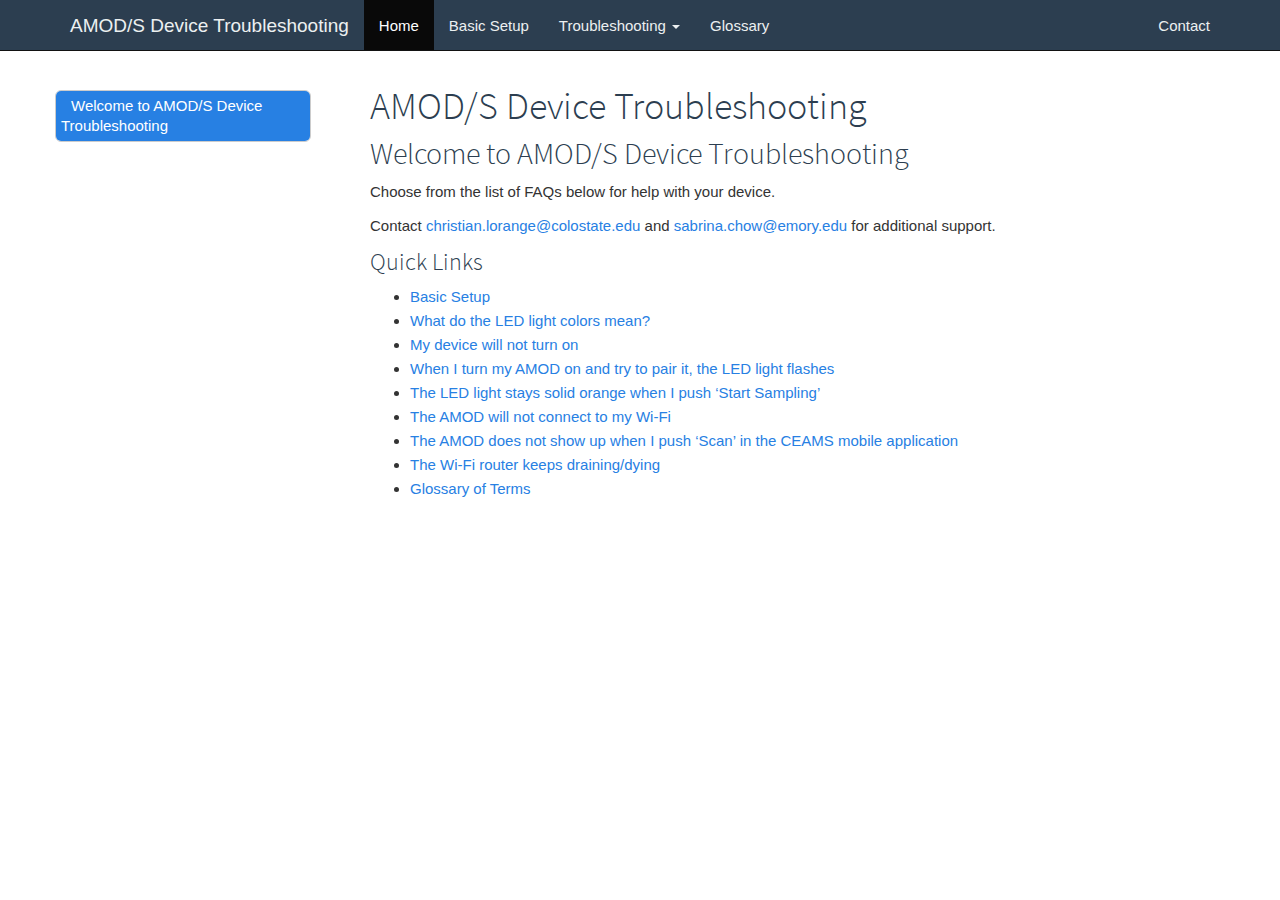
<file: docs/index.html>
<!DOCTYPE html>

<html>

<head>

<meta charset="utf-8" />
<meta name="generator" content="pandoc" />
<meta http-equiv="X-UA-Compatible" content="IE=EDGE" />




<title>AMOD/S Device Troubleshooting</title>

<script src="site_libs/header-attrs-2.29/header-attrs.js"></script>
<script src="site_libs/jquery-3.6.0/jquery-3.6.0.min.js"></script>
<meta name="viewport" content="width=device-width, initial-scale=1" />
<link href="site_libs/bootstrap-3.3.5/css/cosmo.min.css" rel="stylesheet" />
<script src="site_libs/bootstrap-3.3.5/js/bootstrap.min.js"></script>
<script src="site_libs/bootstrap-3.3.5/shim/html5shiv.min.js"></script>
<script src="site_libs/bootstrap-3.3.5/shim/respond.min.js"></script>
<style>h1 {font-size: 34px;}
       h1.title {font-size: 38px;}
       h2 {font-size: 30px;}
       h3 {font-size: 24px;}
       h4 {font-size: 18px;}
       h5 {font-size: 16px;}
       h6 {font-size: 12px;}
       code {color: inherit; background-color: rgba(0, 0, 0, 0.04);}
       pre:not([class]) { background-color: white }</style>
<script src="site_libs/jqueryui-1.13.2/jquery-ui.min.js"></script>
<link href="site_libs/tocify-1.9.1/jquery.tocify.css" rel="stylesheet" />
<script src="site_libs/tocify-1.9.1/jquery.tocify.js"></script>
<script src="site_libs/navigation-1.1/tabsets.js"></script>
<link href="site_libs/highlightjs-9.12.0/textmate.css" rel="stylesheet" />
<script src="site_libs/highlightjs-9.12.0/highlight.js"></script>

<style type="text/css">
  code{white-space: pre-wrap;}
  span.smallcaps{font-variant: small-caps;}
  span.underline{text-decoration: underline;}
  div.column{display: inline-block; vertical-align: top; width: 50%;}
  div.hanging-indent{margin-left: 1.5em; text-indent: -1.5em;}
  ul.task-list{list-style: none;}
    </style>

<style type="text/css">code{white-space: pre;}</style>
<script type="text/javascript">
if (window.hljs) {
  hljs.configure({languages: []});
  hljs.initHighlightingOnLoad();
  if (document.readyState && document.readyState === "complete") {
    window.setTimeout(function() { hljs.initHighlighting(); }, 0);
  }
}
</script>






<link rel="stylesheet" href="styles.css" type="text/css" />



<style type = "text/css">
.main-container {
  max-width: 940px;
  margin-left: auto;
  margin-right: auto;
}
img {
  max-width:100%;
}
.tabbed-pane {
  padding-top: 12px;
}
.html-widget {
  margin-bottom: 20px;
}
button.code-folding-btn:focus {
  outline: none;
}
summary {
  display: list-item;
}
details > summary > p:only-child {
  display: inline;
}
pre code {
  padding: 0;
}
</style>


<style type="text/css">
.dropdown-submenu {
  position: relative;
}
.dropdown-submenu>.dropdown-menu {
  top: 0;
  left: 100%;
  margin-top: -6px;
  margin-left: -1px;
  border-radius: 0 6px 6px 6px;
}
.dropdown-submenu:hover>.dropdown-menu {
  display: block;
}
.dropdown-submenu>a:after {
  display: block;
  content: " ";
  float: right;
  width: 0;
  height: 0;
  border-color: transparent;
  border-style: solid;
  border-width: 5px 0 5px 5px;
  border-left-color: #cccccc;
  margin-top: 5px;
  margin-right: -10px;
}
.dropdown-submenu:hover>a:after {
  border-left-color: #adb5bd;
}
.dropdown-submenu.pull-left {
  float: none;
}
.dropdown-submenu.pull-left>.dropdown-menu {
  left: -100%;
  margin-left: 10px;
  border-radius: 6px 0 6px 6px;
}
</style>

<script type="text/javascript">
// manage active state of menu based on current page
$(document).ready(function () {
  // active menu anchor
  href = window.location.pathname
  href = href.substr(href.lastIndexOf('/') + 1)
  if (href === "")
    href = "index.html";
  var menuAnchor = $('a[href="' + href + '"]');

  // mark the anchor link active (and if it's in a dropdown, also mark that active)
  var dropdown = menuAnchor.closest('li.dropdown');
  if (window.bootstrap) { // Bootstrap 4+
    menuAnchor.addClass('active');
    dropdown.find('> .dropdown-toggle').addClass('active');
  } else { // Bootstrap 3
    menuAnchor.parent().addClass('active');
    dropdown.addClass('active');
  }

  // Navbar adjustments
  var navHeight = $(".navbar").first().height() + 15;
  var style = document.createElement('style');
  var pt = "padding-top: " + navHeight + "px; ";
  var mt = "margin-top: -" + navHeight + "px; ";
  var css = "";
  // offset scroll position for anchor links (for fixed navbar)
  for (var i = 1; i <= 6; i++) {
    css += ".section h" + i + "{ " + pt + mt + "}\n";
  }
  style.innerHTML = "body {" + pt + "padding-bottom: 40px; }\n" + css;
  document.head.appendChild(style);
});
</script>

<!-- tabsets -->

<style type="text/css">
.tabset-dropdown > .nav-tabs {
  display: inline-table;
  max-height: 500px;
  min-height: 44px;
  overflow-y: auto;
  border: 1px solid #ddd;
  border-radius: 4px;
}

.tabset-dropdown > .nav-tabs > li.active:before, .tabset-dropdown > .nav-tabs.nav-tabs-open:before {
  content: "\e259";
  font-family: 'Glyphicons Halflings';
  display: inline-block;
  padding: 10px;
  border-right: 1px solid #ddd;
}

.tabset-dropdown > .nav-tabs.nav-tabs-open > li.active:before {
  content: "\e258";
  font-family: 'Glyphicons Halflings';
  border: none;
}

.tabset-dropdown > .nav-tabs > li.active {
  display: block;
}

.tabset-dropdown > .nav-tabs > li > a,
.tabset-dropdown > .nav-tabs > li > a:focus,
.tabset-dropdown > .nav-tabs > li > a:hover {
  border: none;
  display: inline-block;
  border-radius: 4px;
  background-color: transparent;
}

.tabset-dropdown > .nav-tabs.nav-tabs-open > li {
  display: block;
  float: none;
}

.tabset-dropdown > .nav-tabs > li {
  display: none;
}
</style>

<!-- code folding -->



<style type="text/css">

#TOC {
  margin: 25px 0px 20px 0px;
}
@media (max-width: 768px) {
#TOC {
  position: relative;
  width: 100%;
}
}

@media print {
.toc-content {
  /* see https://github.com/w3c/csswg-drafts/issues/4434 */
  float: right;
}
}

.toc-content {
  padding-left: 30px;
  padding-right: 40px;
}

div.main-container {
  max-width: 1200px;
}

div.tocify {
  width: 20%;
  max-width: 260px;
  max-height: 85%;
}

@media (min-width: 768px) and (max-width: 991px) {
  div.tocify {
    width: 25%;
  }
}

@media (max-width: 767px) {
  div.tocify {
    width: 100%;
    max-width: none;
  }
}

.tocify ul, .tocify li {
  line-height: 20px;
}

.tocify-subheader .tocify-item {
  font-size: 0.90em;
}

.tocify .list-group-item {
  border-radius: 0px;
}


</style>



</head>

<body>


<div class="container-fluid main-container">


<!-- setup 3col/9col grid for toc_float and main content  -->
<div class="row">
<div class="col-xs-12 col-sm-4 col-md-3">
<div id="TOC" class="tocify">
</div>
</div>

<div class="toc-content col-xs-12 col-sm-8 col-md-9">




<div class="navbar navbar-default  navbar-fixed-top" role="navigation">
  <div class="container">
    <div class="navbar-header">
      <button type="button" class="navbar-toggle collapsed" data-toggle="collapse" data-bs-toggle="collapse" data-target="#navbar" data-bs-target="#navbar">
        <span class="icon-bar"></span>
        <span class="icon-bar"></span>
        <span class="icon-bar"></span>
      </button>
      <a class="navbar-brand" href="index.html">AMOD/S Device Troubleshooting</a>
    </div>
    <div id="navbar" class="navbar-collapse collapse">
      <ul class="nav navbar-nav">
        <li>
  <a href="index.html">Home</a>
</li>
<li>
  <a href="basic_setup.html">Basic Setup</a>
</li>
<li class="dropdown">
  <a href="#" class="dropdown-toggle" data-toggle="dropdown" role="button" data-bs-toggle="dropdown" aria-expanded="false">
    Troubleshooting
     
    <span class="caret"></span>
  </a>
  <ul class="dropdown-menu" role="menu">
    <li>
      <a href="led_colors.html">LED Colors</a>
    </li>
    <li>
      <a href="device_not_turning_on.html">Device Not Turning On</a>
    </li>
    <li>
      <a href="led_light_flashes.html">LED Light Flashes</a>
    </li>
    <li>
      <a href="led_stays_red.html">LED Stays Orange</a>
    </li>
    <li>
      <a href="wifi_issue.html">Wi-Fi Issues</a>
    </li>
    <li>
      <a href="ceams_scan.html">CEAMS Scan Issues</a>
    </li>
    <li>
      <a href="wifi_router_draining.html">Wi-Fi Router Draining</a>
    </li>
  </ul>
</li>
<li>
  <a href="glossary.html">Glossary</a>
</li>
      </ul>
      <ul class="nav navbar-nav navbar-right">
        <li>
  <a href="mailto:christian.lorange@colostate.edu?subject=Support%20for%20AMOD%20Device">Contact</a>
</li>
      </ul>
    </div><!--/.nav-collapse -->
  </div><!--/.container -->
</div><!--/.navbar -->

<div id="header">



<h1 class="title toc-ignore">AMOD/S Device Troubleshooting</h1>

</div>


<div id="welcome-to-amods-device-troubleshooting"
class="section level2">
<h2>Welcome to AMOD/S Device Troubleshooting</h2>
<p>Choose from the list of FAQs below for help with your device.</p>
<p>Contact <a
href="mailto:christian.lorange@colostate.edu?subject=Support%20for%20AMOD%20Device">christian.lorange@colostate.edu</a>
and <a
href="mailto:sabrina.chow@emory.edu?subject=Support%20for%20AMOD%20Device">sabrina.chow@emory.edu</a>
for additional support.</p>
<div id="quick-links" class="section level3">
<h3>Quick Links</h3>
<ul>
<li><a href="basic_setup.html">Basic Setup</a></li>
<li><a href="led_colors.html">What do the LED light colors
mean?</a></li>
<li><a href="device_not_turning_on.html">My device will not turn
on</a></li>
<li><a href="led_light_flashes.html">When I turn my AMOD on and try to
pair it, the LED light flashes</a></li>
<li><a href="led_stays_red.html">The LED light stays solid orange when I
push ‘Start Sampling’</a></li>
<li><a href="wifi_issue.html">The AMOD will not connect to my
Wi-Fi</a></li>
<li><a href="ceams_scan.html">The AMOD does not show up when I push
‘Scan’ in the CEAMS mobile application</a></li>
<li><a href="wifi_router_draining.html">The Wi-Fi router keeps
draining/dying</a></li>
<li><a href="glossary.html">Glossary of Terms</a></li>
</ul>
</div>
</div>



</div>
</div>

</div>

<script>

// add bootstrap table styles to pandoc tables
function bootstrapStylePandocTables() {
  $('tr.odd').parent('tbody').parent('table').addClass('table table-condensed');
}
$(document).ready(function () {
  bootstrapStylePandocTables();
});


</script>

<!-- tabsets -->

<script>
$(document).ready(function () {
  window.buildTabsets("TOC");
});

$(document).ready(function () {
  $('.tabset-dropdown > .nav-tabs > li').click(function () {
    $(this).parent().toggleClass('nav-tabs-open');
  });
});
</script>

<!-- code folding -->

<script>
$(document).ready(function ()  {

    // temporarily add toc-ignore selector to headers for the consistency with Pandoc
    $('.unlisted.unnumbered').addClass('toc-ignore')

    // move toc-ignore selectors from section div to header
    $('div.section.toc-ignore')
        .removeClass('toc-ignore')
        .children('h1,h2,h3,h4,h5').addClass('toc-ignore');

    // establish options
    var options = {
      selectors: "h1,h2",
      theme: "bootstrap3",
      context: '.toc-content',
      hashGenerator: function (text) {
        return text.replace(/[.\\/?&!#<>]/g, '').replace(/\s/g, '_');
      },
      ignoreSelector: ".toc-ignore",
      scrollTo: 0
    };
    options.showAndHide = true;
    options.smoothScroll = true;

    // tocify
    var toc = $("#TOC").tocify(options).data("toc-tocify");
});
</script>

<!-- dynamically load mathjax for compatibility with self-contained -->
<script>
  (function () {
    var script = document.createElement("script");
    script.type = "text/javascript";
    script.src  = "https://mathjax.rstudio.com/latest/MathJax.js?config=TeX-AMS-MML_HTMLorMML";
    document.getElementsByTagName("head")[0].appendChild(script);
  })();
</script>

</body>
</html>
</file>
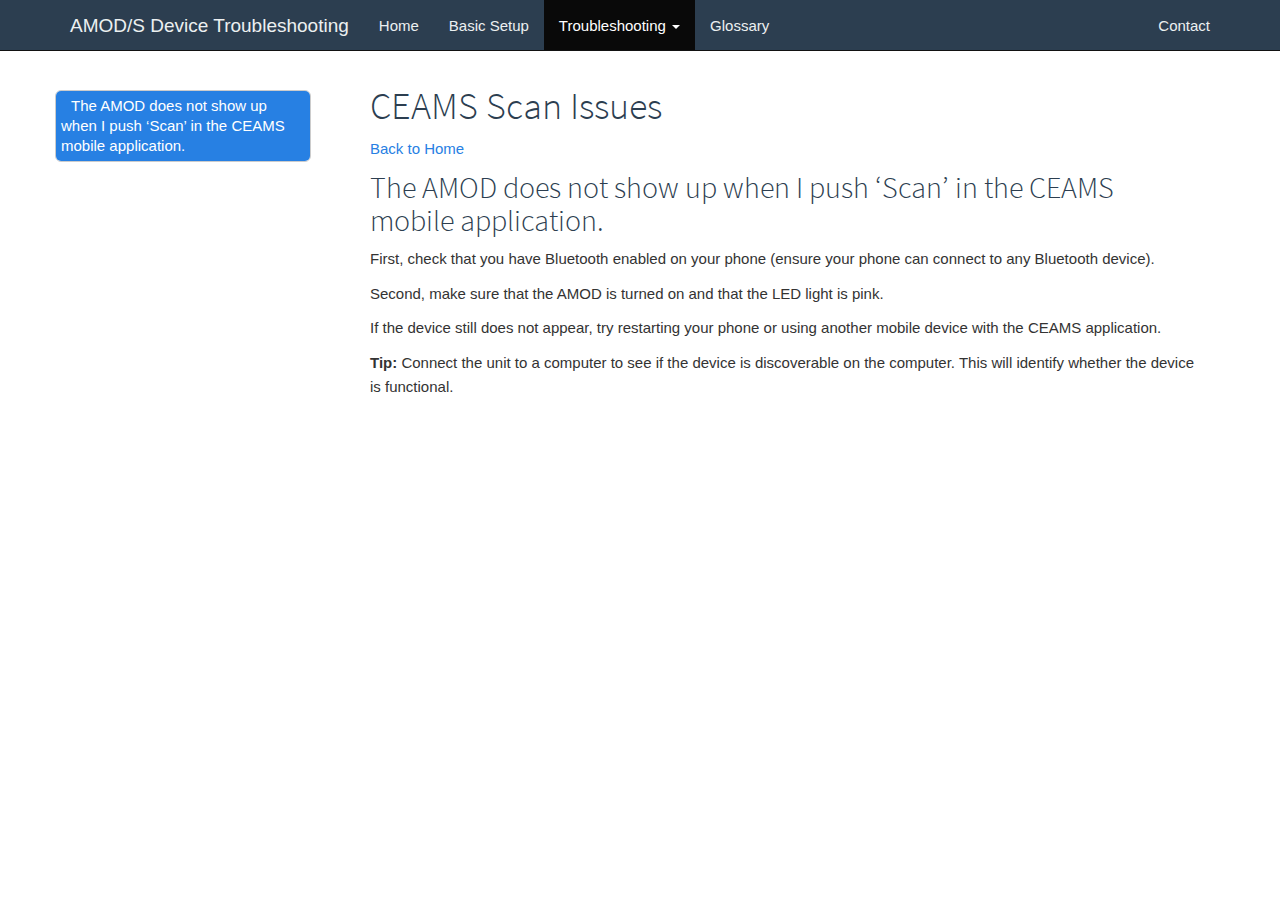
<file: docs/ceams_scan.html>
<!DOCTYPE html>

<html>

<head>

<meta charset="utf-8" />
<meta name="generator" content="pandoc" />
<meta http-equiv="X-UA-Compatible" content="IE=EDGE" />




<title>CEAMS Scan Issues</title>

<script src="site_libs/header-attrs-2.29/header-attrs.js"></script>
<script src="site_libs/jquery-3.6.0/jquery-3.6.0.min.js"></script>
<meta name="viewport" content="width=device-width, initial-scale=1" />
<link href="site_libs/bootstrap-3.3.5/css/cosmo.min.css" rel="stylesheet" />
<script src="site_libs/bootstrap-3.3.5/js/bootstrap.min.js"></script>
<script src="site_libs/bootstrap-3.3.5/shim/html5shiv.min.js"></script>
<script src="site_libs/bootstrap-3.3.5/shim/respond.min.js"></script>
<style>h1 {font-size: 34px;}
       h1.title {font-size: 38px;}
       h2 {font-size: 30px;}
       h3 {font-size: 24px;}
       h4 {font-size: 18px;}
       h5 {font-size: 16px;}
       h6 {font-size: 12px;}
       code {color: inherit; background-color: rgba(0, 0, 0, 0.04);}
       pre:not([class]) { background-color: white }</style>
<script src="site_libs/jqueryui-1.13.2/jquery-ui.min.js"></script>
<link href="site_libs/tocify-1.9.1/jquery.tocify.css" rel="stylesheet" />
<script src="site_libs/tocify-1.9.1/jquery.tocify.js"></script>
<script src="site_libs/navigation-1.1/tabsets.js"></script>
<link href="site_libs/highlightjs-9.12.0/textmate.css" rel="stylesheet" />
<script src="site_libs/highlightjs-9.12.0/highlight.js"></script>

<style type="text/css">
  code{white-space: pre-wrap;}
  span.smallcaps{font-variant: small-caps;}
  span.underline{text-decoration: underline;}
  div.column{display: inline-block; vertical-align: top; width: 50%;}
  div.hanging-indent{margin-left: 1.5em; text-indent: -1.5em;}
  ul.task-list{list-style: none;}
    </style>

<style type="text/css">code{white-space: pre;}</style>
<script type="text/javascript">
if (window.hljs) {
  hljs.configure({languages: []});
  hljs.initHighlightingOnLoad();
  if (document.readyState && document.readyState === "complete") {
    window.setTimeout(function() { hljs.initHighlighting(); }, 0);
  }
}
</script>






<link rel="stylesheet" href="styles.css" type="text/css" />



<style type = "text/css">
.main-container {
  max-width: 940px;
  margin-left: auto;
  margin-right: auto;
}
img {
  max-width:100%;
}
.tabbed-pane {
  padding-top: 12px;
}
.html-widget {
  margin-bottom: 20px;
}
button.code-folding-btn:focus {
  outline: none;
}
summary {
  display: list-item;
}
details > summary > p:only-child {
  display: inline;
}
pre code {
  padding: 0;
}
</style>


<style type="text/css">
.dropdown-submenu {
  position: relative;
}
.dropdown-submenu>.dropdown-menu {
  top: 0;
  left: 100%;
  margin-top: -6px;
  margin-left: -1px;
  border-radius: 0 6px 6px 6px;
}
.dropdown-submenu:hover>.dropdown-menu {
  display: block;
}
.dropdown-submenu>a:after {
  display: block;
  content: " ";
  float: right;
  width: 0;
  height: 0;
  border-color: transparent;
  border-style: solid;
  border-width: 5px 0 5px 5px;
  border-left-color: #cccccc;
  margin-top: 5px;
  margin-right: -10px;
}
.dropdown-submenu:hover>a:after {
  border-left-color: #adb5bd;
}
.dropdown-submenu.pull-left {
  float: none;
}
.dropdown-submenu.pull-left>.dropdown-menu {
  left: -100%;
  margin-left: 10px;
  border-radius: 6px 0 6px 6px;
}
</style>

<script type="text/javascript">
// manage active state of menu based on current page
$(document).ready(function () {
  // active menu anchor
  href = window.location.pathname
  href = href.substr(href.lastIndexOf('/') + 1)
  if (href === "")
    href = "index.html";
  var menuAnchor = $('a[href="' + href + '"]');

  // mark the anchor link active (and if it's in a dropdown, also mark that active)
  var dropdown = menuAnchor.closest('li.dropdown');
  if (window.bootstrap) { // Bootstrap 4+
    menuAnchor.addClass('active');
    dropdown.find('> .dropdown-toggle').addClass('active');
  } else { // Bootstrap 3
    menuAnchor.parent().addClass('active');
    dropdown.addClass('active');
  }

  // Navbar adjustments
  var navHeight = $(".navbar").first().height() + 15;
  var style = document.createElement('style');
  var pt = "padding-top: " + navHeight + "px; ";
  var mt = "margin-top: -" + navHeight + "px; ";
  var css = "";
  // offset scroll position for anchor links (for fixed navbar)
  for (var i = 1; i <= 6; i++) {
    css += ".section h" + i + "{ " + pt + mt + "}\n";
  }
  style.innerHTML = "body {" + pt + "padding-bottom: 40px; }\n" + css;
  document.head.appendChild(style);
});
</script>

<!-- tabsets -->

<style type="text/css">
.tabset-dropdown > .nav-tabs {
  display: inline-table;
  max-height: 500px;
  min-height: 44px;
  overflow-y: auto;
  border: 1px solid #ddd;
  border-radius: 4px;
}

.tabset-dropdown > .nav-tabs > li.active:before, .tabset-dropdown > .nav-tabs.nav-tabs-open:before {
  content: "\e259";
  font-family: 'Glyphicons Halflings';
  display: inline-block;
  padding: 10px;
  border-right: 1px solid #ddd;
}

.tabset-dropdown > .nav-tabs.nav-tabs-open > li.active:before {
  content: "\e258";
  font-family: 'Glyphicons Halflings';
  border: none;
}

.tabset-dropdown > .nav-tabs > li.active {
  display: block;
}

.tabset-dropdown > .nav-tabs > li > a,
.tabset-dropdown > .nav-tabs > li > a:focus,
.tabset-dropdown > .nav-tabs > li > a:hover {
  border: none;
  display: inline-block;
  border-radius: 4px;
  background-color: transparent;
}

.tabset-dropdown > .nav-tabs.nav-tabs-open > li {
  display: block;
  float: none;
}

.tabset-dropdown > .nav-tabs > li {
  display: none;
}
</style>

<!-- code folding -->



<style type="text/css">

#TOC {
  margin: 25px 0px 20px 0px;
}
@media (max-width: 768px) {
#TOC {
  position: relative;
  width: 100%;
}
}

@media print {
.toc-content {
  /* see https://github.com/w3c/csswg-drafts/issues/4434 */
  float: right;
}
}

.toc-content {
  padding-left: 30px;
  padding-right: 40px;
}

div.main-container {
  max-width: 1200px;
}

div.tocify {
  width: 20%;
  max-width: 260px;
  max-height: 85%;
}

@media (min-width: 768px) and (max-width: 991px) {
  div.tocify {
    width: 25%;
  }
}

@media (max-width: 767px) {
  div.tocify {
    width: 100%;
    max-width: none;
  }
}

.tocify ul, .tocify li {
  line-height: 20px;
}

.tocify-subheader .tocify-item {
  font-size: 0.90em;
}

.tocify .list-group-item {
  border-radius: 0px;
}


</style>



</head>

<body>


<div class="container-fluid main-container">


<!-- setup 3col/9col grid for toc_float and main content  -->
<div class="row">
<div class="col-xs-12 col-sm-4 col-md-3">
<div id="TOC" class="tocify">
</div>
</div>

<div class="toc-content col-xs-12 col-sm-8 col-md-9">




<div class="navbar navbar-default  navbar-fixed-top" role="navigation">
  <div class="container">
    <div class="navbar-header">
      <button type="button" class="navbar-toggle collapsed" data-toggle="collapse" data-bs-toggle="collapse" data-target="#navbar" data-bs-target="#navbar">
        <span class="icon-bar"></span>
        <span class="icon-bar"></span>
        <span class="icon-bar"></span>
      </button>
      <a class="navbar-brand" href="index.html">AMOD/S Device Troubleshooting</a>
    </div>
    <div id="navbar" class="navbar-collapse collapse">
      <ul class="nav navbar-nav">
        <li>
  <a href="index.html">Home</a>
</li>
<li>
  <a href="basic_setup.html">Basic Setup</a>
</li>
<li class="dropdown">
  <a href="#" class="dropdown-toggle" data-toggle="dropdown" role="button" data-bs-toggle="dropdown" aria-expanded="false">
    Troubleshooting
     
    <span class="caret"></span>
  </a>
  <ul class="dropdown-menu" role="menu">
    <li>
      <a href="led_colors.html">LED Colors</a>
    </li>
    <li>
      <a href="device_not_turning_on.html">Device Not Turning On</a>
    </li>
    <li>
      <a href="led_light_flashes.html">LED Light Flashes</a>
    </li>
    <li>
      <a href="led_stays_red.html">LED Stays Orange</a>
    </li>
    <li>
      <a href="wifi_issue.html">Wi-Fi Issues</a>
    </li>
    <li>
      <a href="ceams_scan.html">CEAMS Scan Issues</a>
    </li>
    <li>
      <a href="wifi_router_draining.html">Wi-Fi Router Draining</a>
    </li>
  </ul>
</li>
<li>
  <a href="glossary.html">Glossary</a>
</li>
      </ul>
      <ul class="nav navbar-nav navbar-right">
        <li>
  <a href="mailto:christian.lorange@colostate.edu?subject=Support%20for%20AMOD%20Device">Contact</a>
</li>
      </ul>
    </div><!--/.nav-collapse -->
  </div><!--/.container -->
</div><!--/.navbar -->

<div id="header">



<h1 class="title toc-ignore">CEAMS Scan Issues</h1>

</div>


<p><a href="index.html">Back to Home</a></p>
<div
id="the-amod-does-not-show-up-when-i-push-scan-in-the-ceams-mobile-application."
class="section level2">
<h2>The AMOD does not show up when I push ‘Scan’ in the CEAMS mobile
application.</h2>
<p>First, check that you have Bluetooth enabled on your phone (ensure
your phone can connect to any Bluetooth device).</p>
<p>Second, make sure that the AMOD is turned on and that the LED light
is pink.</p>
<p>If the device still does not appear, try restarting your phone or
using another mobile device with the CEAMS application.</p>
<p><strong>Tip:</strong> Connect the unit to a computer to see if the
device is discoverable on the computer. This will identify whether the
device is functional.</p>
</div>



</div>
</div>

</div>

<script>

// add bootstrap table styles to pandoc tables
function bootstrapStylePandocTables() {
  $('tr.odd').parent('tbody').parent('table').addClass('table table-condensed');
}
$(document).ready(function () {
  bootstrapStylePandocTables();
});


</script>

<!-- tabsets -->

<script>
$(document).ready(function () {
  window.buildTabsets("TOC");
});

$(document).ready(function () {
  $('.tabset-dropdown > .nav-tabs > li').click(function () {
    $(this).parent().toggleClass('nav-tabs-open');
  });
});
</script>

<!-- code folding -->

<script>
$(document).ready(function ()  {

    // temporarily add toc-ignore selector to headers for the consistency with Pandoc
    $('.unlisted.unnumbered').addClass('toc-ignore')

    // move toc-ignore selectors from section div to header
    $('div.section.toc-ignore')
        .removeClass('toc-ignore')
        .children('h1,h2,h3,h4,h5').addClass('toc-ignore');

    // establish options
    var options = {
      selectors: "h1,h2",
      theme: "bootstrap3",
      context: '.toc-content',
      hashGenerator: function (text) {
        return text.replace(/[.\\/?&!#<>]/g, '').replace(/\s/g, '_');
      },
      ignoreSelector: ".toc-ignore",
      scrollTo: 0
    };
    options.showAndHide = true;
    options.smoothScroll = true;

    // tocify
    var toc = $("#TOC").tocify(options).data("toc-tocify");
});
</script>

<!-- dynamically load mathjax for compatibility with self-contained -->
<script>
  (function () {
    var script = document.createElement("script");
    script.type = "text/javascript";
    script.src  = "https://mathjax.rstudio.com/latest/MathJax.js?config=TeX-AMS-MML_HTMLorMML";
    document.getElementsByTagName("head")[0].appendChild(script);
  })();
</script>

</body>
</html>
</file>
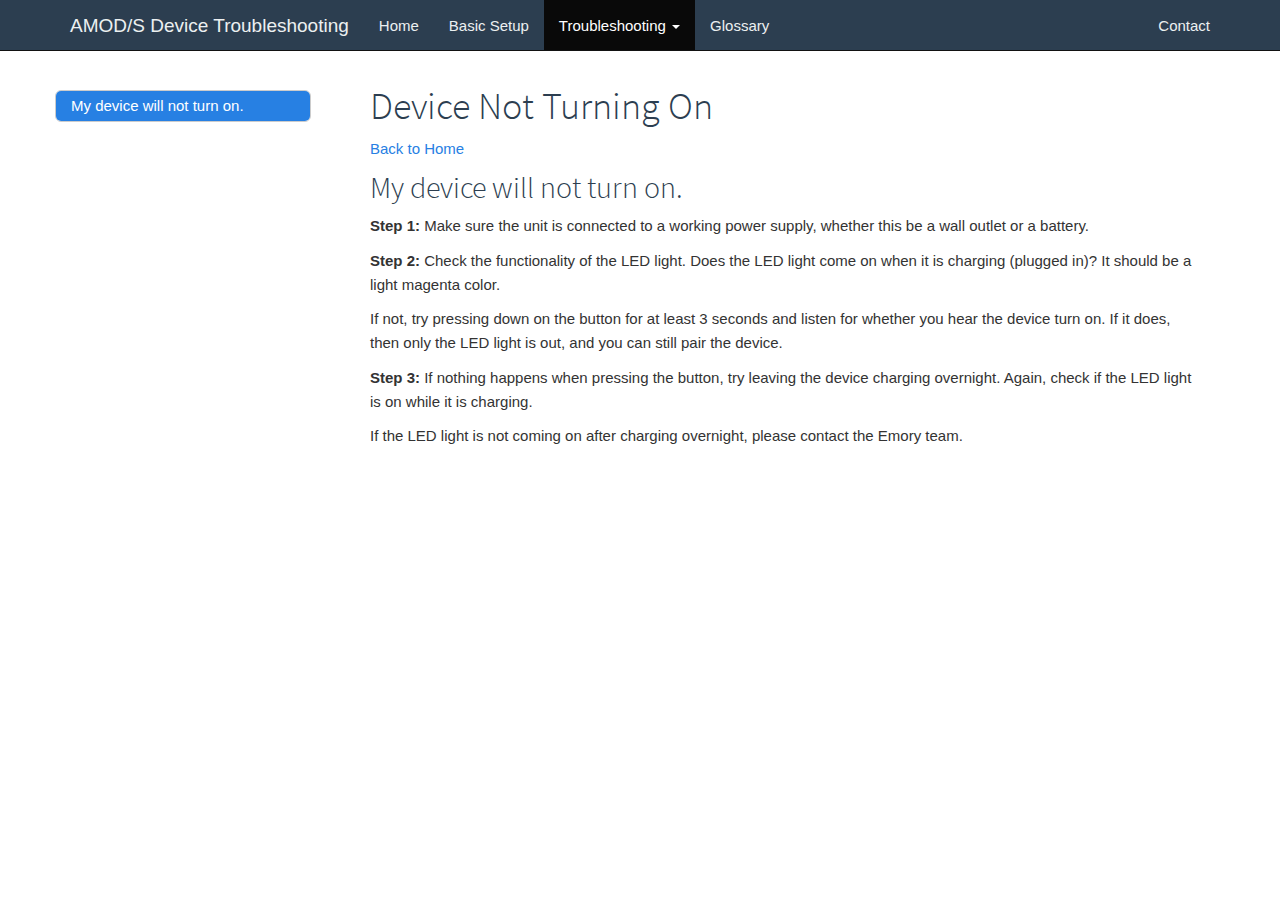
<file: docs/device_not_turning_on.html>
<!DOCTYPE html>

<html>

<head>

<meta charset="utf-8" />
<meta name="generator" content="pandoc" />
<meta http-equiv="X-UA-Compatible" content="IE=EDGE" />




<title>Device Not Turning On</title>

<script src="site_libs/header-attrs-2.29/header-attrs.js"></script>
<script src="site_libs/jquery-3.6.0/jquery-3.6.0.min.js"></script>
<meta name="viewport" content="width=device-width, initial-scale=1" />
<link href="site_libs/bootstrap-3.3.5/css/cosmo.min.css" rel="stylesheet" />
<script src="site_libs/bootstrap-3.3.5/js/bootstrap.min.js"></script>
<script src="site_libs/bootstrap-3.3.5/shim/html5shiv.min.js"></script>
<script src="site_libs/bootstrap-3.3.5/shim/respond.min.js"></script>
<style>h1 {font-size: 34px;}
       h1.title {font-size: 38px;}
       h2 {font-size: 30px;}
       h3 {font-size: 24px;}
       h4 {font-size: 18px;}
       h5 {font-size: 16px;}
       h6 {font-size: 12px;}
       code {color: inherit; background-color: rgba(0, 0, 0, 0.04);}
       pre:not([class]) { background-color: white }</style>
<script src="site_libs/jqueryui-1.13.2/jquery-ui.min.js"></script>
<link href="site_libs/tocify-1.9.1/jquery.tocify.css" rel="stylesheet" />
<script src="site_libs/tocify-1.9.1/jquery.tocify.js"></script>
<script src="site_libs/navigation-1.1/tabsets.js"></script>
<link href="site_libs/highlightjs-9.12.0/textmate.css" rel="stylesheet" />
<script src="site_libs/highlightjs-9.12.0/highlight.js"></script>

<style type="text/css">
  code{white-space: pre-wrap;}
  span.smallcaps{font-variant: small-caps;}
  span.underline{text-decoration: underline;}
  div.column{display: inline-block; vertical-align: top; width: 50%;}
  div.hanging-indent{margin-left: 1.5em; text-indent: -1.5em;}
  ul.task-list{list-style: none;}
    </style>

<style type="text/css">code{white-space: pre;}</style>
<script type="text/javascript">
if (window.hljs) {
  hljs.configure({languages: []});
  hljs.initHighlightingOnLoad();
  if (document.readyState && document.readyState === "complete") {
    window.setTimeout(function() { hljs.initHighlighting(); }, 0);
  }
}
</script>






<link rel="stylesheet" href="styles.css" type="text/css" />



<style type = "text/css">
.main-container {
  max-width: 940px;
  margin-left: auto;
  margin-right: auto;
}
img {
  max-width:100%;
}
.tabbed-pane {
  padding-top: 12px;
}
.html-widget {
  margin-bottom: 20px;
}
button.code-folding-btn:focus {
  outline: none;
}
summary {
  display: list-item;
}
details > summary > p:only-child {
  display: inline;
}
pre code {
  padding: 0;
}
</style>


<style type="text/css">
.dropdown-submenu {
  position: relative;
}
.dropdown-submenu>.dropdown-menu {
  top: 0;
  left: 100%;
  margin-top: -6px;
  margin-left: -1px;
  border-radius: 0 6px 6px 6px;
}
.dropdown-submenu:hover>.dropdown-menu {
  display: block;
}
.dropdown-submenu>a:after {
  display: block;
  content: " ";
  float: right;
  width: 0;
  height: 0;
  border-color: transparent;
  border-style: solid;
  border-width: 5px 0 5px 5px;
  border-left-color: #cccccc;
  margin-top: 5px;
  margin-right: -10px;
}
.dropdown-submenu:hover>a:after {
  border-left-color: #adb5bd;
}
.dropdown-submenu.pull-left {
  float: none;
}
.dropdown-submenu.pull-left>.dropdown-menu {
  left: -100%;
  margin-left: 10px;
  border-radius: 6px 0 6px 6px;
}
</style>

<script type="text/javascript">
// manage active state of menu based on current page
$(document).ready(function () {
  // active menu anchor
  href = window.location.pathname
  href = href.substr(href.lastIndexOf('/') + 1)
  if (href === "")
    href = "index.html";
  var menuAnchor = $('a[href="' + href + '"]');

  // mark the anchor link active (and if it's in a dropdown, also mark that active)
  var dropdown = menuAnchor.closest('li.dropdown');
  if (window.bootstrap) { // Bootstrap 4+
    menuAnchor.addClass('active');
    dropdown.find('> .dropdown-toggle').addClass('active');
  } else { // Bootstrap 3
    menuAnchor.parent().addClass('active');
    dropdown.addClass('active');
  }

  // Navbar adjustments
  var navHeight = $(".navbar").first().height() + 15;
  var style = document.createElement('style');
  var pt = "padding-top: " + navHeight + "px; ";
  var mt = "margin-top: -" + navHeight + "px; ";
  var css = "";
  // offset scroll position for anchor links (for fixed navbar)
  for (var i = 1; i <= 6; i++) {
    css += ".section h" + i + "{ " + pt + mt + "}\n";
  }
  style.innerHTML = "body {" + pt + "padding-bottom: 40px; }\n" + css;
  document.head.appendChild(style);
});
</script>

<!-- tabsets -->

<style type="text/css">
.tabset-dropdown > .nav-tabs {
  display: inline-table;
  max-height: 500px;
  min-height: 44px;
  overflow-y: auto;
  border: 1px solid #ddd;
  border-radius: 4px;
}

.tabset-dropdown > .nav-tabs > li.active:before, .tabset-dropdown > .nav-tabs.nav-tabs-open:before {
  content: "\e259";
  font-family: 'Glyphicons Halflings';
  display: inline-block;
  padding: 10px;
  border-right: 1px solid #ddd;
}

.tabset-dropdown > .nav-tabs.nav-tabs-open > li.active:before {
  content: "\e258";
  font-family: 'Glyphicons Halflings';
  border: none;
}

.tabset-dropdown > .nav-tabs > li.active {
  display: block;
}

.tabset-dropdown > .nav-tabs > li > a,
.tabset-dropdown > .nav-tabs > li > a:focus,
.tabset-dropdown > .nav-tabs > li > a:hover {
  border: none;
  display: inline-block;
  border-radius: 4px;
  background-color: transparent;
}

.tabset-dropdown > .nav-tabs.nav-tabs-open > li {
  display: block;
  float: none;
}

.tabset-dropdown > .nav-tabs > li {
  display: none;
}
</style>

<!-- code folding -->



<style type="text/css">

#TOC {
  margin: 25px 0px 20px 0px;
}
@media (max-width: 768px) {
#TOC {
  position: relative;
  width: 100%;
}
}

@media print {
.toc-content {
  /* see https://github.com/w3c/csswg-drafts/issues/4434 */
  float: right;
}
}

.toc-content {
  padding-left: 30px;
  padding-right: 40px;
}

div.main-container {
  max-width: 1200px;
}

div.tocify {
  width: 20%;
  max-width: 260px;
  max-height: 85%;
}

@media (min-width: 768px) and (max-width: 991px) {
  div.tocify {
    width: 25%;
  }
}

@media (max-width: 767px) {
  div.tocify {
    width: 100%;
    max-width: none;
  }
}

.tocify ul, .tocify li {
  line-height: 20px;
}

.tocify-subheader .tocify-item {
  font-size: 0.90em;
}

.tocify .list-group-item {
  border-radius: 0px;
}


</style>



</head>

<body>


<div class="container-fluid main-container">


<!-- setup 3col/9col grid for toc_float and main content  -->
<div class="row">
<div class="col-xs-12 col-sm-4 col-md-3">
<div id="TOC" class="tocify">
</div>
</div>

<div class="toc-content col-xs-12 col-sm-8 col-md-9">




<div class="navbar navbar-default  navbar-fixed-top" role="navigation">
  <div class="container">
    <div class="navbar-header">
      <button type="button" class="navbar-toggle collapsed" data-toggle="collapse" data-bs-toggle="collapse" data-target="#navbar" data-bs-target="#navbar">
        <span class="icon-bar"></span>
        <span class="icon-bar"></span>
        <span class="icon-bar"></span>
      </button>
      <a class="navbar-brand" href="index.html">AMOD/S Device Troubleshooting</a>
    </div>
    <div id="navbar" class="navbar-collapse collapse">
      <ul class="nav navbar-nav">
        <li>
  <a href="index.html">Home</a>
</li>
<li>
  <a href="basic_setup.html">Basic Setup</a>
</li>
<li class="dropdown">
  <a href="#" class="dropdown-toggle" data-toggle="dropdown" role="button" data-bs-toggle="dropdown" aria-expanded="false">
    Troubleshooting
     
    <span class="caret"></span>
  </a>
  <ul class="dropdown-menu" role="menu">
    <li>
      <a href="led_colors.html">LED Colors</a>
    </li>
    <li>
      <a href="device_not_turning_on.html">Device Not Turning On</a>
    </li>
    <li>
      <a href="led_light_flashes.html">LED Light Flashes</a>
    </li>
    <li>
      <a href="led_stays_red.html">LED Stays Orange</a>
    </li>
    <li>
      <a href="wifi_issue.html">Wi-Fi Issues</a>
    </li>
    <li>
      <a href="ceams_scan.html">CEAMS Scan Issues</a>
    </li>
    <li>
      <a href="wifi_router_draining.html">Wi-Fi Router Draining</a>
    </li>
  </ul>
</li>
<li>
  <a href="glossary.html">Glossary</a>
</li>
      </ul>
      <ul class="nav navbar-nav navbar-right">
        <li>
  <a href="mailto:christian.lorange@colostate.edu?subject=Support%20for%20AMOD%20Device">Contact</a>
</li>
      </ul>
    </div><!--/.nav-collapse -->
  </div><!--/.container -->
</div><!--/.navbar -->

<div id="header">



<h1 class="title toc-ignore">Device Not Turning On</h1>

</div>


<p><a href="index.html">Back to Home</a></p>
<div id="my-device-will-not-turn-on." class="section level2">
<h2>My device will not turn on.</h2>
<p><strong>Step 1:</strong> Make sure the unit is connected to a working
power supply, whether this be a wall outlet or a battery.</p>
<p><strong>Step 2:</strong> Check the functionality of the LED light.
Does the LED light come on when it is charging (plugged in)? It should
be a light magenta color.</p>
<p>If not, try pressing down on the button for at least 3 seconds and
listen for whether you hear the device turn on. If it does, then only
the LED light is out, and you can still pair the device.</p>
<p><strong>Step 3:</strong> If nothing happens when pressing the button,
try leaving the device charging overnight. Again, check if the LED light
is on while it is charging.</p>
<p>If the LED light is not coming on after charging overnight, please
contact the Emory team.</p>
</div>



</div>
</div>

</div>

<script>

// add bootstrap table styles to pandoc tables
function bootstrapStylePandocTables() {
  $('tr.odd').parent('tbody').parent('table').addClass('table table-condensed');
}
$(document).ready(function () {
  bootstrapStylePandocTables();
});


</script>

<!-- tabsets -->

<script>
$(document).ready(function () {
  window.buildTabsets("TOC");
});

$(document).ready(function () {
  $('.tabset-dropdown > .nav-tabs > li').click(function () {
    $(this).parent().toggleClass('nav-tabs-open');
  });
});
</script>

<!-- code folding -->

<script>
$(document).ready(function ()  {

    // temporarily add toc-ignore selector to headers for the consistency with Pandoc
    $('.unlisted.unnumbered').addClass('toc-ignore')

    // move toc-ignore selectors from section div to header
    $('div.section.toc-ignore')
        .removeClass('toc-ignore')
        .children('h1,h2,h3,h4,h5').addClass('toc-ignore');

    // establish options
    var options = {
      selectors: "h1,h2",
      theme: "bootstrap3",
      context: '.toc-content',
      hashGenerator: function (text) {
        return text.replace(/[.\\/?&!#<>]/g, '').replace(/\s/g, '_');
      },
      ignoreSelector: ".toc-ignore",
      scrollTo: 0
    };
    options.showAndHide = true;
    options.smoothScroll = true;

    // tocify
    var toc = $("#TOC").tocify(options).data("toc-tocify");
});
</script>

<!-- dynamically load mathjax for compatibility with self-contained -->
<script>
  (function () {
    var script = document.createElement("script");
    script.type = "text/javascript";
    script.src  = "https://mathjax.rstudio.com/latest/MathJax.js?config=TeX-AMS-MML_HTMLorMML";
    document.getElementsByTagName("head")[0].appendChild(script);
  })();
</script>

</body>
</html>
</file>
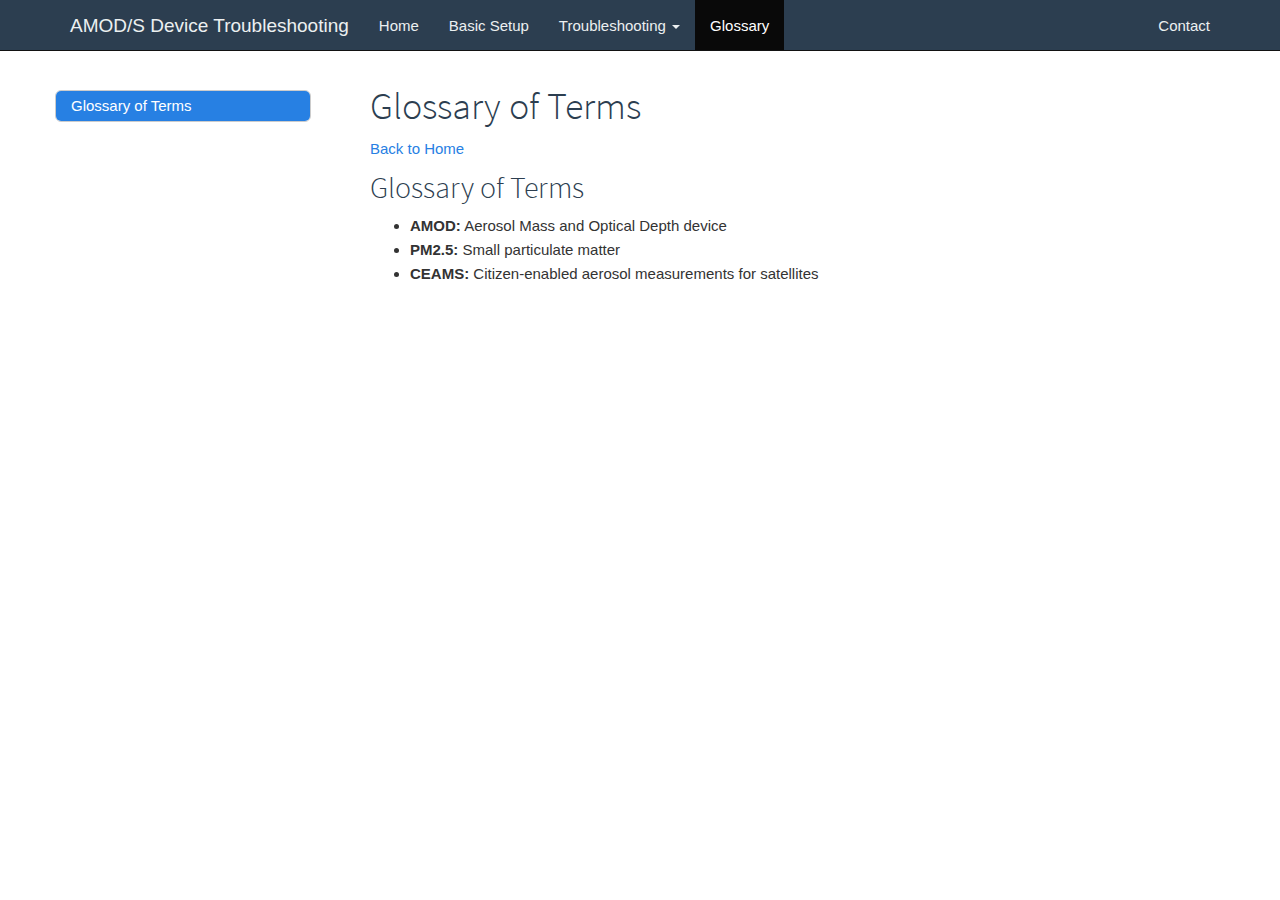
<file: docs/glossary.html>
<!DOCTYPE html>

<html>

<head>

<meta charset="utf-8" />
<meta name="generator" content="pandoc" />
<meta http-equiv="X-UA-Compatible" content="IE=EDGE" />




<title>Glossary of Terms</title>

<script src="site_libs/header-attrs-2.29/header-attrs.js"></script>
<script src="site_libs/jquery-3.6.0/jquery-3.6.0.min.js"></script>
<meta name="viewport" content="width=device-width, initial-scale=1" />
<link href="site_libs/bootstrap-3.3.5/css/cosmo.min.css" rel="stylesheet" />
<script src="site_libs/bootstrap-3.3.5/js/bootstrap.min.js"></script>
<script src="site_libs/bootstrap-3.3.5/shim/html5shiv.min.js"></script>
<script src="site_libs/bootstrap-3.3.5/shim/respond.min.js"></script>
<style>h1 {font-size: 34px;}
       h1.title {font-size: 38px;}
       h2 {font-size: 30px;}
       h3 {font-size: 24px;}
       h4 {font-size: 18px;}
       h5 {font-size: 16px;}
       h6 {font-size: 12px;}
       code {color: inherit; background-color: rgba(0, 0, 0, 0.04);}
       pre:not([class]) { background-color: white }</style>
<script src="site_libs/jqueryui-1.13.2/jquery-ui.min.js"></script>
<link href="site_libs/tocify-1.9.1/jquery.tocify.css" rel="stylesheet" />
<script src="site_libs/tocify-1.9.1/jquery.tocify.js"></script>
<script src="site_libs/navigation-1.1/tabsets.js"></script>
<link href="site_libs/highlightjs-9.12.0/textmate.css" rel="stylesheet" />
<script src="site_libs/highlightjs-9.12.0/highlight.js"></script>

<style type="text/css">
  code{white-space: pre-wrap;}
  span.smallcaps{font-variant: small-caps;}
  span.underline{text-decoration: underline;}
  div.column{display: inline-block; vertical-align: top; width: 50%;}
  div.hanging-indent{margin-left: 1.5em; text-indent: -1.5em;}
  ul.task-list{list-style: none;}
    </style>

<style type="text/css">code{white-space: pre;}</style>
<script type="text/javascript">
if (window.hljs) {
  hljs.configure({languages: []});
  hljs.initHighlightingOnLoad();
  if (document.readyState && document.readyState === "complete") {
    window.setTimeout(function() { hljs.initHighlighting(); }, 0);
  }
}
</script>






<link rel="stylesheet" href="styles.css" type="text/css" />



<style type = "text/css">
.main-container {
  max-width: 940px;
  margin-left: auto;
  margin-right: auto;
}
img {
  max-width:100%;
}
.tabbed-pane {
  padding-top: 12px;
}
.html-widget {
  margin-bottom: 20px;
}
button.code-folding-btn:focus {
  outline: none;
}
summary {
  display: list-item;
}
details > summary > p:only-child {
  display: inline;
}
pre code {
  padding: 0;
}
</style>


<style type="text/css">
.dropdown-submenu {
  position: relative;
}
.dropdown-submenu>.dropdown-menu {
  top: 0;
  left: 100%;
  margin-top: -6px;
  margin-left: -1px;
  border-radius: 0 6px 6px 6px;
}
.dropdown-submenu:hover>.dropdown-menu {
  display: block;
}
.dropdown-submenu>a:after {
  display: block;
  content: " ";
  float: right;
  width: 0;
  height: 0;
  border-color: transparent;
  border-style: solid;
  border-width: 5px 0 5px 5px;
  border-left-color: #cccccc;
  margin-top: 5px;
  margin-right: -10px;
}
.dropdown-submenu:hover>a:after {
  border-left-color: #adb5bd;
}
.dropdown-submenu.pull-left {
  float: none;
}
.dropdown-submenu.pull-left>.dropdown-menu {
  left: -100%;
  margin-left: 10px;
  border-radius: 6px 0 6px 6px;
}
</style>

<script type="text/javascript">
// manage active state of menu based on current page
$(document).ready(function () {
  // active menu anchor
  href = window.location.pathname
  href = href.substr(href.lastIndexOf('/') + 1)
  if (href === "")
    href = "index.html";
  var menuAnchor = $('a[href="' + href + '"]');

  // mark the anchor link active (and if it's in a dropdown, also mark that active)
  var dropdown = menuAnchor.closest('li.dropdown');
  if (window.bootstrap) { // Bootstrap 4+
    menuAnchor.addClass('active');
    dropdown.find('> .dropdown-toggle').addClass('active');
  } else { // Bootstrap 3
    menuAnchor.parent().addClass('active');
    dropdown.addClass('active');
  }

  // Navbar adjustments
  var navHeight = $(".navbar").first().height() + 15;
  var style = document.createElement('style');
  var pt = "padding-top: " + navHeight + "px; ";
  var mt = "margin-top: -" + navHeight + "px; ";
  var css = "";
  // offset scroll position for anchor links (for fixed navbar)
  for (var i = 1; i <= 6; i++) {
    css += ".section h" + i + "{ " + pt + mt + "}\n";
  }
  style.innerHTML = "body {" + pt + "padding-bottom: 40px; }\n" + css;
  document.head.appendChild(style);
});
</script>

<!-- tabsets -->

<style type="text/css">
.tabset-dropdown > .nav-tabs {
  display: inline-table;
  max-height: 500px;
  min-height: 44px;
  overflow-y: auto;
  border: 1px solid #ddd;
  border-radius: 4px;
}

.tabset-dropdown > .nav-tabs > li.active:before, .tabset-dropdown > .nav-tabs.nav-tabs-open:before {
  content: "\e259";
  font-family: 'Glyphicons Halflings';
  display: inline-block;
  padding: 10px;
  border-right: 1px solid #ddd;
}

.tabset-dropdown > .nav-tabs.nav-tabs-open > li.active:before {
  content: "\e258";
  font-family: 'Glyphicons Halflings';
  border: none;
}

.tabset-dropdown > .nav-tabs > li.active {
  display: block;
}

.tabset-dropdown > .nav-tabs > li > a,
.tabset-dropdown > .nav-tabs > li > a:focus,
.tabset-dropdown > .nav-tabs > li > a:hover {
  border: none;
  display: inline-block;
  border-radius: 4px;
  background-color: transparent;
}

.tabset-dropdown > .nav-tabs.nav-tabs-open > li {
  display: block;
  float: none;
}

.tabset-dropdown > .nav-tabs > li {
  display: none;
}
</style>

<!-- code folding -->



<style type="text/css">

#TOC {
  margin: 25px 0px 20px 0px;
}
@media (max-width: 768px) {
#TOC {
  position: relative;
  width: 100%;
}
}

@media print {
.toc-content {
  /* see https://github.com/w3c/csswg-drafts/issues/4434 */
  float: right;
}
}

.toc-content {
  padding-left: 30px;
  padding-right: 40px;
}

div.main-container {
  max-width: 1200px;
}

div.tocify {
  width: 20%;
  max-width: 260px;
  max-height: 85%;
}

@media (min-width: 768px) and (max-width: 991px) {
  div.tocify {
    width: 25%;
  }
}

@media (max-width: 767px) {
  div.tocify {
    width: 100%;
    max-width: none;
  }
}

.tocify ul, .tocify li {
  line-height: 20px;
}

.tocify-subheader .tocify-item {
  font-size: 0.90em;
}

.tocify .list-group-item {
  border-radius: 0px;
}


</style>



</head>

<body>


<div class="container-fluid main-container">


<!-- setup 3col/9col grid for toc_float and main content  -->
<div class="row">
<div class="col-xs-12 col-sm-4 col-md-3">
<div id="TOC" class="tocify">
</div>
</div>

<div class="toc-content col-xs-12 col-sm-8 col-md-9">




<div class="navbar navbar-default  navbar-fixed-top" role="navigation">
  <div class="container">
    <div class="navbar-header">
      <button type="button" class="navbar-toggle collapsed" data-toggle="collapse" data-bs-toggle="collapse" data-target="#navbar" data-bs-target="#navbar">
        <span class="icon-bar"></span>
        <span class="icon-bar"></span>
        <span class="icon-bar"></span>
      </button>
      <a class="navbar-brand" href="index.html">AMOD/S Device Troubleshooting</a>
    </div>
    <div id="navbar" class="navbar-collapse collapse">
      <ul class="nav navbar-nav">
        <li>
  <a href="index.html">Home</a>
</li>
<li>
  <a href="basic_setup.html">Basic Setup</a>
</li>
<li class="dropdown">
  <a href="#" class="dropdown-toggle" data-toggle="dropdown" role="button" data-bs-toggle="dropdown" aria-expanded="false">
    Troubleshooting
     
    <span class="caret"></span>
  </a>
  <ul class="dropdown-menu" role="menu">
    <li>
      <a href="led_colors.html">LED Colors</a>
    </li>
    <li>
      <a href="device_not_turning_on.html">Device Not Turning On</a>
    </li>
    <li>
      <a href="led_light_flashes.html">LED Light Flashes</a>
    </li>
    <li>
      <a href="led_stays_red.html">LED Stays Orange</a>
    </li>
    <li>
      <a href="wifi_issue.html">Wi-Fi Issues</a>
    </li>
    <li>
      <a href="ceams_scan.html">CEAMS Scan Issues</a>
    </li>
    <li>
      <a href="wifi_router_draining.html">Wi-Fi Router Draining</a>
    </li>
  </ul>
</li>
<li>
  <a href="glossary.html">Glossary</a>
</li>
      </ul>
      <ul class="nav navbar-nav navbar-right">
        <li>
  <a href="mailto:christian.lorange@colostate.edu?subject=Support%20for%20AMOD%20Device">Contact</a>
</li>
      </ul>
    </div><!--/.nav-collapse -->
  </div><!--/.container -->
</div><!--/.navbar -->

<div id="header">



<h1 class="title toc-ignore">Glossary of Terms</h1>

</div>


<p><a href="index.html">Back to Home</a></p>
<div id="glossary-of-terms" class="section level2">
<h2>Glossary of Terms</h2>
<ul>
<li><strong>AMOD:</strong> Aerosol Mass and Optical Depth device</li>
<li><strong>PM2.5:</strong> Small particulate matter</li>
<li><strong>CEAMS:</strong> Citizen-enabled aerosol measurements for
satellites</li>
</ul>
</div>



</div>
</div>

</div>

<script>

// add bootstrap table styles to pandoc tables
function bootstrapStylePandocTables() {
  $('tr.odd').parent('tbody').parent('table').addClass('table table-condensed');
}
$(document).ready(function () {
  bootstrapStylePandocTables();
});


</script>

<!-- tabsets -->

<script>
$(document).ready(function () {
  window.buildTabsets("TOC");
});

$(document).ready(function () {
  $('.tabset-dropdown > .nav-tabs > li').click(function () {
    $(this).parent().toggleClass('nav-tabs-open');
  });
});
</script>

<!-- code folding -->

<script>
$(document).ready(function ()  {

    // temporarily add toc-ignore selector to headers for the consistency with Pandoc
    $('.unlisted.unnumbered').addClass('toc-ignore')

    // move toc-ignore selectors from section div to header
    $('div.section.toc-ignore')
        .removeClass('toc-ignore')
        .children('h1,h2,h3,h4,h5').addClass('toc-ignore');

    // establish options
    var options = {
      selectors: "h1,h2",
      theme: "bootstrap3",
      context: '.toc-content',
      hashGenerator: function (text) {
        return text.replace(/[.\\/?&!#<>]/g, '').replace(/\s/g, '_');
      },
      ignoreSelector: ".toc-ignore",
      scrollTo: 0
    };
    options.showAndHide = true;
    options.smoothScroll = true;

    // tocify
    var toc = $("#TOC").tocify(options).data("toc-tocify");
});
</script>

<!-- dynamically load mathjax for compatibility with self-contained -->
<script>
  (function () {
    var script = document.createElement("script");
    script.type = "text/javascript";
    script.src  = "https://mathjax.rstudio.com/latest/MathJax.js?config=TeX-AMS-MML_HTMLorMML";
    document.getElementsByTagName("head")[0].appendChild(script);
  })();
</script>

</body>
</html>
</file>
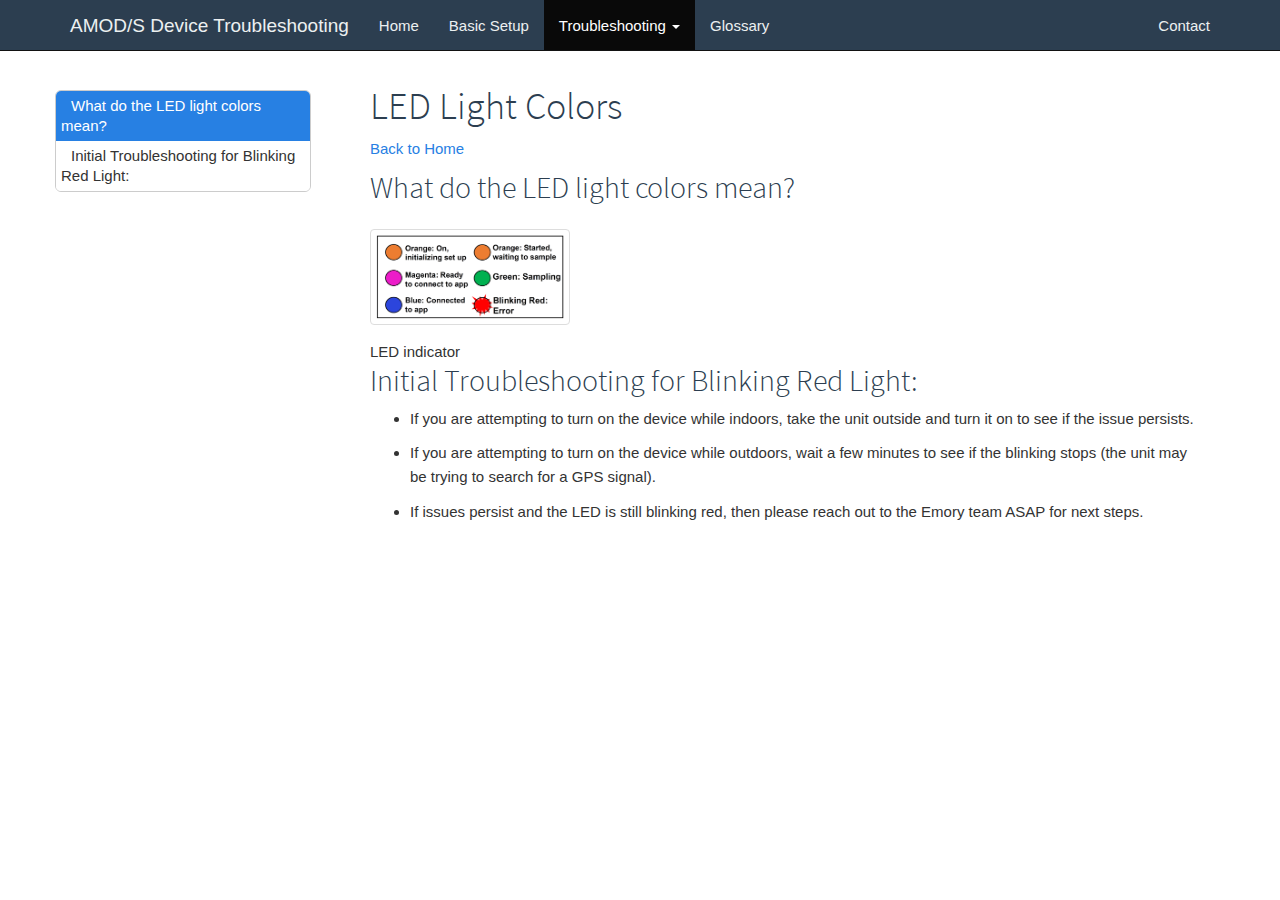
<file: docs/led_colors.html>
<!DOCTYPE html>

<html>

<head>

<meta charset="utf-8" />
<meta name="generator" content="pandoc" />
<meta http-equiv="X-UA-Compatible" content="IE=EDGE" />




<title>LED Light Colors</title>

<script src="site_libs/header-attrs-2.29/header-attrs.js"></script>
<script src="site_libs/jquery-3.6.0/jquery-3.6.0.min.js"></script>
<meta name="viewport" content="width=device-width, initial-scale=1" />
<link href="site_libs/bootstrap-3.3.5/css/cosmo.min.css" rel="stylesheet" />
<script src="site_libs/bootstrap-3.3.5/js/bootstrap.min.js"></script>
<script src="site_libs/bootstrap-3.3.5/shim/html5shiv.min.js"></script>
<script src="site_libs/bootstrap-3.3.5/shim/respond.min.js"></script>
<style>h1 {font-size: 34px;}
       h1.title {font-size: 38px;}
       h2 {font-size: 30px;}
       h3 {font-size: 24px;}
       h4 {font-size: 18px;}
       h5 {font-size: 16px;}
       h6 {font-size: 12px;}
       code {color: inherit; background-color: rgba(0, 0, 0, 0.04);}
       pre:not([class]) { background-color: white }</style>
<script src="site_libs/jqueryui-1.13.2/jquery-ui.min.js"></script>
<link href="site_libs/tocify-1.9.1/jquery.tocify.css" rel="stylesheet" />
<script src="site_libs/tocify-1.9.1/jquery.tocify.js"></script>
<script src="site_libs/navigation-1.1/tabsets.js"></script>
<link href="site_libs/highlightjs-9.12.0/textmate.css" rel="stylesheet" />
<script src="site_libs/highlightjs-9.12.0/highlight.js"></script>

<style type="text/css">
  code{white-space: pre-wrap;}
  span.smallcaps{font-variant: small-caps;}
  span.underline{text-decoration: underline;}
  div.column{display: inline-block; vertical-align: top; width: 50%;}
  div.hanging-indent{margin-left: 1.5em; text-indent: -1.5em;}
  ul.task-list{list-style: none;}
    </style>

<style type="text/css">code{white-space: pre;}</style>
<script type="text/javascript">
if (window.hljs) {
  hljs.configure({languages: []});
  hljs.initHighlightingOnLoad();
  if (document.readyState && document.readyState === "complete") {
    window.setTimeout(function() { hljs.initHighlighting(); }, 0);
  }
}
</script>






<link rel="stylesheet" href="styles.css" type="text/css" />



<style type = "text/css">
.main-container {
  max-width: 940px;
  margin-left: auto;
  margin-right: auto;
}
img {
  max-width:100%;
}
.tabbed-pane {
  padding-top: 12px;
}
.html-widget {
  margin-bottom: 20px;
}
button.code-folding-btn:focus {
  outline: none;
}
summary {
  display: list-item;
}
details > summary > p:only-child {
  display: inline;
}
pre code {
  padding: 0;
}
</style>


<style type="text/css">
.dropdown-submenu {
  position: relative;
}
.dropdown-submenu>.dropdown-menu {
  top: 0;
  left: 100%;
  margin-top: -6px;
  margin-left: -1px;
  border-radius: 0 6px 6px 6px;
}
.dropdown-submenu:hover>.dropdown-menu {
  display: block;
}
.dropdown-submenu>a:after {
  display: block;
  content: " ";
  float: right;
  width: 0;
  height: 0;
  border-color: transparent;
  border-style: solid;
  border-width: 5px 0 5px 5px;
  border-left-color: #cccccc;
  margin-top: 5px;
  margin-right: -10px;
}
.dropdown-submenu:hover>a:after {
  border-left-color: #adb5bd;
}
.dropdown-submenu.pull-left {
  float: none;
}
.dropdown-submenu.pull-left>.dropdown-menu {
  left: -100%;
  margin-left: 10px;
  border-radius: 6px 0 6px 6px;
}
</style>

<script type="text/javascript">
// manage active state of menu based on current page
$(document).ready(function () {
  // active menu anchor
  href = window.location.pathname
  href = href.substr(href.lastIndexOf('/') + 1)
  if (href === "")
    href = "index.html";
  var menuAnchor = $('a[href="' + href + '"]');

  // mark the anchor link active (and if it's in a dropdown, also mark that active)
  var dropdown = menuAnchor.closest('li.dropdown');
  if (window.bootstrap) { // Bootstrap 4+
    menuAnchor.addClass('active');
    dropdown.find('> .dropdown-toggle').addClass('active');
  } else { // Bootstrap 3
    menuAnchor.parent().addClass('active');
    dropdown.addClass('active');
  }

  // Navbar adjustments
  var navHeight = $(".navbar").first().height() + 15;
  var style = document.createElement('style');
  var pt = "padding-top: " + navHeight + "px; ";
  var mt = "margin-top: -" + navHeight + "px; ";
  var css = "";
  // offset scroll position for anchor links (for fixed navbar)
  for (var i = 1; i <= 6; i++) {
    css += ".section h" + i + "{ " + pt + mt + "}\n";
  }
  style.innerHTML = "body {" + pt + "padding-bottom: 40px; }\n" + css;
  document.head.appendChild(style);
});
</script>

<!-- tabsets -->

<style type="text/css">
.tabset-dropdown > .nav-tabs {
  display: inline-table;
  max-height: 500px;
  min-height: 44px;
  overflow-y: auto;
  border: 1px solid #ddd;
  border-radius: 4px;
}

.tabset-dropdown > .nav-tabs > li.active:before, .tabset-dropdown > .nav-tabs.nav-tabs-open:before {
  content: "\e259";
  font-family: 'Glyphicons Halflings';
  display: inline-block;
  padding: 10px;
  border-right: 1px solid #ddd;
}

.tabset-dropdown > .nav-tabs.nav-tabs-open > li.active:before {
  content: "\e258";
  font-family: 'Glyphicons Halflings';
  border: none;
}

.tabset-dropdown > .nav-tabs > li.active {
  display: block;
}

.tabset-dropdown > .nav-tabs > li > a,
.tabset-dropdown > .nav-tabs > li > a:focus,
.tabset-dropdown > .nav-tabs > li > a:hover {
  border: none;
  display: inline-block;
  border-radius: 4px;
  background-color: transparent;
}

.tabset-dropdown > .nav-tabs.nav-tabs-open > li {
  display: block;
  float: none;
}

.tabset-dropdown > .nav-tabs > li {
  display: none;
}
</style>

<!-- code folding -->



<style type="text/css">

#TOC {
  margin: 25px 0px 20px 0px;
}
@media (max-width: 768px) {
#TOC {
  position: relative;
  width: 100%;
}
}

@media print {
.toc-content {
  /* see https://github.com/w3c/csswg-drafts/issues/4434 */
  float: right;
}
}

.toc-content {
  padding-left: 30px;
  padding-right: 40px;
}

div.main-container {
  max-width: 1200px;
}

div.tocify {
  width: 20%;
  max-width: 260px;
  max-height: 85%;
}

@media (min-width: 768px) and (max-width: 991px) {
  div.tocify {
    width: 25%;
  }
}

@media (max-width: 767px) {
  div.tocify {
    width: 100%;
    max-width: none;
  }
}

.tocify ul, .tocify li {
  line-height: 20px;
}

.tocify-subheader .tocify-item {
  font-size: 0.90em;
}

.tocify .list-group-item {
  border-radius: 0px;
}


</style>



</head>

<body>


<div class="container-fluid main-container">


<!-- setup 3col/9col grid for toc_float and main content  -->
<div class="row">
<div class="col-xs-12 col-sm-4 col-md-3">
<div id="TOC" class="tocify">
</div>
</div>

<div class="toc-content col-xs-12 col-sm-8 col-md-9">




<div class="navbar navbar-default  navbar-fixed-top" role="navigation">
  <div class="container">
    <div class="navbar-header">
      <button type="button" class="navbar-toggle collapsed" data-toggle="collapse" data-bs-toggle="collapse" data-target="#navbar" data-bs-target="#navbar">
        <span class="icon-bar"></span>
        <span class="icon-bar"></span>
        <span class="icon-bar"></span>
      </button>
      <a class="navbar-brand" href="index.html">AMOD/S Device Troubleshooting</a>
    </div>
    <div id="navbar" class="navbar-collapse collapse">
      <ul class="nav navbar-nav">
        <li>
  <a href="index.html">Home</a>
</li>
<li>
  <a href="basic_setup.html">Basic Setup</a>
</li>
<li class="dropdown">
  <a href="#" class="dropdown-toggle" data-toggle="dropdown" role="button" data-bs-toggle="dropdown" aria-expanded="false">
    Troubleshooting
     
    <span class="caret"></span>
  </a>
  <ul class="dropdown-menu" role="menu">
    <li>
      <a href="led_colors.html">LED Colors</a>
    </li>
    <li>
      <a href="device_not_turning_on.html">Device Not Turning On</a>
    </li>
    <li>
      <a href="led_light_flashes.html">LED Light Flashes</a>
    </li>
    <li>
      <a href="led_stays_red.html">LED Stays Orange</a>
    </li>
    <li>
      <a href="wifi_issue.html">Wi-Fi Issues</a>
    </li>
    <li>
      <a href="ceams_scan.html">CEAMS Scan Issues</a>
    </li>
    <li>
      <a href="wifi_router_draining.html">Wi-Fi Router Draining</a>
    </li>
  </ul>
</li>
<li>
  <a href="glossary.html">Glossary</a>
</li>
      </ul>
      <ul class="nav navbar-nav navbar-right">
        <li>
  <a href="mailto:christian.lorange@colostate.edu?subject=Support%20for%20AMOD%20Device">Contact</a>
</li>
      </ul>
    </div><!--/.nav-collapse -->
  </div><!--/.container -->
</div><!--/.navbar -->

<div id="header">



<h1 class="title toc-ignore">LED Light Colors</h1>

</div>


<p><a href="index.html">Back to Home</a></p>
<div id="what-do-the-led-light-colors-mean" class="section level2">
<h2>What do the LED light colors mean?</h2>
<div class="float">
<img src="images/led.png" width="200" alt="LED indicator" />
<div class="figcaption">LED indicator</div>
</div>
</div>
<div id="initial-troubleshooting-for-blinking-red-light"
class="section level2">
<h2>Initial Troubleshooting for Blinking Red Light:</h2>
<ul>
<li><p>If you are attempting to turn on the device while indoors, take
the unit outside and turn it on to see if the issue persists.</p></li>
<li><p>If you are attempting to turn on the device while outdoors, wait
a few minutes to see if the blinking stops (the unit may be trying to
search for a GPS signal).</p></li>
<li><p>If issues persist and the LED is still blinking red, then please
reach out to the Emory team ASAP for next steps.</p></li>
</ul>
</div>



</div>
</div>

</div>

<script>

// add bootstrap table styles to pandoc tables
function bootstrapStylePandocTables() {
  $('tr.odd').parent('tbody').parent('table').addClass('table table-condensed');
}
$(document).ready(function () {
  bootstrapStylePandocTables();
});


</script>

<!-- tabsets -->

<script>
$(document).ready(function () {
  window.buildTabsets("TOC");
});

$(document).ready(function () {
  $('.tabset-dropdown > .nav-tabs > li').click(function () {
    $(this).parent().toggleClass('nav-tabs-open');
  });
});
</script>

<!-- code folding -->

<script>
$(document).ready(function ()  {

    // temporarily add toc-ignore selector to headers for the consistency with Pandoc
    $('.unlisted.unnumbered').addClass('toc-ignore')

    // move toc-ignore selectors from section div to header
    $('div.section.toc-ignore')
        .removeClass('toc-ignore')
        .children('h1,h2,h3,h4,h5').addClass('toc-ignore');

    // establish options
    var options = {
      selectors: "h1,h2",
      theme: "bootstrap3",
      context: '.toc-content',
      hashGenerator: function (text) {
        return text.replace(/[.\\/?&!#<>]/g, '').replace(/\s/g, '_');
      },
      ignoreSelector: ".toc-ignore",
      scrollTo: 0
    };
    options.showAndHide = true;
    options.smoothScroll = true;

    // tocify
    var toc = $("#TOC").tocify(options).data("toc-tocify");
});
</script>

<!-- dynamically load mathjax for compatibility with self-contained -->
<script>
  (function () {
    var script = document.createElement("script");
    script.type = "text/javascript";
    script.src  = "https://mathjax.rstudio.com/latest/MathJax.js?config=TeX-AMS-MML_HTMLorMML";
    document.getElementsByTagName("head")[0].appendChild(script);
  })();
</script>

</body>
</html>
</file>
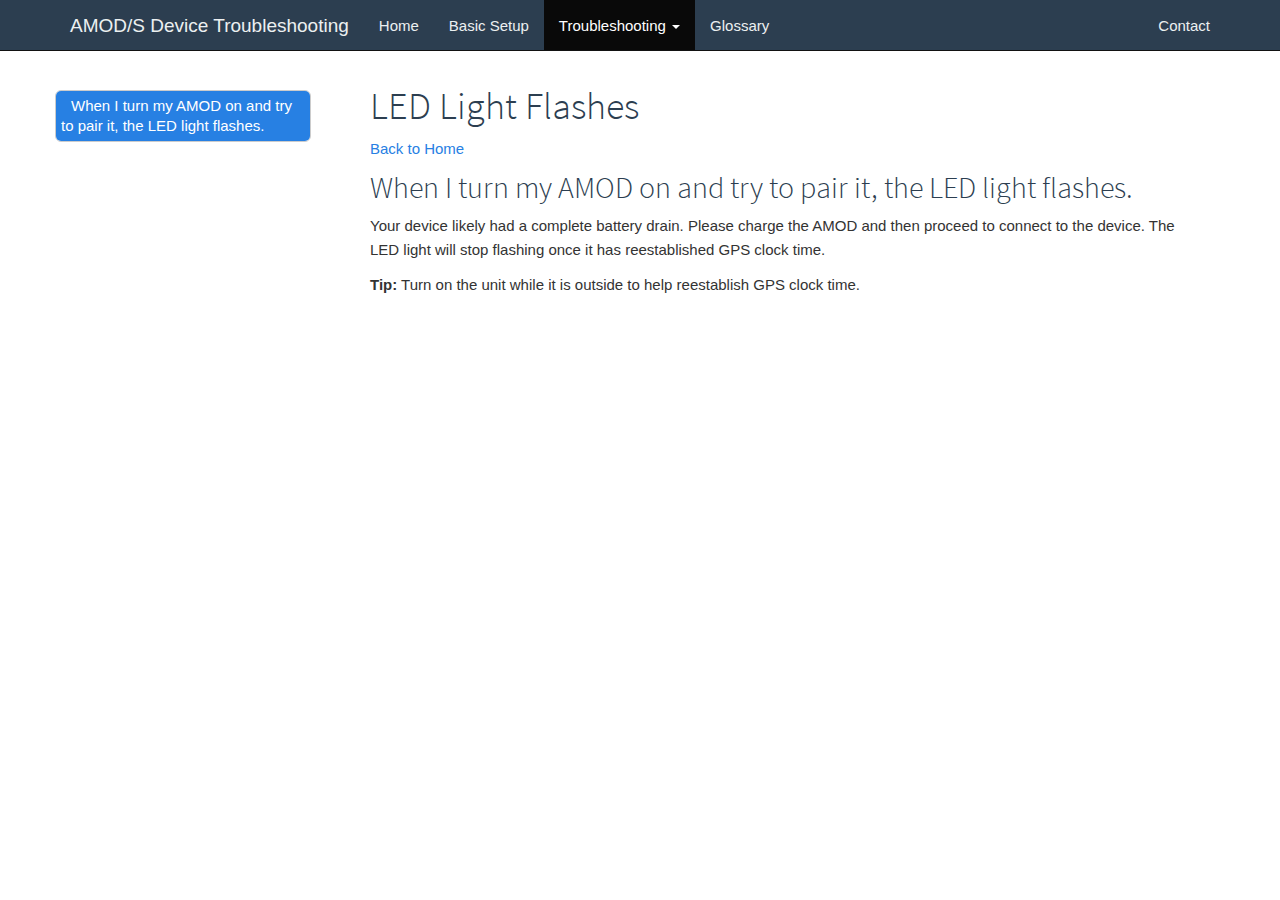
<file: docs/led_light_flashes.html>
<!DOCTYPE html>

<html>

<head>

<meta charset="utf-8" />
<meta name="generator" content="pandoc" />
<meta http-equiv="X-UA-Compatible" content="IE=EDGE" />




<title>LED Light Flashes</title>

<script src="site_libs/header-attrs-2.29/header-attrs.js"></script>
<script src="site_libs/jquery-3.6.0/jquery-3.6.0.min.js"></script>
<meta name="viewport" content="width=device-width, initial-scale=1" />
<link href="site_libs/bootstrap-3.3.5/css/cosmo.min.css" rel="stylesheet" />
<script src="site_libs/bootstrap-3.3.5/js/bootstrap.min.js"></script>
<script src="site_libs/bootstrap-3.3.5/shim/html5shiv.min.js"></script>
<script src="site_libs/bootstrap-3.3.5/shim/respond.min.js"></script>
<style>h1 {font-size: 34px;}
       h1.title {font-size: 38px;}
       h2 {font-size: 30px;}
       h3 {font-size: 24px;}
       h4 {font-size: 18px;}
       h5 {font-size: 16px;}
       h6 {font-size: 12px;}
       code {color: inherit; background-color: rgba(0, 0, 0, 0.04);}
       pre:not([class]) { background-color: white }</style>
<script src="site_libs/jqueryui-1.13.2/jquery-ui.min.js"></script>
<link href="site_libs/tocify-1.9.1/jquery.tocify.css" rel="stylesheet" />
<script src="site_libs/tocify-1.9.1/jquery.tocify.js"></script>
<script src="site_libs/navigation-1.1/tabsets.js"></script>
<link href="site_libs/highlightjs-9.12.0/textmate.css" rel="stylesheet" />
<script src="site_libs/highlightjs-9.12.0/highlight.js"></script>

<style type="text/css">
  code{white-space: pre-wrap;}
  span.smallcaps{font-variant: small-caps;}
  span.underline{text-decoration: underline;}
  div.column{display: inline-block; vertical-align: top; width: 50%;}
  div.hanging-indent{margin-left: 1.5em; text-indent: -1.5em;}
  ul.task-list{list-style: none;}
    </style>

<style type="text/css">code{white-space: pre;}</style>
<script type="text/javascript">
if (window.hljs) {
  hljs.configure({languages: []});
  hljs.initHighlightingOnLoad();
  if (document.readyState && document.readyState === "complete") {
    window.setTimeout(function() { hljs.initHighlighting(); }, 0);
  }
}
</script>






<link rel="stylesheet" href="styles.css" type="text/css" />



<style type = "text/css">
.main-container {
  max-width: 940px;
  margin-left: auto;
  margin-right: auto;
}
img {
  max-width:100%;
}
.tabbed-pane {
  padding-top: 12px;
}
.html-widget {
  margin-bottom: 20px;
}
button.code-folding-btn:focus {
  outline: none;
}
summary {
  display: list-item;
}
details > summary > p:only-child {
  display: inline;
}
pre code {
  padding: 0;
}
</style>


<style type="text/css">
.dropdown-submenu {
  position: relative;
}
.dropdown-submenu>.dropdown-menu {
  top: 0;
  left: 100%;
  margin-top: -6px;
  margin-left: -1px;
  border-radius: 0 6px 6px 6px;
}
.dropdown-submenu:hover>.dropdown-menu {
  display: block;
}
.dropdown-submenu>a:after {
  display: block;
  content: " ";
  float: right;
  width: 0;
  height: 0;
  border-color: transparent;
  border-style: solid;
  border-width: 5px 0 5px 5px;
  border-left-color: #cccccc;
  margin-top: 5px;
  margin-right: -10px;
}
.dropdown-submenu:hover>a:after {
  border-left-color: #adb5bd;
}
.dropdown-submenu.pull-left {
  float: none;
}
.dropdown-submenu.pull-left>.dropdown-menu {
  left: -100%;
  margin-left: 10px;
  border-radius: 6px 0 6px 6px;
}
</style>

<script type="text/javascript">
// manage active state of menu based on current page
$(document).ready(function () {
  // active menu anchor
  href = window.location.pathname
  href = href.substr(href.lastIndexOf('/') + 1)
  if (href === "")
    href = "index.html";
  var menuAnchor = $('a[href="' + href + '"]');

  // mark the anchor link active (and if it's in a dropdown, also mark that active)
  var dropdown = menuAnchor.closest('li.dropdown');
  if (window.bootstrap) { // Bootstrap 4+
    menuAnchor.addClass('active');
    dropdown.find('> .dropdown-toggle').addClass('active');
  } else { // Bootstrap 3
    menuAnchor.parent().addClass('active');
    dropdown.addClass('active');
  }

  // Navbar adjustments
  var navHeight = $(".navbar").first().height() + 15;
  var style = document.createElement('style');
  var pt = "padding-top: " + navHeight + "px; ";
  var mt = "margin-top: -" + navHeight + "px; ";
  var css = "";
  // offset scroll position for anchor links (for fixed navbar)
  for (var i = 1; i <= 6; i++) {
    css += ".section h" + i + "{ " + pt + mt + "}\n";
  }
  style.innerHTML = "body {" + pt + "padding-bottom: 40px; }\n" + css;
  document.head.appendChild(style);
});
</script>

<!-- tabsets -->

<style type="text/css">
.tabset-dropdown > .nav-tabs {
  display: inline-table;
  max-height: 500px;
  min-height: 44px;
  overflow-y: auto;
  border: 1px solid #ddd;
  border-radius: 4px;
}

.tabset-dropdown > .nav-tabs > li.active:before, .tabset-dropdown > .nav-tabs.nav-tabs-open:before {
  content: "\e259";
  font-family: 'Glyphicons Halflings';
  display: inline-block;
  padding: 10px;
  border-right: 1px solid #ddd;
}

.tabset-dropdown > .nav-tabs.nav-tabs-open > li.active:before {
  content: "\e258";
  font-family: 'Glyphicons Halflings';
  border: none;
}

.tabset-dropdown > .nav-tabs > li.active {
  display: block;
}

.tabset-dropdown > .nav-tabs > li > a,
.tabset-dropdown > .nav-tabs > li > a:focus,
.tabset-dropdown > .nav-tabs > li > a:hover {
  border: none;
  display: inline-block;
  border-radius: 4px;
  background-color: transparent;
}

.tabset-dropdown > .nav-tabs.nav-tabs-open > li {
  display: block;
  float: none;
}

.tabset-dropdown > .nav-tabs > li {
  display: none;
}
</style>

<!-- code folding -->



<style type="text/css">

#TOC {
  margin: 25px 0px 20px 0px;
}
@media (max-width: 768px) {
#TOC {
  position: relative;
  width: 100%;
}
}

@media print {
.toc-content {
  /* see https://github.com/w3c/csswg-drafts/issues/4434 */
  float: right;
}
}

.toc-content {
  padding-left: 30px;
  padding-right: 40px;
}

div.main-container {
  max-width: 1200px;
}

div.tocify {
  width: 20%;
  max-width: 260px;
  max-height: 85%;
}

@media (min-width: 768px) and (max-width: 991px) {
  div.tocify {
    width: 25%;
  }
}

@media (max-width: 767px) {
  div.tocify {
    width: 100%;
    max-width: none;
  }
}

.tocify ul, .tocify li {
  line-height: 20px;
}

.tocify-subheader .tocify-item {
  font-size: 0.90em;
}

.tocify .list-group-item {
  border-radius: 0px;
}


</style>



</head>

<body>


<div class="container-fluid main-container">


<!-- setup 3col/9col grid for toc_float and main content  -->
<div class="row">
<div class="col-xs-12 col-sm-4 col-md-3">
<div id="TOC" class="tocify">
</div>
</div>

<div class="toc-content col-xs-12 col-sm-8 col-md-9">




<div class="navbar navbar-default  navbar-fixed-top" role="navigation">
  <div class="container">
    <div class="navbar-header">
      <button type="button" class="navbar-toggle collapsed" data-toggle="collapse" data-bs-toggle="collapse" data-target="#navbar" data-bs-target="#navbar">
        <span class="icon-bar"></span>
        <span class="icon-bar"></span>
        <span class="icon-bar"></span>
      </button>
      <a class="navbar-brand" href="index.html">AMOD/S Device Troubleshooting</a>
    </div>
    <div id="navbar" class="navbar-collapse collapse">
      <ul class="nav navbar-nav">
        <li>
  <a href="index.html">Home</a>
</li>
<li>
  <a href="basic_setup.html">Basic Setup</a>
</li>
<li class="dropdown">
  <a href="#" class="dropdown-toggle" data-toggle="dropdown" role="button" data-bs-toggle="dropdown" aria-expanded="false">
    Troubleshooting
     
    <span class="caret"></span>
  </a>
  <ul class="dropdown-menu" role="menu">
    <li>
      <a href="led_colors.html">LED Colors</a>
    </li>
    <li>
      <a href="device_not_turning_on.html">Device Not Turning On</a>
    </li>
    <li>
      <a href="led_light_flashes.html">LED Light Flashes</a>
    </li>
    <li>
      <a href="led_stays_red.html">LED Stays Orange</a>
    </li>
    <li>
      <a href="wifi_issue.html">Wi-Fi Issues</a>
    </li>
    <li>
      <a href="ceams_scan.html">CEAMS Scan Issues</a>
    </li>
    <li>
      <a href="wifi_router_draining.html">Wi-Fi Router Draining</a>
    </li>
  </ul>
</li>
<li>
  <a href="glossary.html">Glossary</a>
</li>
      </ul>
      <ul class="nav navbar-nav navbar-right">
        <li>
  <a href="mailto:christian.lorange@colostate.edu?subject=Support%20for%20AMOD%20Device">Contact</a>
</li>
      </ul>
    </div><!--/.nav-collapse -->
  </div><!--/.container -->
</div><!--/.navbar -->

<div id="header">



<h1 class="title toc-ignore">LED Light Flashes</h1>

</div>


<p><a href="index.html">Back to Home</a></p>
<div
id="when-i-turn-my-amod-on-and-try-to-pair-it-the-led-light-flashes."
class="section level2">
<h2>When I turn my AMOD on and try to pair it, the LED light
flashes.</h2>
<p>Your device likely had a complete battery drain. Please charge the
AMOD and then proceed to connect to the device. The LED light will stop
flashing once it has reestablished GPS clock time.</p>
<p><strong>Tip:</strong> Turn on the unit while it is outside to help
reestablish GPS clock time.</p>
</div>



</div>
</div>

</div>

<script>

// add bootstrap table styles to pandoc tables
function bootstrapStylePandocTables() {
  $('tr.odd').parent('tbody').parent('table').addClass('table table-condensed');
}
$(document).ready(function () {
  bootstrapStylePandocTables();
});


</script>

<!-- tabsets -->

<script>
$(document).ready(function () {
  window.buildTabsets("TOC");
});

$(document).ready(function () {
  $('.tabset-dropdown > .nav-tabs > li').click(function () {
    $(this).parent().toggleClass('nav-tabs-open');
  });
});
</script>

<!-- code folding -->

<script>
$(document).ready(function ()  {

    // temporarily add toc-ignore selector to headers for the consistency with Pandoc
    $('.unlisted.unnumbered').addClass('toc-ignore')

    // move toc-ignore selectors from section div to header
    $('div.section.toc-ignore')
        .removeClass('toc-ignore')
        .children('h1,h2,h3,h4,h5').addClass('toc-ignore');

    // establish options
    var options = {
      selectors: "h1,h2",
      theme: "bootstrap3",
      context: '.toc-content',
      hashGenerator: function (text) {
        return text.replace(/[.\\/?&!#<>]/g, '').replace(/\s/g, '_');
      },
      ignoreSelector: ".toc-ignore",
      scrollTo: 0
    };
    options.showAndHide = true;
    options.smoothScroll = true;

    // tocify
    var toc = $("#TOC").tocify(options).data("toc-tocify");
});
</script>

<!-- dynamically load mathjax for compatibility with self-contained -->
<script>
  (function () {
    var script = document.createElement("script");
    script.type = "text/javascript";
    script.src  = "https://mathjax.rstudio.com/latest/MathJax.js?config=TeX-AMS-MML_HTMLorMML";
    document.getElementsByTagName("head")[0].appendChild(script);
  })();
</script>

</body>
</html>
</file>
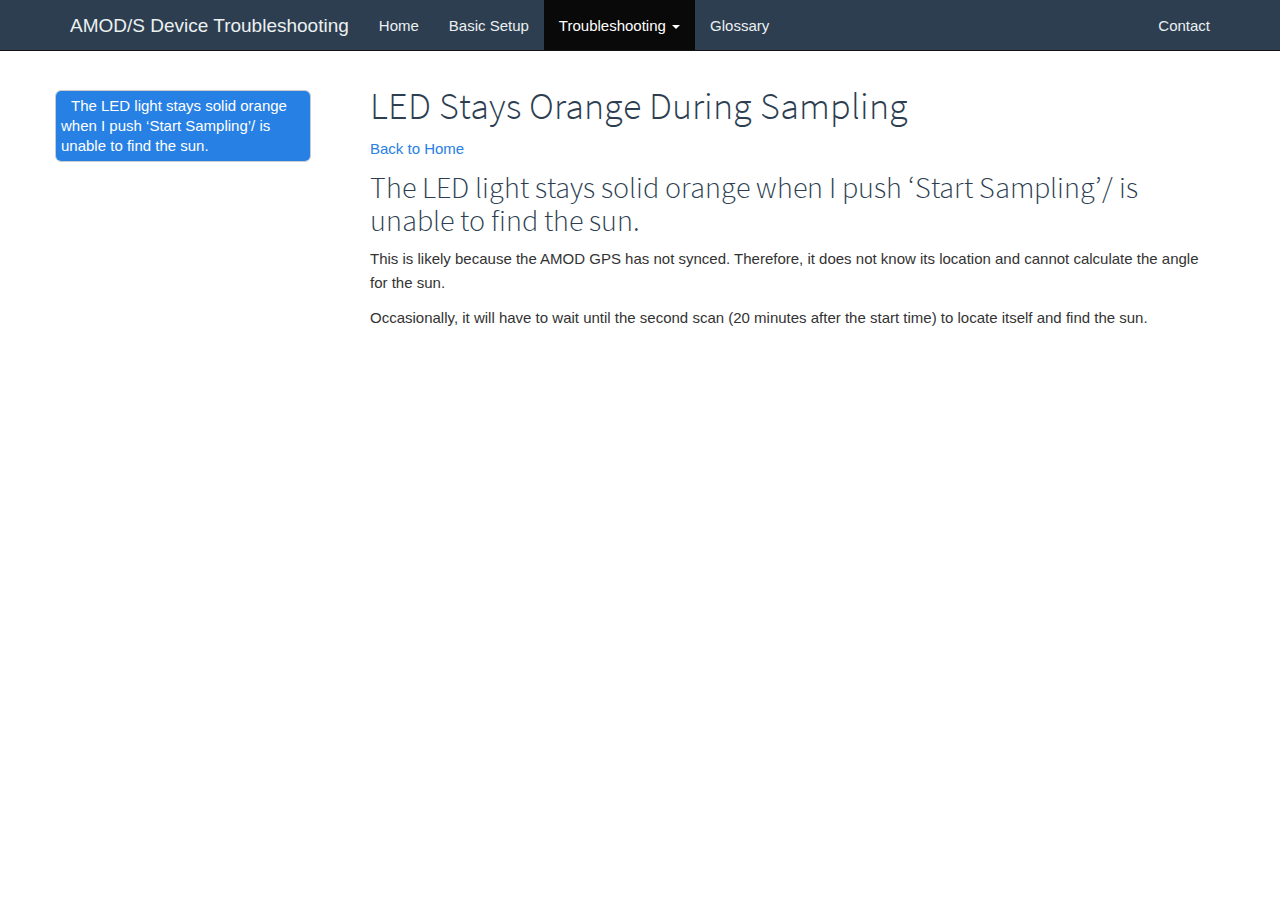
<file: docs/led_stays_red.html>
<!DOCTYPE html>

<html>

<head>

<meta charset="utf-8" />
<meta name="generator" content="pandoc" />
<meta http-equiv="X-UA-Compatible" content="IE=EDGE" />




<title>LED Stays Orange During Sampling</title>

<script src="site_libs/header-attrs-2.29/header-attrs.js"></script>
<script src="site_libs/jquery-3.6.0/jquery-3.6.0.min.js"></script>
<meta name="viewport" content="width=device-width, initial-scale=1" />
<link href="site_libs/bootstrap-3.3.5/css/cosmo.min.css" rel="stylesheet" />
<script src="site_libs/bootstrap-3.3.5/js/bootstrap.min.js"></script>
<script src="site_libs/bootstrap-3.3.5/shim/html5shiv.min.js"></script>
<script src="site_libs/bootstrap-3.3.5/shim/respond.min.js"></script>
<style>h1 {font-size: 34px;}
       h1.title {font-size: 38px;}
       h2 {font-size: 30px;}
       h3 {font-size: 24px;}
       h4 {font-size: 18px;}
       h5 {font-size: 16px;}
       h6 {font-size: 12px;}
       code {color: inherit; background-color: rgba(0, 0, 0, 0.04);}
       pre:not([class]) { background-color: white }</style>
<script src="site_libs/jqueryui-1.13.2/jquery-ui.min.js"></script>
<link href="site_libs/tocify-1.9.1/jquery.tocify.css" rel="stylesheet" />
<script src="site_libs/tocify-1.9.1/jquery.tocify.js"></script>
<script src="site_libs/navigation-1.1/tabsets.js"></script>
<link href="site_libs/highlightjs-9.12.0/textmate.css" rel="stylesheet" />
<script src="site_libs/highlightjs-9.12.0/highlight.js"></script>

<style type="text/css">
  code{white-space: pre-wrap;}
  span.smallcaps{font-variant: small-caps;}
  span.underline{text-decoration: underline;}
  div.column{display: inline-block; vertical-align: top; width: 50%;}
  div.hanging-indent{margin-left: 1.5em; text-indent: -1.5em;}
  ul.task-list{list-style: none;}
    </style>

<style type="text/css">code{white-space: pre;}</style>
<script type="text/javascript">
if (window.hljs) {
  hljs.configure({languages: []});
  hljs.initHighlightingOnLoad();
  if (document.readyState && document.readyState === "complete") {
    window.setTimeout(function() { hljs.initHighlighting(); }, 0);
  }
}
</script>






<link rel="stylesheet" href="styles.css" type="text/css" />



<style type = "text/css">
.main-container {
  max-width: 940px;
  margin-left: auto;
  margin-right: auto;
}
img {
  max-width:100%;
}
.tabbed-pane {
  padding-top: 12px;
}
.html-widget {
  margin-bottom: 20px;
}
button.code-folding-btn:focus {
  outline: none;
}
summary {
  display: list-item;
}
details > summary > p:only-child {
  display: inline;
}
pre code {
  padding: 0;
}
</style>


<style type="text/css">
.dropdown-submenu {
  position: relative;
}
.dropdown-submenu>.dropdown-menu {
  top: 0;
  left: 100%;
  margin-top: -6px;
  margin-left: -1px;
  border-radius: 0 6px 6px 6px;
}
.dropdown-submenu:hover>.dropdown-menu {
  display: block;
}
.dropdown-submenu>a:after {
  display: block;
  content: " ";
  float: right;
  width: 0;
  height: 0;
  border-color: transparent;
  border-style: solid;
  border-width: 5px 0 5px 5px;
  border-left-color: #cccccc;
  margin-top: 5px;
  margin-right: -10px;
}
.dropdown-submenu:hover>a:after {
  border-left-color: #adb5bd;
}
.dropdown-submenu.pull-left {
  float: none;
}
.dropdown-submenu.pull-left>.dropdown-menu {
  left: -100%;
  margin-left: 10px;
  border-radius: 6px 0 6px 6px;
}
</style>

<script type="text/javascript">
// manage active state of menu based on current page
$(document).ready(function () {
  // active menu anchor
  href = window.location.pathname
  href = href.substr(href.lastIndexOf('/') + 1)
  if (href === "")
    href = "index.html";
  var menuAnchor = $('a[href="' + href + '"]');

  // mark the anchor link active (and if it's in a dropdown, also mark that active)
  var dropdown = menuAnchor.closest('li.dropdown');
  if (window.bootstrap) { // Bootstrap 4+
    menuAnchor.addClass('active');
    dropdown.find('> .dropdown-toggle').addClass('active');
  } else { // Bootstrap 3
    menuAnchor.parent().addClass('active');
    dropdown.addClass('active');
  }

  // Navbar adjustments
  var navHeight = $(".navbar").first().height() + 15;
  var style = document.createElement('style');
  var pt = "padding-top: " + navHeight + "px; ";
  var mt = "margin-top: -" + navHeight + "px; ";
  var css = "";
  // offset scroll position for anchor links (for fixed navbar)
  for (var i = 1; i <= 6; i++) {
    css += ".section h" + i + "{ " + pt + mt + "}\n";
  }
  style.innerHTML = "body {" + pt + "padding-bottom: 40px; }\n" + css;
  document.head.appendChild(style);
});
</script>

<!-- tabsets -->

<style type="text/css">
.tabset-dropdown > .nav-tabs {
  display: inline-table;
  max-height: 500px;
  min-height: 44px;
  overflow-y: auto;
  border: 1px solid #ddd;
  border-radius: 4px;
}

.tabset-dropdown > .nav-tabs > li.active:before, .tabset-dropdown > .nav-tabs.nav-tabs-open:before {
  content: "\e259";
  font-family: 'Glyphicons Halflings';
  display: inline-block;
  padding: 10px;
  border-right: 1px solid #ddd;
}

.tabset-dropdown > .nav-tabs.nav-tabs-open > li.active:before {
  content: "\e258";
  font-family: 'Glyphicons Halflings';
  border: none;
}

.tabset-dropdown > .nav-tabs > li.active {
  display: block;
}

.tabset-dropdown > .nav-tabs > li > a,
.tabset-dropdown > .nav-tabs > li > a:focus,
.tabset-dropdown > .nav-tabs > li > a:hover {
  border: none;
  display: inline-block;
  border-radius: 4px;
  background-color: transparent;
}

.tabset-dropdown > .nav-tabs.nav-tabs-open > li {
  display: block;
  float: none;
}

.tabset-dropdown > .nav-tabs > li {
  display: none;
}
</style>

<!-- code folding -->



<style type="text/css">

#TOC {
  margin: 25px 0px 20px 0px;
}
@media (max-width: 768px) {
#TOC {
  position: relative;
  width: 100%;
}
}

@media print {
.toc-content {
  /* see https://github.com/w3c/csswg-drafts/issues/4434 */
  float: right;
}
}

.toc-content {
  padding-left: 30px;
  padding-right: 40px;
}

div.main-container {
  max-width: 1200px;
}

div.tocify {
  width: 20%;
  max-width: 260px;
  max-height: 85%;
}

@media (min-width: 768px) and (max-width: 991px) {
  div.tocify {
    width: 25%;
  }
}

@media (max-width: 767px) {
  div.tocify {
    width: 100%;
    max-width: none;
  }
}

.tocify ul, .tocify li {
  line-height: 20px;
}

.tocify-subheader .tocify-item {
  font-size: 0.90em;
}

.tocify .list-group-item {
  border-radius: 0px;
}


</style>



</head>

<body>


<div class="container-fluid main-container">


<!-- setup 3col/9col grid for toc_float and main content  -->
<div class="row">
<div class="col-xs-12 col-sm-4 col-md-3">
<div id="TOC" class="tocify">
</div>
</div>

<div class="toc-content col-xs-12 col-sm-8 col-md-9">




<div class="navbar navbar-default  navbar-fixed-top" role="navigation">
  <div class="container">
    <div class="navbar-header">
      <button type="button" class="navbar-toggle collapsed" data-toggle="collapse" data-bs-toggle="collapse" data-target="#navbar" data-bs-target="#navbar">
        <span class="icon-bar"></span>
        <span class="icon-bar"></span>
        <span class="icon-bar"></span>
      </button>
      <a class="navbar-brand" href="index.html">AMOD/S Device Troubleshooting</a>
    </div>
    <div id="navbar" class="navbar-collapse collapse">
      <ul class="nav navbar-nav">
        <li>
  <a href="index.html">Home</a>
</li>
<li>
  <a href="basic_setup.html">Basic Setup</a>
</li>
<li class="dropdown">
  <a href="#" class="dropdown-toggle" data-toggle="dropdown" role="button" data-bs-toggle="dropdown" aria-expanded="false">
    Troubleshooting
     
    <span class="caret"></span>
  </a>
  <ul class="dropdown-menu" role="menu">
    <li>
      <a href="led_colors.html">LED Colors</a>
    </li>
    <li>
      <a href="device_not_turning_on.html">Device Not Turning On</a>
    </li>
    <li>
      <a href="led_light_flashes.html">LED Light Flashes</a>
    </li>
    <li>
      <a href="led_stays_red.html">LED Stays Orange</a>
    </li>
    <li>
      <a href="wifi_issue.html">Wi-Fi Issues</a>
    </li>
    <li>
      <a href="ceams_scan.html">CEAMS Scan Issues</a>
    </li>
    <li>
      <a href="wifi_router_draining.html">Wi-Fi Router Draining</a>
    </li>
  </ul>
</li>
<li>
  <a href="glossary.html">Glossary</a>
</li>
      </ul>
      <ul class="nav navbar-nav navbar-right">
        <li>
  <a href="mailto:christian.lorange@colostate.edu?subject=Support%20for%20AMOD%20Device">Contact</a>
</li>
      </ul>
    </div><!--/.nav-collapse -->
  </div><!--/.container -->
</div><!--/.navbar -->

<div id="header">



<h1 class="title toc-ignore">LED Stays Orange During Sampling</h1>

</div>


<p><a href="index.html">Back to Home</a></p>
<div
id="the-led-light-stays-solid-orange-when-i-push-start-sampling-is-unable-to-find-the-sun."
class="section level2">
<h2>The LED light stays solid orange when I push ‘Start Sampling’/ is
unable to find the sun.</h2>
<p>This is likely because the AMOD GPS has not synced. Therefore, it
does not know its location and cannot calculate the angle for the
sun.</p>
<p>Occasionally, it will have to wait until the second scan (20 minutes
after the start time) to locate itself and find the sun.</p>
</div>



</div>
</div>

</div>

<script>

// add bootstrap table styles to pandoc tables
function bootstrapStylePandocTables() {
  $('tr.odd').parent('tbody').parent('table').addClass('table table-condensed');
}
$(document).ready(function () {
  bootstrapStylePandocTables();
});


</script>

<!-- tabsets -->

<script>
$(document).ready(function () {
  window.buildTabsets("TOC");
});

$(document).ready(function () {
  $('.tabset-dropdown > .nav-tabs > li').click(function () {
    $(this).parent().toggleClass('nav-tabs-open');
  });
});
</script>

<!-- code folding -->

<script>
$(document).ready(function ()  {

    // temporarily add toc-ignore selector to headers for the consistency with Pandoc
    $('.unlisted.unnumbered').addClass('toc-ignore')

    // move toc-ignore selectors from section div to header
    $('div.section.toc-ignore')
        .removeClass('toc-ignore')
        .children('h1,h2,h3,h4,h5').addClass('toc-ignore');

    // establish options
    var options = {
      selectors: "h1,h2",
      theme: "bootstrap3",
      context: '.toc-content',
      hashGenerator: function (text) {
        return text.replace(/[.\\/?&!#<>]/g, '').replace(/\s/g, '_');
      },
      ignoreSelector: ".toc-ignore",
      scrollTo: 0
    };
    options.showAndHide = true;
    options.smoothScroll = true;

    // tocify
    var toc = $("#TOC").tocify(options).data("toc-tocify");
});
</script>

<!-- dynamically load mathjax for compatibility with self-contained -->
<script>
  (function () {
    var script = document.createElement("script");
    script.type = "text/javascript";
    script.src  = "https://mathjax.rstudio.com/latest/MathJax.js?config=TeX-AMS-MML_HTMLorMML";
    document.getElementsByTagName("head")[0].appendChild(script);
  })();
</script>

</body>
</html>
</file>
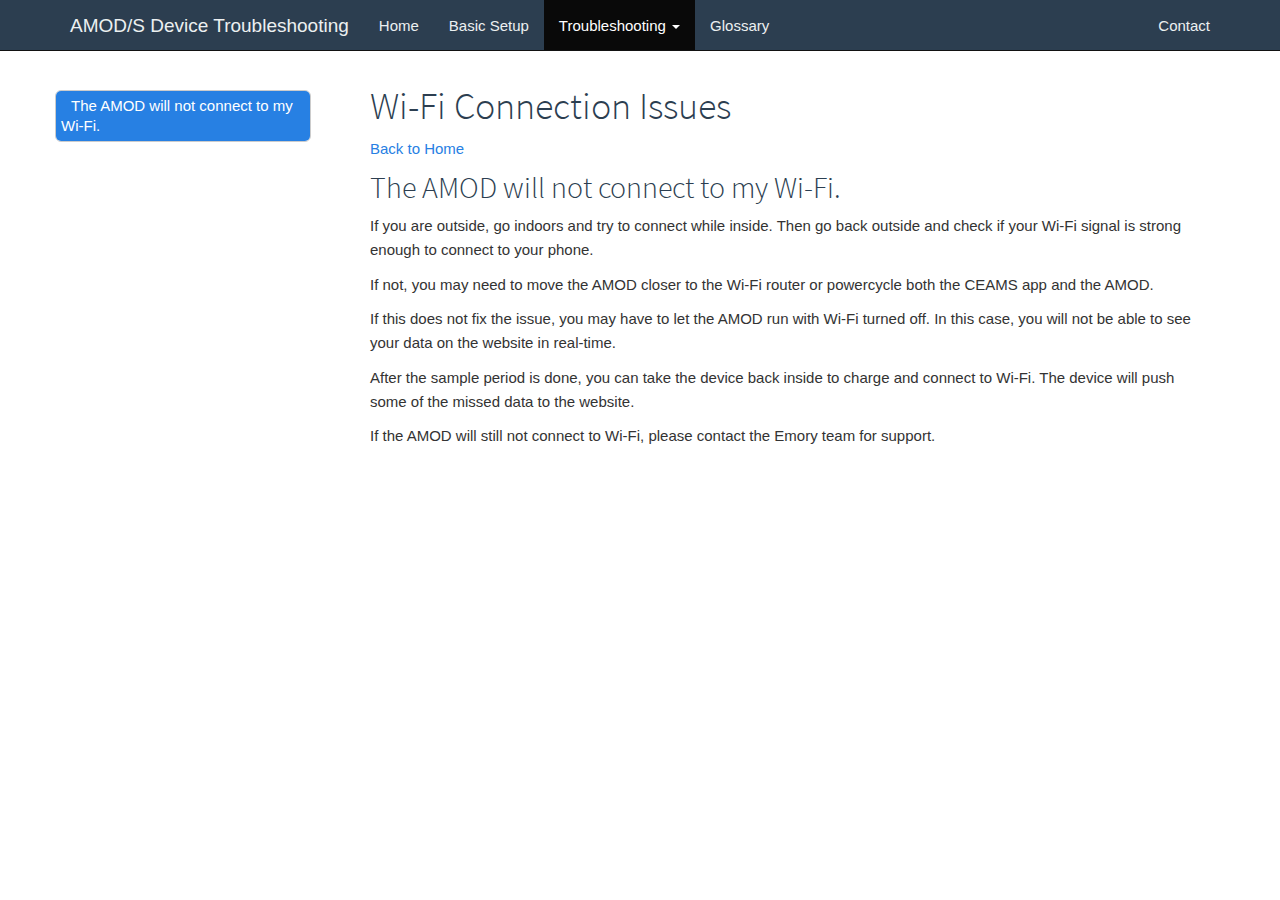
<file: docs/wifi_issue.html>
<!DOCTYPE html>

<html>

<head>

<meta charset="utf-8" />
<meta name="generator" content="pandoc" />
<meta http-equiv="X-UA-Compatible" content="IE=EDGE" />




<title>Wi-Fi Connection Issues</title>

<script src="site_libs/header-attrs-2.29/header-attrs.js"></script>
<script src="site_libs/jquery-3.6.0/jquery-3.6.0.min.js"></script>
<meta name="viewport" content="width=device-width, initial-scale=1" />
<link href="site_libs/bootstrap-3.3.5/css/cosmo.min.css" rel="stylesheet" />
<script src="site_libs/bootstrap-3.3.5/js/bootstrap.min.js"></script>
<script src="site_libs/bootstrap-3.3.5/shim/html5shiv.min.js"></script>
<script src="site_libs/bootstrap-3.3.5/shim/respond.min.js"></script>
<style>h1 {font-size: 34px;}
       h1.title {font-size: 38px;}
       h2 {font-size: 30px;}
       h3 {font-size: 24px;}
       h4 {font-size: 18px;}
       h5 {font-size: 16px;}
       h6 {font-size: 12px;}
       code {color: inherit; background-color: rgba(0, 0, 0, 0.04);}
       pre:not([class]) { background-color: white }</style>
<script src="site_libs/jqueryui-1.13.2/jquery-ui.min.js"></script>
<link href="site_libs/tocify-1.9.1/jquery.tocify.css" rel="stylesheet" />
<script src="site_libs/tocify-1.9.1/jquery.tocify.js"></script>
<script src="site_libs/navigation-1.1/tabsets.js"></script>
<link href="site_libs/highlightjs-9.12.0/textmate.css" rel="stylesheet" />
<script src="site_libs/highlightjs-9.12.0/highlight.js"></script>

<style type="text/css">
  code{white-space: pre-wrap;}
  span.smallcaps{font-variant: small-caps;}
  span.underline{text-decoration: underline;}
  div.column{display: inline-block; vertical-align: top; width: 50%;}
  div.hanging-indent{margin-left: 1.5em; text-indent: -1.5em;}
  ul.task-list{list-style: none;}
    </style>

<style type="text/css">code{white-space: pre;}</style>
<script type="text/javascript">
if (window.hljs) {
  hljs.configure({languages: []});
  hljs.initHighlightingOnLoad();
  if (document.readyState && document.readyState === "complete") {
    window.setTimeout(function() { hljs.initHighlighting(); }, 0);
  }
}
</script>






<link rel="stylesheet" href="styles.css" type="text/css" />



<style type = "text/css">
.main-container {
  max-width: 940px;
  margin-left: auto;
  margin-right: auto;
}
img {
  max-width:100%;
}
.tabbed-pane {
  padding-top: 12px;
}
.html-widget {
  margin-bottom: 20px;
}
button.code-folding-btn:focus {
  outline: none;
}
summary {
  display: list-item;
}
details > summary > p:only-child {
  display: inline;
}
pre code {
  padding: 0;
}
</style>


<style type="text/css">
.dropdown-submenu {
  position: relative;
}
.dropdown-submenu>.dropdown-menu {
  top: 0;
  left: 100%;
  margin-top: -6px;
  margin-left: -1px;
  border-radius: 0 6px 6px 6px;
}
.dropdown-submenu:hover>.dropdown-menu {
  display: block;
}
.dropdown-submenu>a:after {
  display: block;
  content: " ";
  float: right;
  width: 0;
  height: 0;
  border-color: transparent;
  border-style: solid;
  border-width: 5px 0 5px 5px;
  border-left-color: #cccccc;
  margin-top: 5px;
  margin-right: -10px;
}
.dropdown-submenu:hover>a:after {
  border-left-color: #adb5bd;
}
.dropdown-submenu.pull-left {
  float: none;
}
.dropdown-submenu.pull-left>.dropdown-menu {
  left: -100%;
  margin-left: 10px;
  border-radius: 6px 0 6px 6px;
}
</style>

<script type="text/javascript">
// manage active state of menu based on current page
$(document).ready(function () {
  // active menu anchor
  href = window.location.pathname
  href = href.substr(href.lastIndexOf('/') + 1)
  if (href === "")
    href = "index.html";
  var menuAnchor = $('a[href="' + href + '"]');

  // mark the anchor link active (and if it's in a dropdown, also mark that active)
  var dropdown = menuAnchor.closest('li.dropdown');
  if (window.bootstrap) { // Bootstrap 4+
    menuAnchor.addClass('active');
    dropdown.find('> .dropdown-toggle').addClass('active');
  } else { // Bootstrap 3
    menuAnchor.parent().addClass('active');
    dropdown.addClass('active');
  }

  // Navbar adjustments
  var navHeight = $(".navbar").first().height() + 15;
  var style = document.createElement('style');
  var pt = "padding-top: " + navHeight + "px; ";
  var mt = "margin-top: -" + navHeight + "px; ";
  var css = "";
  // offset scroll position for anchor links (for fixed navbar)
  for (var i = 1; i <= 6; i++) {
    css += ".section h" + i + "{ " + pt + mt + "}\n";
  }
  style.innerHTML = "body {" + pt + "padding-bottom: 40px; }\n" + css;
  document.head.appendChild(style);
});
</script>

<!-- tabsets -->

<style type="text/css">
.tabset-dropdown > .nav-tabs {
  display: inline-table;
  max-height: 500px;
  min-height: 44px;
  overflow-y: auto;
  border: 1px solid #ddd;
  border-radius: 4px;
}

.tabset-dropdown > .nav-tabs > li.active:before, .tabset-dropdown > .nav-tabs.nav-tabs-open:before {
  content: "\e259";
  font-family: 'Glyphicons Halflings';
  display: inline-block;
  padding: 10px;
  border-right: 1px solid #ddd;
}

.tabset-dropdown > .nav-tabs.nav-tabs-open > li.active:before {
  content: "\e258";
  font-family: 'Glyphicons Halflings';
  border: none;
}

.tabset-dropdown > .nav-tabs > li.active {
  display: block;
}

.tabset-dropdown > .nav-tabs > li > a,
.tabset-dropdown > .nav-tabs > li > a:focus,
.tabset-dropdown > .nav-tabs > li > a:hover {
  border: none;
  display: inline-block;
  border-radius: 4px;
  background-color: transparent;
}

.tabset-dropdown > .nav-tabs.nav-tabs-open > li {
  display: block;
  float: none;
}

.tabset-dropdown > .nav-tabs > li {
  display: none;
}
</style>

<!-- code folding -->



<style type="text/css">

#TOC {
  margin: 25px 0px 20px 0px;
}
@media (max-width: 768px) {
#TOC {
  position: relative;
  width: 100%;
}
}

@media print {
.toc-content {
  /* see https://github.com/w3c/csswg-drafts/issues/4434 */
  float: right;
}
}

.toc-content {
  padding-left: 30px;
  padding-right: 40px;
}

div.main-container {
  max-width: 1200px;
}

div.tocify {
  width: 20%;
  max-width: 260px;
  max-height: 85%;
}

@media (min-width: 768px) and (max-width: 991px) {
  div.tocify {
    width: 25%;
  }
}

@media (max-width: 767px) {
  div.tocify {
    width: 100%;
    max-width: none;
  }
}

.tocify ul, .tocify li {
  line-height: 20px;
}

.tocify-subheader .tocify-item {
  font-size: 0.90em;
}

.tocify .list-group-item {
  border-radius: 0px;
}


</style>



</head>

<body>


<div class="container-fluid main-container">


<!-- setup 3col/9col grid for toc_float and main content  -->
<div class="row">
<div class="col-xs-12 col-sm-4 col-md-3">
<div id="TOC" class="tocify">
</div>
</div>

<div class="toc-content col-xs-12 col-sm-8 col-md-9">




<div class="navbar navbar-default  navbar-fixed-top" role="navigation">
  <div class="container">
    <div class="navbar-header">
      <button type="button" class="navbar-toggle collapsed" data-toggle="collapse" data-bs-toggle="collapse" data-target="#navbar" data-bs-target="#navbar">
        <span class="icon-bar"></span>
        <span class="icon-bar"></span>
        <span class="icon-bar"></span>
      </button>
      <a class="navbar-brand" href="index.html">AMOD/S Device Troubleshooting</a>
    </div>
    <div id="navbar" class="navbar-collapse collapse">
      <ul class="nav navbar-nav">
        <li>
  <a href="index.html">Home</a>
</li>
<li>
  <a href="basic_setup.html">Basic Setup</a>
</li>
<li class="dropdown">
  <a href="#" class="dropdown-toggle" data-toggle="dropdown" role="button" data-bs-toggle="dropdown" aria-expanded="false">
    Troubleshooting
     
    <span class="caret"></span>
  </a>
  <ul class="dropdown-menu" role="menu">
    <li>
      <a href="led_colors.html">LED Colors</a>
    </li>
    <li>
      <a href="device_not_turning_on.html">Device Not Turning On</a>
    </li>
    <li>
      <a href="led_light_flashes.html">LED Light Flashes</a>
    </li>
    <li>
      <a href="led_stays_red.html">LED Stays Orange</a>
    </li>
    <li>
      <a href="wifi_issue.html">Wi-Fi Issues</a>
    </li>
    <li>
      <a href="ceams_scan.html">CEAMS Scan Issues</a>
    </li>
    <li>
      <a href="wifi_router_draining.html">Wi-Fi Router Draining</a>
    </li>
  </ul>
</li>
<li>
  <a href="glossary.html">Glossary</a>
</li>
      </ul>
      <ul class="nav navbar-nav navbar-right">
        <li>
  <a href="mailto:christian.lorange@colostate.edu?subject=Support%20for%20AMOD%20Device">Contact</a>
</li>
      </ul>
    </div><!--/.nav-collapse -->
  </div><!--/.container -->
</div><!--/.navbar -->

<div id="header">



<h1 class="title toc-ignore">Wi-Fi Connection Issues</h1>

</div>


<p><a href="index.html">Back to Home</a></p>
<div id="the-amod-will-not-connect-to-my-wi-fi." class="section level2">
<h2>The AMOD will not connect to my Wi-Fi.</h2>
<p>If you are outside, go indoors and try to connect while inside. Then
go back outside and check if your Wi-Fi signal is strong enough to
connect to your phone.</p>
<p>If not, you may need to move the AMOD closer to the Wi-Fi router or
powercycle both the CEAMS app and the AMOD.</p>
<p>If this does not fix the issue, you may have to let the AMOD run with
Wi-Fi turned off. In this case, you will not be able to see your data on
the website in real-time.</p>
<p>After the sample period is done, you can take the device back inside
to charge and connect to Wi-Fi. The device will push some of the missed
data to the website.</p>
<p>If the AMOD will still not connect to Wi-Fi, please contact the Emory
team for support.</p>
</div>



</div>
</div>

</div>

<script>

// add bootstrap table styles to pandoc tables
function bootstrapStylePandocTables() {
  $('tr.odd').parent('tbody').parent('table').addClass('table table-condensed');
}
$(document).ready(function () {
  bootstrapStylePandocTables();
});


</script>

<!-- tabsets -->

<script>
$(document).ready(function () {
  window.buildTabsets("TOC");
});

$(document).ready(function () {
  $('.tabset-dropdown > .nav-tabs > li').click(function () {
    $(this).parent().toggleClass('nav-tabs-open');
  });
});
</script>

<!-- code folding -->

<script>
$(document).ready(function ()  {

    // temporarily add toc-ignore selector to headers for the consistency with Pandoc
    $('.unlisted.unnumbered').addClass('toc-ignore')

    // move toc-ignore selectors from section div to header
    $('div.section.toc-ignore')
        .removeClass('toc-ignore')
        .children('h1,h2,h3,h4,h5').addClass('toc-ignore');

    // establish options
    var options = {
      selectors: "h1,h2",
      theme: "bootstrap3",
      context: '.toc-content',
      hashGenerator: function (text) {
        return text.replace(/[.\\/?&!#<>]/g, '').replace(/\s/g, '_');
      },
      ignoreSelector: ".toc-ignore",
      scrollTo: 0
    };
    options.showAndHide = true;
    options.smoothScroll = true;

    // tocify
    var toc = $("#TOC").tocify(options).data("toc-tocify");
});
</script>

<!-- dynamically load mathjax for compatibility with self-contained -->
<script>
  (function () {
    var script = document.createElement("script");
    script.type = "text/javascript";
    script.src  = "https://mathjax.rstudio.com/latest/MathJax.js?config=TeX-AMS-MML_HTMLorMML";
    document.getElementsByTagName("head")[0].appendChild(script);
  })();
</script>

</body>
</html>
</file>
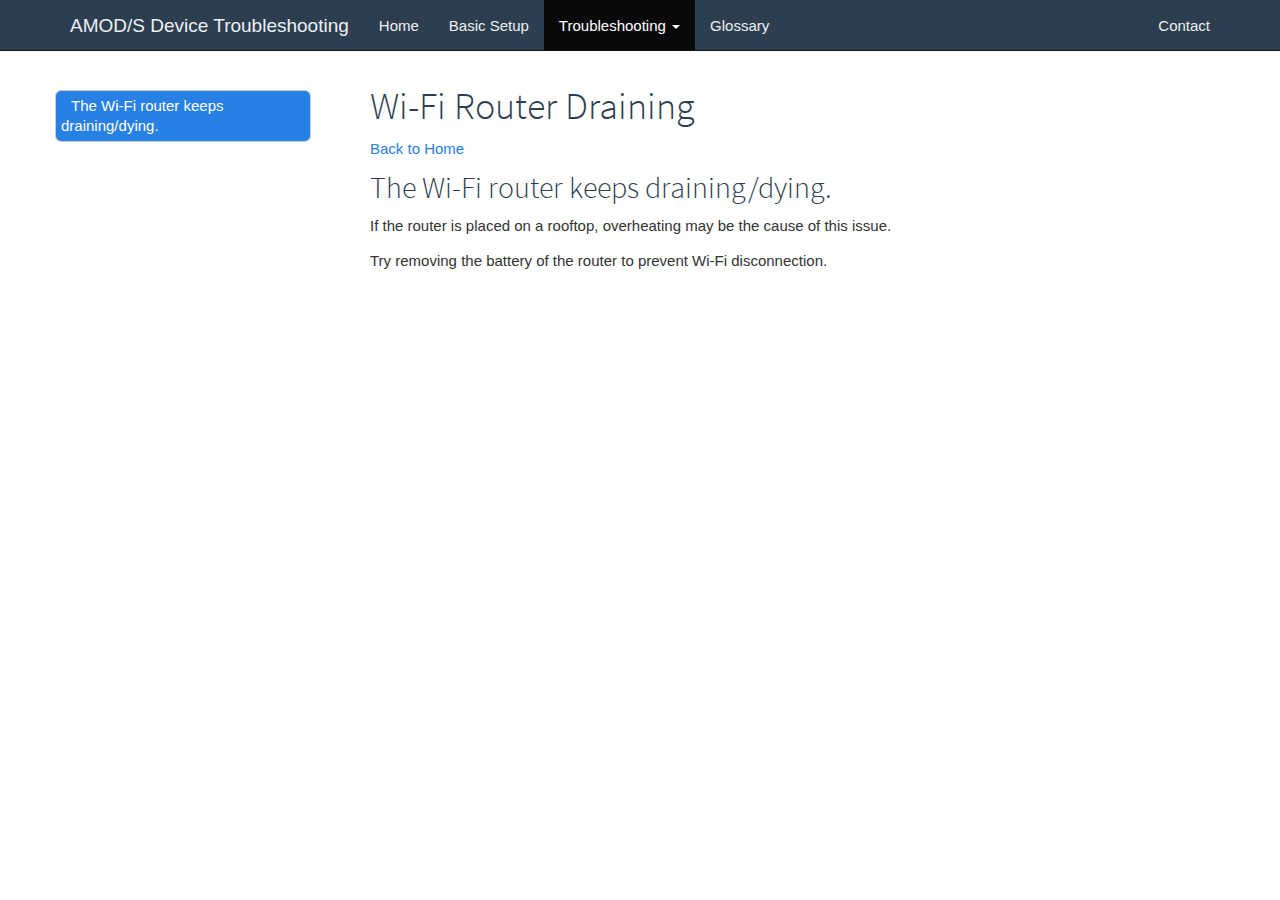
<file: docs/wifi_router_draining.html>
<!DOCTYPE html>

<html>

<head>

<meta charset="utf-8" />
<meta name="generator" content="pandoc" />
<meta http-equiv="X-UA-Compatible" content="IE=EDGE" />




<title>Wi-Fi Router Draining</title>

<script src="site_libs/header-attrs-2.29/header-attrs.js"></script>
<script src="site_libs/jquery-3.6.0/jquery-3.6.0.min.js"></script>
<meta name="viewport" content="width=device-width, initial-scale=1" />
<link href="site_libs/bootstrap-3.3.5/css/cosmo.min.css" rel="stylesheet" />
<script src="site_libs/bootstrap-3.3.5/js/bootstrap.min.js"></script>
<script src="site_libs/bootstrap-3.3.5/shim/html5shiv.min.js"></script>
<script src="site_libs/bootstrap-3.3.5/shim/respond.min.js"></script>
<style>h1 {font-size: 34px;}
       h1.title {font-size: 38px;}
       h2 {font-size: 30px;}
       h3 {font-size: 24px;}
       h4 {font-size: 18px;}
       h5 {font-size: 16px;}
       h6 {font-size: 12px;}
       code {color: inherit; background-color: rgba(0, 0, 0, 0.04);}
       pre:not([class]) { background-color: white }</style>
<script src="site_libs/jqueryui-1.13.2/jquery-ui.min.js"></script>
<link href="site_libs/tocify-1.9.1/jquery.tocify.css" rel="stylesheet" />
<script src="site_libs/tocify-1.9.1/jquery.tocify.js"></script>
<script src="site_libs/navigation-1.1/tabsets.js"></script>
<link href="site_libs/highlightjs-9.12.0/textmate.css" rel="stylesheet" />
<script src="site_libs/highlightjs-9.12.0/highlight.js"></script>

<style type="text/css">
  code{white-space: pre-wrap;}
  span.smallcaps{font-variant: small-caps;}
  span.underline{text-decoration: underline;}
  div.column{display: inline-block; vertical-align: top; width: 50%;}
  div.hanging-indent{margin-left: 1.5em; text-indent: -1.5em;}
  ul.task-list{list-style: none;}
    </style>

<style type="text/css">code{white-space: pre;}</style>
<script type="text/javascript">
if (window.hljs) {
  hljs.configure({languages: []});
  hljs.initHighlightingOnLoad();
  if (document.readyState && document.readyState === "complete") {
    window.setTimeout(function() { hljs.initHighlighting(); }, 0);
  }
}
</script>






<link rel="stylesheet" href="styles.css" type="text/css" />



<style type = "text/css">
.main-container {
  max-width: 940px;
  margin-left: auto;
  margin-right: auto;
}
img {
  max-width:100%;
}
.tabbed-pane {
  padding-top: 12px;
}
.html-widget {
  margin-bottom: 20px;
}
button.code-folding-btn:focus {
  outline: none;
}
summary {
  display: list-item;
}
details > summary > p:only-child {
  display: inline;
}
pre code {
  padding: 0;
}
</style>


<style type="text/css">
.dropdown-submenu {
  position: relative;
}
.dropdown-submenu>.dropdown-menu {
  top: 0;
  left: 100%;
  margin-top: -6px;
  margin-left: -1px;
  border-radius: 0 6px 6px 6px;
}
.dropdown-submenu:hover>.dropdown-menu {
  display: block;
}
.dropdown-submenu>a:after {
  display: block;
  content: " ";
  float: right;
  width: 0;
  height: 0;
  border-color: transparent;
  border-style: solid;
  border-width: 5px 0 5px 5px;
  border-left-color: #cccccc;
  margin-top: 5px;
  margin-right: -10px;
}
.dropdown-submenu:hover>a:after {
  border-left-color: #adb5bd;
}
.dropdown-submenu.pull-left {
  float: none;
}
.dropdown-submenu.pull-left>.dropdown-menu {
  left: -100%;
  margin-left: 10px;
  border-radius: 6px 0 6px 6px;
}
</style>

<script type="text/javascript">
// manage active state of menu based on current page
$(document).ready(function () {
  // active menu anchor
  href = window.location.pathname
  href = href.substr(href.lastIndexOf('/') + 1)
  if (href === "")
    href = "index.html";
  var menuAnchor = $('a[href="' + href + '"]');

  // mark the anchor link active (and if it's in a dropdown, also mark that active)
  var dropdown = menuAnchor.closest('li.dropdown');
  if (window.bootstrap) { // Bootstrap 4+
    menuAnchor.addClass('active');
    dropdown.find('> .dropdown-toggle').addClass('active');
  } else { // Bootstrap 3
    menuAnchor.parent().addClass('active');
    dropdown.addClass('active');
  }

  // Navbar adjustments
  var navHeight = $(".navbar").first().height() + 15;
  var style = document.createElement('style');
  var pt = "padding-top: " + navHeight + "px; ";
  var mt = "margin-top: -" + navHeight + "px; ";
  var css = "";
  // offset scroll position for anchor links (for fixed navbar)
  for (var i = 1; i <= 6; i++) {
    css += ".section h" + i + "{ " + pt + mt + "}\n";
  }
  style.innerHTML = "body {" + pt + "padding-bottom: 40px; }\n" + css;
  document.head.appendChild(style);
});
</script>

<!-- tabsets -->

<style type="text/css">
.tabset-dropdown > .nav-tabs {
  display: inline-table;
  max-height: 500px;
  min-height: 44px;
  overflow-y: auto;
  border: 1px solid #ddd;
  border-radius: 4px;
}

.tabset-dropdown > .nav-tabs > li.active:before, .tabset-dropdown > .nav-tabs.nav-tabs-open:before {
  content: "\e259";
  font-family: 'Glyphicons Halflings';
  display: inline-block;
  padding: 10px;
  border-right: 1px solid #ddd;
}

.tabset-dropdown > .nav-tabs.nav-tabs-open > li.active:before {
  content: "\e258";
  font-family: 'Glyphicons Halflings';
  border: none;
}

.tabset-dropdown > .nav-tabs > li.active {
  display: block;
}

.tabset-dropdown > .nav-tabs > li > a,
.tabset-dropdown > .nav-tabs > li > a:focus,
.tabset-dropdown > .nav-tabs > li > a:hover {
  border: none;
  display: inline-block;
  border-radius: 4px;
  background-color: transparent;
}

.tabset-dropdown > .nav-tabs.nav-tabs-open > li {
  display: block;
  float: none;
}

.tabset-dropdown > .nav-tabs > li {
  display: none;
}
</style>

<!-- code folding -->



<style type="text/css">

#TOC {
  margin: 25px 0px 20px 0px;
}
@media (max-width: 768px) {
#TOC {
  position: relative;
  width: 100%;
}
}

@media print {
.toc-content {
  /* see https://github.com/w3c/csswg-drafts/issues/4434 */
  float: right;
}
}

.toc-content {
  padding-left: 30px;
  padding-right: 40px;
}

div.main-container {
  max-width: 1200px;
}

div.tocify {
  width: 20%;
  max-width: 260px;
  max-height: 85%;
}

@media (min-width: 768px) and (max-width: 991px) {
  div.tocify {
    width: 25%;
  }
}

@media (max-width: 767px) {
  div.tocify {
    width: 100%;
    max-width: none;
  }
}

.tocify ul, .tocify li {
  line-height: 20px;
}

.tocify-subheader .tocify-item {
  font-size: 0.90em;
}

.tocify .list-group-item {
  border-radius: 0px;
}


</style>



</head>

<body>


<div class="container-fluid main-container">


<!-- setup 3col/9col grid for toc_float and main content  -->
<div class="row">
<div class="col-xs-12 col-sm-4 col-md-3">
<div id="TOC" class="tocify">
</div>
</div>

<div class="toc-content col-xs-12 col-sm-8 col-md-9">




<div class="navbar navbar-default  navbar-fixed-top" role="navigation">
  <div class="container">
    <div class="navbar-header">
      <button type="button" class="navbar-toggle collapsed" data-toggle="collapse" data-bs-toggle="collapse" data-target="#navbar" data-bs-target="#navbar">
        <span class="icon-bar"></span>
        <span class="icon-bar"></span>
        <span class="icon-bar"></span>
      </button>
      <a class="navbar-brand" href="index.html">AMOD/S Device Troubleshooting</a>
    </div>
    <div id="navbar" class="navbar-collapse collapse">
      <ul class="nav navbar-nav">
        <li>
  <a href="index.html">Home</a>
</li>
<li>
  <a href="basic_setup.html">Basic Setup</a>
</li>
<li class="dropdown">
  <a href="#" class="dropdown-toggle" data-toggle="dropdown" role="button" data-bs-toggle="dropdown" aria-expanded="false">
    Troubleshooting
     
    <span class="caret"></span>
  </a>
  <ul class="dropdown-menu" role="menu">
    <li>
      <a href="led_colors.html">LED Colors</a>
    </li>
    <li>
      <a href="device_not_turning_on.html">Device Not Turning On</a>
    </li>
    <li>
      <a href="led_light_flashes.html">LED Light Flashes</a>
    </li>
    <li>
      <a href="led_stays_red.html">LED Stays Orange</a>
    </li>
    <li>
      <a href="wifi_issue.html">Wi-Fi Issues</a>
    </li>
    <li>
      <a href="ceams_scan.html">CEAMS Scan Issues</a>
    </li>
    <li>
      <a href="wifi_router_draining.html">Wi-Fi Router Draining</a>
    </li>
  </ul>
</li>
<li>
  <a href="glossary.html">Glossary</a>
</li>
      </ul>
      <ul class="nav navbar-nav navbar-right">
        <li>
  <a href="mailto:christian.lorange@colostate.edu?subject=Support%20for%20AMOD%20Device">Contact</a>
</li>
      </ul>
    </div><!--/.nav-collapse -->
  </div><!--/.container -->
</div><!--/.navbar -->

<div id="header">



<h1 class="title toc-ignore">Wi-Fi Router Draining</h1>

</div>


<p><a href="index.html">Back to Home</a></p>
<div id="the-wi-fi-router-keeps-drainingdying." class="section level2">
<h2>The Wi-Fi router keeps draining/dying.</h2>
<p>If the router is placed on a rooftop, overheating may be the cause of
this issue.</p>
<p>Try removing the battery of the router to prevent Wi-Fi
disconnection.</p>
</div>



</div>
</div>

</div>

<script>

// add bootstrap table styles to pandoc tables
function bootstrapStylePandocTables() {
  $('tr.odd').parent('tbody').parent('table').addClass('table table-condensed');
}
$(document).ready(function () {
  bootstrapStylePandocTables();
});


</script>

<!-- tabsets -->

<script>
$(document).ready(function () {
  window.buildTabsets("TOC");
});

$(document).ready(function () {
  $('.tabset-dropdown > .nav-tabs > li').click(function () {
    $(this).parent().toggleClass('nav-tabs-open');
  });
});
</script>

<!-- code folding -->

<script>
$(document).ready(function ()  {

    // temporarily add toc-ignore selector to headers for the consistency with Pandoc
    $('.unlisted.unnumbered').addClass('toc-ignore')

    // move toc-ignore selectors from section div to header
    $('div.section.toc-ignore')
        .removeClass('toc-ignore')
        .children('h1,h2,h3,h4,h5').addClass('toc-ignore');

    // establish options
    var options = {
      selectors: "h1,h2",
      theme: "bootstrap3",
      context: '.toc-content',
      hashGenerator: function (text) {
        return text.replace(/[.\\/?&!#<>]/g, '').replace(/\s/g, '_');
      },
      ignoreSelector: ".toc-ignore",
      scrollTo: 0
    };
    options.showAndHide = true;
    options.smoothScroll = true;

    // tocify
    var toc = $("#TOC").tocify(options).data("toc-tocify");
});
</script>

<!-- dynamically load mathjax for compatibility with self-contained -->
<script>
  (function () {
    var script = document.createElement("script");
    script.type = "text/javascript";
    script.src  = "https://mathjax.rstudio.com/latest/MathJax.js?config=TeX-AMS-MML_HTMLorMML";
    document.getElementsByTagName("head")[0].appendChild(script);
  })();
</script>

</body>
</html>
</file>
<file: docs/site_libs/highlightjs-9.12.0/textmate.css>
.hljs-literal {
  color: rgb(88, 72, 246);
}

.hljs-number {
  color: rgb(0, 0, 205);
}

.hljs-comment {
  color: rgb(76, 136, 107);
}

.hljs-keyword {
  color: rgb(0, 0, 255);
}

.hljs-string {
  color: rgb(3, 106, 7);
}
</file>
<file: docs/styles.css>
/* Custom styles for AMOD troubleshooting site */

body {
  font-family: 'Segoe UI', Tahoma, Geneva, Verdana, sans-serif;
  line-height: 1.6;
  color: #333;
}

.navbar {
  background-color: #2c3e50;
  border-radius: 0;
}

.navbar-default .navbar-brand {
  color: #ecf0f1;
}

.navbar-default .navbar-nav > li > a {
  color: #ecf0f1;
}

h1, h2, h3, h4, h5, h6 {
  color: #2c3e50;
  margin-top: 20px;
  margin-bottom: 10px;
}

img {
  display: inline-block;
  margin: 15px 0;
  border: 1px solid #ddd;
  border-radius: 4px;
  padding: 5px;
}

.back-link {
  margin-bottom: 20px;
  display: inline-block;
}

/* Style the callout boxes */
.callout {
  padding: 20px;
  margin: 20px 0;
  border: 1px solid #eee;
  border-left-width: 5px;
  border-radius: 3px;
}

.callout-info {
  border-left-color: #5bc0de;
}

.callout-warning {
  border-left-color: #f0ad4e;
}

.callout-danger {
  border-left-color: #d9534f;
}

/* Footer styles */
footer {
  margin-top: 45px;
  padding-top: 20px;
  border-top: 1px solid #eee;
  color: #777;
  text-align: center;
}

/* Make images responsive */
img {
  max-width: 100%;
  height: auto;
}
</file>
<file: docs/site_libs/bootstrap-3.3.5/css/cosmo.min.css>
@font-face {
  font-family: 'Source Sans Pro';
  font-style: normal;
  font-weight: 300;
  src: url(fonts/SourceSansProLight.ttf) format('truetype');
}
@font-face {
  font-family: 'Source Sans Pro';
  font-style: normal;
  font-weight: 400;
  src: url(fonts/SourceSansPro.ttf) format('truetype');
}
@font-face {
  font-family: 'Source Sans Pro';
  font-style: normal;
  font-weight: 700;
  src: url(fonts/SourceSansProBold.ttf) format('truetype');
}

/*!
 * bootswatch v3.3.6
 * Homepage: http://bootswatch.com
 * Copyright 2012-2015 Thomas Park
 * Licensed under MIT
 * Based on Bootstrap
*//*!
 * Bootstrap v3.3.6 (http://getbootstrap.com)
 * Copyright 2011-2015 Twitter, Inc.
 * Licensed under MIT (https://github.com/twbs/bootstrap/blob/master/LICENSE)
 *//*! normalize.css v3.0.3 | MIT License | github.com/necolas/normalize.css */html{font-family:sans-serif;-ms-text-size-adjust:100%;-webkit-text-size-adjust:100%}body{margin:0}article,aside,details,figcaption,figure,footer,header,hgroup,main,menu,nav,section,summary{display:block}audio,canvas,progress,video{display:inline-block;vertical-align:baseline}audio:not([controls]){display:none;height:0}[hidden],template{display:none}a{background-color:transparent}a:active,a:hover{outline:0}abbr[title]{border-bottom:1px dotted}b,strong{font-weight:bold}dfn{font-style:italic}h1{font-size:2em;margin:0.67em 0}mark{background:#ff0;color:#000}small{font-size:80%}sub,sup{font-size:75%;line-height:0;position:relative;vertical-align:baseline}sup{top:-0.5em}sub{bottom:-0.25em}img{border:0}svg:not(:root){overflow:hidden}figure{margin:1em 40px}hr{-webkit-box-sizing:content-box;-moz-box-sizing:content-box;box-sizing:content-box;height:0}pre{overflow:auto}code,kbd,pre,samp{font-family:monospace, monospace;font-size:1em}button,input,optgroup,select,textarea{color:inherit;font:inherit;margin:0}button{overflow:visible}button,select{text-transform:none}button,html input[type="button"],input[type="reset"],input[type="submit"]{-webkit-appearance:button;cursor:pointer}button[disabled],html input[disabled]{cursor:default}button::-moz-focus-inner,input::-moz-focus-inner{border:0;padding:0}input{line-height:normal}input[type="checkbox"],input[type="radio"]{-webkit-box-sizing:border-box;-moz-box-sizing:border-box;box-sizing:border-box;padding:0}input[type="number"]::-webkit-inner-spin-button,input[type="number"]::-webkit-outer-spin-button{height:auto}input[type="search"]{-webkit-appearance:textfield;-webkit-box-sizing:content-box;-moz-box-sizing:content-box;box-sizing:content-box}input[type="search"]::-webkit-search-cancel-button,input[type="search"]::-webkit-search-decoration{-webkit-appearance:none}fieldset{border:1px solid #c0c0c0;margin:0 2px;padding:0.35em 0.625em 0.75em}legend{border:0;padding:0}textarea{overflow:auto}optgroup{font-weight:bold}table{border-collapse:collapse;border-spacing:0}td,th{padding:0}/*! Source: https://github.com/h5bp/html5-boilerplate/blob/master/src/css/main.css */@media print{*,*:before,*:after{background:transparent !important;color:#000 !important;-webkit-box-shadow:none !important;box-shadow:none !important;text-shadow:none !important}a,a:visited{text-decoration:underline}a[href]:after{content:" (" attr(href) ")"}abbr[title]:after{content:" (" attr(title) ")"}a[href^="#"]:after,a[href^="javascript:"]:after{content:""}pre,blockquote{border:1px solid #999;page-break-inside:avoid}thead{display:table-header-group}tr,img{page-break-inside:avoid}img{max-width:100% !important}p,h2,h3{orphans:3;widows:3}h2,h3{page-break-after:avoid}.navbar{display:none}.btn>.caret,.dropup>.btn>.caret{border-top-color:#000 !important}.label{border:1px solid #000}.table{border-collapse:collapse !important}.table td,.table th{background-color:#fff !important}.table-bordered th,.table-bordered td{border:1px solid #ddd !important}}@font-face{font-family:'Glyphicons Halflings';src:url('../fonts/glyphicons-halflings-regular.eot');src:url('../fonts/glyphicons-halflings-regular.eot?#iefix') format('embedded-opentype'),url('../fonts/glyphicons-halflings-regular.woff') format('woff'),url('../fonts/glyphicons-halflings-regular.ttf') format('truetype'),url('../fonts/glyphicons-halflings-regular.svg#glyphicons_halflingsregular') format('svg')}.glyphicon{position:relative;top:1px;display:inline-block;font-family:'Glyphicons Halflings';font-style:normal;font-weight:normal;line-height:1;-webkit-font-smoothing:antialiased;-moz-osx-font-smoothing:grayscale}.glyphicon-asterisk:before{content:"\002a"}.glyphicon-plus:before{content:"\002b"}.glyphicon-euro:before,.glyphicon-eur:before{content:"\20ac"}.glyphicon-minus:before{content:"\2212"}.glyphicon-cloud:before{content:"\2601"}.glyphicon-envelope:before{content:"\2709"}.glyphicon-pencil:before{content:"\270f"}.glyphicon-glass:before{content:"\e001"}.glyphicon-music:before{content:"\e002"}.glyphicon-search:before{content:"\e003"}.glyphicon-heart:before{content:"\e005"}.glyphicon-star:before{content:"\e006"}.glyphicon-star-empty:before{content:"\e007"}.glyphicon-user:before{content:"\e008"}.glyphicon-film:before{content:"\e009"}.glyphicon-th-large:before{content:"\e010"}.glyphicon-th:before{content:"\e011"}.glyphicon-th-list:before{content:"\e012"}.glyphicon-ok:before{content:"\e013"}.glyphicon-remove:before{content:"\e014"}.glyphicon-zoom-in:before{content:"\e015"}.glyphicon-zoom-out:before{content:"\e016"}.glyphicon-off:before{content:"\e017"}.glyphicon-signal:before{content:"\e018"}.glyphicon-cog:before{content:"\e019"}.glyphicon-trash:before{content:"\e020"}.glyphicon-home:before{content:"\e021"}.glyphicon-file:before{content:"\e022"}.glyphicon-time:before{content:"\e023"}.glyphicon-road:before{content:"\e024"}.glyphicon-download-alt:before{content:"\e025"}.glyphicon-download:before{content:"\e026"}.glyphicon-upload:before{content:"\e027"}.glyphicon-inbox:before{content:"\e028"}.glyphicon-play-circle:before{content:"\e029"}.glyphicon-repeat:before{content:"\e030"}.glyphicon-refresh:before{content:"\e031"}.glyphicon-list-alt:before{content:"\e032"}.glyphicon-lock:before{content:"\e033"}.glyphicon-flag:before{content:"\e034"}.glyphicon-headphones:before{content:"\e035"}.glyphicon-volume-off:before{content:"\e036"}.glyphicon-volume-down:before{content:"\e037"}.glyphicon-volume-up:before{content:"\e038"}.glyphicon-qrcode:before{content:"\e039"}.glyphicon-barcode:before{content:"\e040"}.glyphicon-tag:before{content:"\e041"}.glyphicon-tags:before{content:"\e042"}.glyphicon-book:before{content:"\e043"}.glyphicon-bookmark:before{content:"\e044"}.glyphicon-print:before{content:"\e045"}.glyphicon-camera:before{content:"\e046"}.glyphicon-font:before{content:"\e047"}.glyphicon-bold:before{content:"\e048"}.glyphicon-italic:before{content:"\e049"}.glyphicon-text-height:before{content:"\e050"}.glyphicon-text-width:before{content:"\e051"}.glyphicon-align-left:before{content:"\e052"}.glyphicon-align-center:before{content:"\e053"}.glyphicon-align-right:before{content:"\e054"}.glyphicon-align-justify:before{content:"\e055"}.glyphicon-list:before{content:"\e056"}.glyphicon-indent-left:before{content:"\e057"}.glyphicon-indent-right:before{content:"\e058"}.glyphicon-facetime-video:before{content:"\e059"}.glyphicon-picture:before{content:"\e060"}.glyphicon-map-marker:before{content:"\e062"}.glyphicon-adjust:before{content:"\e063"}.glyphicon-tint:before{content:"\e064"}.glyphicon-edit:before{content:"\e065"}.glyphicon-share:before{content:"\e066"}.glyphicon-check:before{content:"\e067"}.glyphicon-move:before{content:"\e068"}.glyphicon-step-backward:before{content:"\e069"}.glyphicon-fast-backward:before{content:"\e070"}.glyphicon-backward:before{content:"\e071"}.glyphicon-play:before{content:"\e072"}.glyphicon-pause:before{content:"\e073"}.glyphicon-stop:before{content:"\e074"}.glyphicon-forward:before{content:"\e075"}.glyphicon-fast-forward:before{content:"\e076"}.glyphicon-step-forward:before{content:"\e077"}.glyphicon-eject:before{content:"\e078"}.glyphicon-chevron-left:before{content:"\e079"}.glyphicon-chevron-right:before{content:"\e080"}.glyphicon-plus-sign:before{content:"\e081"}.glyphicon-minus-sign:before{content:"\e082"}.glyphicon-remove-sign:before{content:"\e083"}.glyphicon-ok-sign:before{content:"\e084"}.glyphicon-question-sign:before{content:"\e085"}.glyphicon-info-sign:before{content:"\e086"}.glyphicon-screenshot:before{content:"\e087"}.glyphicon-remove-circle:before{content:"\e088"}.glyphicon-ok-circle:before{content:"\e089"}.glyphicon-ban-circle:before{content:"\e090"}.glyphicon-arrow-left:before{content:"\e091"}.glyphicon-arrow-right:before{content:"\e092"}.glyphicon-arrow-up:before{content:"\e093"}.glyphicon-arrow-down:before{content:"\e094"}.glyphicon-share-alt:before{content:"\e095"}.glyphicon-resize-full:before{content:"\e096"}.glyphicon-resize-small:before{content:"\e097"}.glyphicon-exclamation-sign:before{content:"\e101"}.glyphicon-gift:before{content:"\e102"}.glyphicon-leaf:before{content:"\e103"}.glyphicon-fire:before{content:"\e104"}.glyphicon-eye-open:before{content:"\e105"}.glyphicon-eye-close:before{content:"\e106"}.glyphicon-warning-sign:before{content:"\e107"}.glyphicon-plane:before{content:"\e108"}.glyphicon-calendar:before{content:"\e109"}.glyphicon-random:before{content:"\e110"}.glyphicon-comment:before{content:"\e111"}.glyphicon-magnet:before{content:"\e112"}.glyphicon-chevron-up:before{content:"\e113"}.glyphicon-chevron-down:before{content:"\e114"}.glyphicon-retweet:before{content:"\e115"}.glyphicon-shopping-cart:before{content:"\e116"}.glyphicon-folder-close:before{content:"\e117"}.glyphicon-folder-open:before{content:"\e118"}.glyphicon-resize-vertical:before{content:"\e119"}.glyphicon-resize-horizontal:before{content:"\e120"}.glyphicon-hdd:before{content:"\e121"}.glyphicon-bullhorn:before{content:"\e122"}.glyphicon-bell:before{content:"\e123"}.glyphicon-certificate:before{content:"\e124"}.glyphicon-thumbs-up:before{content:"\e125"}.glyphicon-thumbs-down:before{content:"\e126"}.glyphicon-hand-right:before{content:"\e127"}.glyphicon-hand-left:before{content:"\e128"}.glyphicon-hand-up:before{content:"\e129"}.glyphicon-hand-down:before{content:"\e130"}.glyphicon-circle-arrow-right:before{content:"\e131"}.glyphicon-circle-arrow-left:before{content:"\e132"}.glyphicon-circle-arrow-up:before{content:"\e133"}.glyphicon-circle-arrow-down:before{content:"\e134"}.glyphicon-globe:before{content:"\e135"}.glyphicon-wrench:before{content:"\e136"}.glyphicon-tasks:before{content:"\e137"}.glyphicon-filter:before{content:"\e138"}.glyphicon-briefcase:before{content:"\e139"}.glyphicon-fullscreen:before{content:"\e140"}.glyphicon-dashboard:before{content:"\e141"}.glyphicon-paperclip:before{content:"\e142"}.glyphicon-heart-empty:before{content:"\e143"}.glyphicon-link:before{content:"\e144"}.glyphicon-phone:before{content:"\e145"}.glyphicon-pushpin:before{content:"\e146"}.glyphicon-usd:before{content:"\e148"}.glyphicon-gbp:before{content:"\e149"}.glyphicon-sort:before{content:"\e150"}.glyphicon-sort-by-alphabet:before{content:"\e151"}.glyphicon-sort-by-alphabet-alt:before{content:"\e152"}.glyphicon-sort-by-order:before{content:"\e153"}.glyphicon-sort-by-order-alt:before{content:"\e154"}.glyphicon-sort-by-attributes:before{content:"\e155"}.glyphicon-sort-by-attributes-alt:before{content:"\e156"}.glyphicon-unchecked:before{content:"\e157"}.glyphicon-expand:before{content:"\e158"}.glyphicon-collapse-down:before{content:"\e159"}.glyphicon-collapse-up:before{content:"\e160"}.glyphicon-log-in:before{content:"\e161"}.glyphicon-flash:before{content:"\e162"}.glyphicon-log-out:before{content:"\e163"}.glyphicon-new-window:before{content:"\e164"}.glyphicon-record:before{content:"\e165"}.glyphicon-save:before{content:"\e166"}.glyphicon-open:before{content:"\e167"}.glyphicon-saved:before{content:"\e168"}.glyphicon-import:before{content:"\e169"}.glyphicon-export:before{content:"\e170"}.glyphicon-send:before{content:"\e171"}.glyphicon-floppy-disk:before{content:"\e172"}.glyphicon-floppy-saved:before{content:"\e173"}.glyphicon-floppy-remove:before{content:"\e174"}.glyphicon-floppy-save:before{content:"\e175"}.glyphicon-floppy-open:before{content:"\e176"}.glyphicon-credit-card:before{content:"\e177"}.glyphicon-transfer:before{content:"\e178"}.glyphicon-cutlery:before{content:"\e179"}.glyphicon-header:before{content:"\e180"}.glyphicon-compressed:before{content:"\e181"}.glyphicon-earphone:before{content:"\e182"}.glyphicon-phone-alt:before{content:"\e183"}.glyphicon-tower:before{content:"\e184"}.glyphicon-stats:before{content:"\e185"}.glyphicon-sd-video:before{content:"\e186"}.glyphicon-hd-video:before{content:"\e187"}.glyphicon-subtitles:before{content:"\e188"}.glyphicon-sound-stereo:before{content:"\e189"}.glyphicon-sound-dolby:before{content:"\e190"}.glyphicon-sound-5-1:before{content:"\e191"}.glyphicon-sound-6-1:before{content:"\e192"}.glyphicon-sound-7-1:before{content:"\e193"}.glyphicon-copyright-mark:before{content:"\e194"}.glyphicon-registration-mark:before{content:"\e195"}.glyphicon-cloud-download:before{content:"\e197"}.glyphicon-cloud-upload:before{content:"\e198"}.glyphicon-tree-conifer:before{content:"\e199"}.glyphicon-tree-deciduous:before{content:"\e200"}.glyphicon-cd:before{content:"\e201"}.glyphicon-save-file:before{content:"\e202"}.glyphicon-open-file:before{content:"\e203"}.glyphicon-level-up:before{content:"\e204"}.glyphicon-copy:before{content:"\e205"}.glyphicon-paste:before{content:"\e206"}.glyphicon-alert:before{content:"\e209"}.glyphicon-equalizer:before{content:"\e210"}.glyphicon-king:before{content:"\e211"}.glyphicon-queen:before{content:"\e212"}.glyphicon-pawn:before{content:"\e213"}.glyphicon-bishop:before{content:"\e214"}.glyphicon-knight:before{content:"\e215"}.glyphicon-baby-formula:before{content:"\e216"}.glyphicon-tent:before{content:"\26fa"}.glyphicon-blackboard:before{content:"\e218"}.glyphicon-bed:before{content:"\e219"}.glyphicon-apple:before{content:"\f8ff"}.glyphicon-erase:before{content:"\e221"}.glyphicon-hourglass:before{content:"\231b"}.glyphicon-lamp:before{content:"\e223"}.glyphicon-duplicate:before{content:"\e224"}.glyphicon-piggy-bank:before{content:"\e225"}.glyphicon-scissors:before{content:"\e226"}.glyphicon-bitcoin:before{content:"\e227"}.glyphicon-btc:before{content:"\e227"}.glyphicon-xbt:before{content:"\e227"}.glyphicon-yen:before{content:"\00a5"}.glyphicon-jpy:before{content:"\00a5"}.glyphicon-ruble:before{content:"\20bd"}.glyphicon-rub:before{content:"\20bd"}.glyphicon-scale:before{content:"\e230"}.glyphicon-ice-lolly:before{content:"\e231"}.glyphicon-ice-lolly-tasted:before{content:"\e232"}.glyphicon-education:before{content:"\e233"}.glyphicon-option-horizontal:before{content:"\e234"}.glyphicon-option-vertical:before{content:"\e235"}.glyphicon-menu-hamburger:before{content:"\e236"}.glyphicon-modal-window:before{content:"\e237"}.glyphicon-oil:before{content:"\e238"}.glyphicon-grain:before{content:"\e239"}.glyphicon-sunglasses:before{content:"\e240"}.glyphicon-text-size:before{content:"\e241"}.glyphicon-text-color:before{content:"\e242"}.glyphicon-text-background:before{content:"\e243"}.glyphicon-object-align-top:before{content:"\e244"}.glyphicon-object-align-bottom:before{content:"\e245"}.glyphicon-object-align-horizontal:before{content:"\e246"}.glyphicon-object-align-left:before{content:"\e247"}.glyphicon-object-align-vertical:before{content:"\e248"}.glyphicon-object-align-right:before{content:"\e249"}.glyphicon-triangle-right:before{content:"\e250"}.glyphicon-triangle-left:before{content:"\e251"}.glyphicon-triangle-bottom:before{content:"\e252"}.glyphicon-triangle-top:before{content:"\e253"}.glyphicon-console:before{content:"\e254"}.glyphicon-superscript:before{content:"\e255"}.glyphicon-subscript:before{content:"\e256"}.glyphicon-menu-left:before{content:"\e257"}.glyphicon-menu-right:before{content:"\e258"}.glyphicon-menu-down:before{content:"\e259"}.glyphicon-menu-up:before{content:"\e260"}*{-webkit-box-sizing:border-box;-moz-box-sizing:border-box;box-sizing:border-box}*:before,*:after{-webkit-box-sizing:border-box;-moz-box-sizing:border-box;box-sizing:border-box}html{font-size:10px;-webkit-tap-highlight-color:rgba(0,0,0,0)}body{font-family:"Source Sans Pro",Calibri,Candara,Arial,sans-serif;font-size:15px;line-height:1.42857143;color:#333333;background-color:#ffffff}input,button,select,textarea{font-family:inherit;font-size:inherit;line-height:inherit}a{color:#2780e3;text-decoration:none}a:hover,a:focus{color:#165ba8;text-decoration:underline}a:focus{outline:thin dotted;outline:5px auto -webkit-focus-ring-color;outline-offset:-2px}figure{margin:0}img{vertical-align:middle}.img-responsive,.thumbnail>img,.thumbnail a>img,.carousel-inner>.item>img,.carousel-inner>.item>a>img{display:block;max-width:100%;height:auto}.img-rounded{border-radius:0}.img-thumbnail{padding:4px;line-height:1.42857143;background-color:#ffffff;border:1px solid #dddddd;border-radius:0;-webkit-transition:all .2s ease-in-out;-o-transition:all .2s ease-in-out;transition:all .2s ease-in-out;display:inline-block;max-width:100%;height:auto}.img-circle{border-radius:50%}hr{margin-top:21px;margin-bottom:21px;border:0;border-top:1px solid #e6e6e6}.sr-only{position:absolute;width:1px;height:1px;margin:-1px;padding:0;overflow:hidden;clip:rect(0, 0, 0, 0);border:0}.sr-only-focusable:active,.sr-only-focusable:focus{position:static;width:auto;height:auto;margin:0;overflow:visible;clip:auto}[role="button"]{cursor:pointer}h1,h2,h3,h4,h5,h6,.h1,.h2,.h3,.h4,.h5,.h6{font-family:"Source Sans Pro",Calibri,Candara,Arial,sans-serif;font-weight:300;line-height:1.1;color:inherit}h1 small,h2 small,h3 small,h4 small,h5 small,h6 small,.h1 small,.h2 small,.h3 small,.h4 small,.h5 small,.h6 small,h1 .small,h2 .small,h3 .small,h4 .small,h5 .small,h6 .small,.h1 .small,.h2 .small,.h3 .small,.h4 .small,.h5 .small,.h6 .small{font-weight:normal;line-height:1;color:#999999}h1,.h1,h2,.h2,h3,.h3{margin-top:21px;margin-bottom:10.5px}h1 small,.h1 small,h2 small,.h2 small,h3 small,.h3 small,h1 .small,.h1 .small,h2 .small,.h2 .small,h3 .small,.h3 .small{font-size:65%}h4,.h4,h5,.h5,h6,.h6{margin-top:10.5px;margin-bottom:10.5px}h4 small,.h4 small,h5 small,.h5 small,h6 small,.h6 small,h4 .small,.h4 .small,h5 .small,.h5 .small,h6 .small,.h6 .small{font-size:75%}h1,.h1{font-size:39px}h2,.h2{font-size:32px}h3,.h3{font-size:26px}h4,.h4{font-size:19px}h5,.h5{font-size:15px}h6,.h6{font-size:13px}p{margin:0 0 10.5px}.lead{margin-bottom:21px;font-size:17px;font-weight:300;line-height:1.4}@media (min-width:768px){.lead{font-size:22.5px}}small,.small{font-size:86%}mark,.mark{background-color:#ff7518;padding:.2em}.text-left{text-align:left}.text-right{text-align:right}.text-center{text-align:center}.text-justify{text-align:justify}.text-nowrap{white-space:nowrap}.text-lowercase{text-transform:lowercase}.text-uppercase{text-transform:uppercase}.text-capitalize{text-transform:capitalize}.text-muted{color:#999999}.text-primary{color:#2780e3}a.text-primary:hover,a.text-primary:focus{color:#1967be}.text-success{color:#ffffff}a.text-success:hover,a.text-success:focus{color:#e6e6e6}.text-info{color:#ffffff}a.text-info:hover,a.text-info:focus{color:#e6e6e6}.text-warning{color:#ffffff}a.text-warning:hover,a.text-warning:focus{color:#e6e6e6}.text-danger{color:#ffffff}a.text-danger:hover,a.text-danger:focus{color:#e6e6e6}.bg-primary{color:#fff;background-color:#2780e3}a.bg-primary:hover,a.bg-primary:focus{background-color:#1967be}.bg-success{background-color:#3fb618}a.bg-success:hover,a.bg-success:focus{background-color:#2f8912}.bg-info{background-color:#9954bb}a.bg-info:hover,a.bg-info:focus{background-color:#7e3f9d}.bg-warning{background-color:#ff7518}a.bg-warning:hover,a.bg-warning:focus{background-color:#e45c00}.bg-danger{background-color:#ff0039}a.bg-danger:hover,a.bg-danger:focus{background-color:#cc002e}.page-header{padding-bottom:9.5px;margin:42px 0 21px;border-bottom:1px solid #e6e6e6}ul,ol{margin-top:0;margin-bottom:10.5px}ul ul,ol ul,ul ol,ol ol{margin-bottom:0}.list-unstyled{padding-left:0;list-style:none}.list-inline{padding-left:0;list-style:none;margin-left:-5px}.list-inline>li{display:inline-block;padding-left:5px;padding-right:5px}dl{margin-top:0;margin-bottom:21px}dt,dd{line-height:1.42857143}dt{font-weight:bold}dd{margin-left:0}@media (min-width:768px){.dl-horizontal dt{float:left;width:160px;clear:left;text-align:right;overflow:hidden;text-overflow:ellipsis;white-space:nowrap}.dl-horizontal dd{margin-left:180px}}abbr[title],abbr[data-original-title]{cursor:help;border-bottom:1px dotted #999999}.initialism{font-size:90%;text-transform:uppercase}blockquote{padding:10.5px 21px;margin:0 0 21px;font-size:18.75px;border-left:5px solid #e6e6e6}blockquote p:last-child,blockquote ul:last-child,blockquote ol:last-child{margin-bottom:0}blockquote footer,blockquote small,blockquote .small{display:block;font-size:80%;line-height:1.42857143;color:#999999}blockquote footer:before,blockquote small:before,blockquote .small:before{content:'\2014 \00A0'}.blockquote-reverse,blockquote.pull-right{padding-right:15px;padding-left:0;border-right:5px solid #e6e6e6;border-left:0;text-align:right}.blockquote-reverse footer:before,blockquote.pull-right footer:before,.blockquote-reverse small:before,blockquote.pull-right small:before,.blockquote-reverse .small:before,blockquote.pull-right .small:before{content:''}.blockquote-reverse footer:after,blockquote.pull-right footer:after,.blockquote-reverse small:after,blockquote.pull-right small:after,.blockquote-reverse .small:after,blockquote.pull-right .small:after{content:'\00A0 \2014'}address{margin-bottom:21px;font-style:normal;line-height:1.42857143}code,kbd,pre,samp{font-family:monospace}code{padding:2px 4px;font-size:90%;color:#c7254e;background-color:#f9f2f4;border-radius:0}kbd{padding:2px 4px;font-size:90%;color:#ffffff;background-color:#333333;border-radius:0;-webkit-box-shadow:inset 0 -1px 0 rgba(0,0,0,0.25);box-shadow:inset 0 -1px 0 rgba(0,0,0,0.25)}kbd kbd{padding:0;font-size:100%;font-weight:bold;-webkit-box-shadow:none;box-shadow:none}pre{display:block;padding:10px;margin:0 0 10.5px;font-size:14px;line-height:1.42857143;word-break:break-all;word-wrap:break-word;color:#333333;background-color:#f5f5f5;border:1px solid #cccccc;border-radius:0}pre code{padding:0;font-size:inherit;color:inherit;white-space:pre-wrap;background-color:transparent;border-radius:0}.pre-scrollable{max-height:340px;overflow-y:scroll}.container{margin-right:auto;margin-left:auto;padding-left:15px;padding-right:15px}@media (min-width:768px){.container{width:750px}}@media (min-width:992px){.container{width:970px}}@media (min-width:1200px){.container{width:1170px}}.container-fluid{margin-right:auto;margin-left:auto;padding-left:15px;padding-right:15px}.row{margin-left:-15px;margin-right:-15px}.col-xs-1,.col-sm-1,.col-md-1,.col-lg-1,.col-xs-2,.col-sm-2,.col-md-2,.col-lg-2,.col-xs-3,.col-sm-3,.col-md-3,.col-lg-3,.col-xs-4,.col-sm-4,.col-md-4,.col-lg-4,.col-xs-5,.col-sm-5,.col-md-5,.col-lg-5,.col-xs-6,.col-sm-6,.col-md-6,.col-lg-6,.col-xs-7,.col-sm-7,.col-md-7,.col-lg-7,.col-xs-8,.col-sm-8,.col-md-8,.col-lg-8,.col-xs-9,.col-sm-9,.col-md-9,.col-lg-9,.col-xs-10,.col-sm-10,.col-md-10,.col-lg-10,.col-xs-11,.col-sm-11,.col-md-11,.col-lg-11,.col-xs-12,.col-sm-12,.col-md-12,.col-lg-12{position:relative;min-height:1px;padding-left:15px;padding-right:15px}.col-xs-1,.col-xs-2,.col-xs-3,.col-xs-4,.col-xs-5,.col-xs-6,.col-xs-7,.col-xs-8,.col-xs-9,.col-xs-10,.col-xs-11,.col-xs-12{float:left}.col-xs-12{width:100%}.col-xs-11{width:91.66666667%}.col-xs-10{width:83.33333333%}.col-xs-9{width:75%}.col-xs-8{width:66.66666667%}.col-xs-7{width:58.33333333%}.col-xs-6{width:50%}.col-xs-5{width:41.66666667%}.col-xs-4{width:33.33333333%}.col-xs-3{width:25%}.col-xs-2{width:16.66666667%}.col-xs-1{width:8.33333333%}.col-xs-pull-12{right:100%}.col-xs-pull-11{right:91.66666667%}.col-xs-pull-10{right:83.33333333%}.col-xs-pull-9{right:75%}.col-xs-pull-8{right:66.66666667%}.col-xs-pull-7{right:58.33333333%}.col-xs-pull-6{right:50%}.col-xs-pull-5{right:41.66666667%}.col-xs-pull-4{right:33.33333333%}.col-xs-pull-3{right:25%}.col-xs-pull-2{right:16.66666667%}.col-xs-pull-1{right:8.33333333%}.col-xs-pull-0{right:auto}.col-xs-push-12{left:100%}.col-xs-push-11{left:91.66666667%}.col-xs-push-10{left:83.33333333%}.col-xs-push-9{left:75%}.col-xs-push-8{left:66.66666667%}.col-xs-push-7{left:58.33333333%}.col-xs-push-6{left:50%}.col-xs-push-5{left:41.66666667%}.col-xs-push-4{left:33.33333333%}.col-xs-push-3{left:25%}.col-xs-push-2{left:16.66666667%}.col-xs-push-1{left:8.33333333%}.col-xs-push-0{left:auto}.col-xs-offset-12{margin-left:100%}.col-xs-offset-11{margin-left:91.66666667%}.col-xs-offset-10{margin-left:83.33333333%}.col-xs-offset-9{margin-left:75%}.col-xs-offset-8{margin-left:66.66666667%}.col-xs-offset-7{margin-left:58.33333333%}.col-xs-offset-6{margin-left:50%}.col-xs-offset-5{margin-left:41.66666667%}.col-xs-offset-4{margin-left:33.33333333%}.col-xs-offset-3{margin-left:25%}.col-xs-offset-2{margin-left:16.66666667%}.col-xs-offset-1{margin-left:8.33333333%}.col-xs-offset-0{margin-left:0%}@media (min-width:768px){.col-sm-1,.col-sm-2,.col-sm-3,.col-sm-4,.col-sm-5,.col-sm-6,.col-sm-7,.col-sm-8,.col-sm-9,.col-sm-10,.col-sm-11,.col-sm-12{float:left}.col-sm-12{width:100%}.col-sm-11{width:91.66666667%}.col-sm-10{width:83.33333333%}.col-sm-9{width:75%}.col-sm-8{width:66.66666667%}.col-sm-7{width:58.33333333%}.col-sm-6{width:50%}.col-sm-5{width:41.66666667%}.col-sm-4{width:33.33333333%}.col-sm-3{width:25%}.col-sm-2{width:16.66666667%}.col-sm-1{width:8.33333333%}.col-sm-pull-12{right:100%}.col-sm-pull-11{right:91.66666667%}.col-sm-pull-10{right:83.33333333%}.col-sm-pull-9{right:75%}.col-sm-pull-8{right:66.66666667%}.col-sm-pull-7{right:58.33333333%}.col-sm-pull-6{right:50%}.col-sm-pull-5{right:41.66666667%}.col-sm-pull-4{right:33.33333333%}.col-sm-pull-3{right:25%}.col-sm-pull-2{right:16.66666667%}.col-sm-pull-1{right:8.33333333%}.col-sm-pull-0{right:auto}.col-sm-push-12{left:100%}.col-sm-push-11{left:91.66666667%}.col-sm-push-10{left:83.33333333%}.col-sm-push-9{left:75%}.col-sm-push-8{left:66.66666667%}.col-sm-push-7{left:58.33333333%}.col-sm-push-6{left:50%}.col-sm-push-5{left:41.66666667%}.col-sm-push-4{left:33.33333333%}.col-sm-push-3{left:25%}.col-sm-push-2{left:16.66666667%}.col-sm-push-1{left:8.33333333%}.col-sm-push-0{left:auto}.col-sm-offset-12{margin-left:100%}.col-sm-offset-11{margin-left:91.66666667%}.col-sm-offset-10{margin-left:83.33333333%}.col-sm-offset-9{margin-left:75%}.col-sm-offset-8{margin-left:66.66666667%}.col-sm-offset-7{margin-left:58.33333333%}.col-sm-offset-6{margin-left:50%}.col-sm-offset-5{margin-left:41.66666667%}.col-sm-offset-4{margin-left:33.33333333%}.col-sm-offset-3{margin-left:25%}.col-sm-offset-2{margin-left:16.66666667%}.col-sm-offset-1{margin-left:8.33333333%}.col-sm-offset-0{margin-left:0%}}@media (min-width:992px){.col-md-1,.col-md-2,.col-md-3,.col-md-4,.col-md-5,.col-md-6,.col-md-7,.col-md-8,.col-md-9,.col-md-10,.col-md-11,.col-md-12{float:left}.col-md-12{width:100%}.col-md-11{width:91.66666667%}.col-md-10{width:83.33333333%}.col-md-9{width:75%}.col-md-8{width:66.66666667%}.col-md-7{width:58.33333333%}.col-md-6{width:50%}.col-md-5{width:41.66666667%}.col-md-4{width:33.33333333%}.col-md-3{width:25%}.col-md-2{width:16.66666667%}.col-md-1{width:8.33333333%}.col-md-pull-12{right:100%}.col-md-pull-11{right:91.66666667%}.col-md-pull-10{right:83.33333333%}.col-md-pull-9{right:75%}.col-md-pull-8{right:66.66666667%}.col-md-pull-7{right:58.33333333%}.col-md-pull-6{right:50%}.col-md-pull-5{right:41.66666667%}.col-md-pull-4{right:33.33333333%}.col-md-pull-3{right:25%}.col-md-pull-2{right:16.66666667%}.col-md-pull-1{right:8.33333333%}.col-md-pull-0{right:auto}.col-md-push-12{left:100%}.col-md-push-11{left:91.66666667%}.col-md-push-10{left:83.33333333%}.col-md-push-9{left:75%}.col-md-push-8{left:66.66666667%}.col-md-push-7{left:58.33333333%}.col-md-push-6{left:50%}.col-md-push-5{left:41.66666667%}.col-md-push-4{left:33.33333333%}.col-md-push-3{left:25%}.col-md-push-2{left:16.66666667%}.col-md-push-1{left:8.33333333%}.col-md-push-0{left:auto}.col-md-offset-12{margin-left:100%}.col-md-offset-11{margin-left:91.66666667%}.col-md-offset-10{margin-left:83.33333333%}.col-md-offset-9{margin-left:75%}.col-md-offset-8{margin-left:66.66666667%}.col-md-offset-7{margin-left:58.33333333%}.col-md-offset-6{margin-left:50%}.col-md-offset-5{margin-left:41.66666667%}.col-md-offset-4{margin-left:33.33333333%}.col-md-offset-3{margin-left:25%}.col-md-offset-2{margin-left:16.66666667%}.col-md-offset-1{margin-left:8.33333333%}.col-md-offset-0{margin-left:0%}}@media (min-width:1200px){.col-lg-1,.col-lg-2,.col-lg-3,.col-lg-4,.col-lg-5,.col-lg-6,.col-lg-7,.col-lg-8,.col-lg-9,.col-lg-10,.col-lg-11,.col-lg-12{float:left}.col-lg-12{width:100%}.col-lg-11{width:91.66666667%}.col-lg-10{width:83.33333333%}.col-lg-9{width:75%}.col-lg-8{width:66.66666667%}.col-lg-7{width:58.33333333%}.col-lg-6{width:50%}.col-lg-5{width:41.66666667%}.col-lg-4{width:33.33333333%}.col-lg-3{width:25%}.col-lg-2{width:16.66666667%}.col-lg-1{width:8.33333333%}.col-lg-pull-12{right:100%}.col-lg-pull-11{right:91.66666667%}.col-lg-pull-10{right:83.33333333%}.col-lg-pull-9{right:75%}.col-lg-pull-8{right:66.66666667%}.col-lg-pull-7{right:58.33333333%}.col-lg-pull-6{right:50%}.col-lg-pull-5{right:41.66666667%}.col-lg-pull-4{right:33.33333333%}.col-lg-pull-3{right:25%}.col-lg-pull-2{right:16.66666667%}.col-lg-pull-1{right:8.33333333%}.col-lg-pull-0{right:auto}.col-lg-push-12{left:100%}.col-lg-push-11{left:91.66666667%}.col-lg-push-10{left:83.33333333%}.col-lg-push-9{left:75%}.col-lg-push-8{left:66.66666667%}.col-lg-push-7{left:58.33333333%}.col-lg-push-6{left:50%}.col-lg-push-5{left:41.66666667%}.col-lg-push-4{left:33.33333333%}.col-lg-push-3{left:25%}.col-lg-push-2{left:16.66666667%}.col-lg-push-1{left:8.33333333%}.col-lg-push-0{left:auto}.col-lg-offset-12{margin-left:100%}.col-lg-offset-11{margin-left:91.66666667%}.col-lg-offset-10{margin-left:83.33333333%}.col-lg-offset-9{margin-left:75%}.col-lg-offset-8{margin-left:66.66666667%}.col-lg-offset-7{margin-left:58.33333333%}.col-lg-offset-6{margin-left:50%}.col-lg-offset-5{margin-left:41.66666667%}.col-lg-offset-4{margin-left:33.33333333%}.col-lg-offset-3{margin-left:25%}.col-lg-offset-2{margin-left:16.66666667%}.col-lg-offset-1{margin-left:8.33333333%}.col-lg-offset-0{margin-left:0%}}table{background-color:transparent}caption{padding-top:8px;padding-bottom:8px;color:#999999;text-align:left}th{}.table{width:100%;max-width:100%;margin-bottom:21px}.table>thead>tr>th,.table>tbody>tr>th,.table>tfoot>tr>th,.table>thead>tr>td,.table>tbody>tr>td,.table>tfoot>tr>td{padding:8px;line-height:1.42857143;vertical-align:top;border-top:1px solid #dddddd}.table>thead>tr>th{vertical-align:bottom;border-bottom:2px solid #dddddd}.table>caption+thead>tr:first-child>th,.table>colgroup+thead>tr:first-child>th,.table>thead:first-child>tr:first-child>th,.table>caption+thead>tr:first-child>td,.table>colgroup+thead>tr:first-child>td,.table>thead:first-child>tr:first-child>td{border-top:0}.table>tbody+tbody{border-top:2px solid #dddddd}.table .table{background-color:#ffffff}.table-condensed>thead>tr>th,.table-condensed>tbody>tr>th,.table-condensed>tfoot>tr>th,.table-condensed>thead>tr>td,.table-condensed>tbody>tr>td,.table-condensed>tfoot>tr>td{padding:5px}.table-bordered{border:1px solid #dddddd}.table-bordered>thead>tr>th,.table-bordered>tbody>tr>th,.table-bordered>tfoot>tr>th,.table-bordered>thead>tr>td,.table-bordered>tbody>tr>td,.table-bordered>tfoot>tr>td{border:1px solid #dddddd}.table-bordered>thead>tr>th,.table-bordered>thead>tr>td{border-bottom-width:2px}.table-striped>tbody>tr:nth-of-type(odd){background-color:#f9f9f9}.table-hover>tbody>tr:hover{background-color:#f5f5f5}table col[class*="col-"]{position:static;float:none;display:table-column}table td[class*="col-"],table th[class*="col-"]{position:static;float:none;display:table-cell}.table>thead>tr>td.active,.table>tbody>tr>td.active,.table>tfoot>tr>td.active,.table>thead>tr>th.active,.table>tbody>tr>th.active,.table>tfoot>tr>th.active,.table>thead>tr.active>td,.table>tbody>tr.active>td,.table>tfoot>tr.active>td,.table>thead>tr.active>th,.table>tbody>tr.active>th,.table>tfoot>tr.active>th{background-color:#f5f5f5}.table-hover>tbody>tr>td.active:hover,.table-hover>tbody>tr>th.active:hover,.table-hover>tbody>tr.active:hover>td,.table-hover>tbody>tr:hover>.active,.table-hover>tbody>tr.active:hover>th{background-color:#e8e8e8}.table>thead>tr>td.success,.table>tbody>tr>td.success,.table>tfoot>tr>td.success,.table>thead>tr>th.success,.table>tbody>tr>th.success,.table>tfoot>tr>th.success,.table>thead>tr.success>td,.table>tbody>tr.success>td,.table>tfoot>tr.success>td,.table>thead>tr.success>th,.table>tbody>tr.success>th,.table>tfoot>tr.success>th{background-color:#3fb618}.table-hover>tbody>tr>td.success:hover,.table-hover>tbody>tr>th.success:hover,.table-hover>tbody>tr.success:hover>td,.table-hover>tbody>tr:hover>.success,.table-hover>tbody>tr.success:hover>th{background-color:#379f15}.table>thead>tr>td.info,.table>tbody>tr>td.info,.table>tfoot>tr>td.info,.table>thead>tr>th.info,.table>tbody>tr>th.info,.table>tfoot>tr>th.info,.table>thead>tr.info>td,.table>tbody>tr.info>td,.table>tfoot>tr.info>td,.table>thead>tr.info>th,.table>tbody>tr.info>th,.table>tfoot>tr.info>th{background-color:#9954bb}.table-hover>tbody>tr>td.info:hover,.table-hover>tbody>tr>th.info:hover,.table-hover>tbody>tr.info:hover>td,.table-hover>tbody>tr:hover>.info,.table-hover>tbody>tr.info:hover>th{background-color:#8d46b0}.table>thead>tr>td.warning,.table>tbody>tr>td.warning,.table>tfoot>tr>td.warning,.table>thead>tr>th.warning,.table>tbody>tr>th.warning,.table>tfoot>tr>th.warning,.table>thead>tr.warning>td,.table>tbody>tr.warning>td,.table>tfoot>tr.warning>td,.table>thead>tr.warning>th,.table>tbody>tr.warning>th,.table>tfoot>tr.warning>th{background-color:#ff7518}.table-hover>tbody>tr>td.warning:hover,.table-hover>tbody>tr>th.warning:hover,.table-hover>tbody>tr.warning:hover>td,.table-hover>tbody>tr:hover>.warning,.table-hover>tbody>tr.warning:hover>th{background-color:#fe6600}.table>thead>tr>td.danger,.table>tbody>tr>td.danger,.table>tfoot>tr>td.danger,.table>thead>tr>th.danger,.table>tbody>tr>th.danger,.table>tfoot>tr>th.danger,.table>thead>tr.danger>td,.table>tbody>tr.danger>td,.table>tfoot>tr.danger>td,.table>thead>tr.danger>th,.table>tbody>tr.danger>th,.table>tfoot>tr.danger>th{background-color:#ff0039}.table-hover>tbody>tr>td.danger:hover,.table-hover>tbody>tr>th.danger:hover,.table-hover>tbody>tr.danger:hover>td,.table-hover>tbody>tr:hover>.danger,.table-hover>tbody>tr.danger:hover>th{background-color:#e60033}.table-responsive{overflow-x:auto;min-height:0.01%}@media screen and (max-width:767px){.table-responsive{width:100%;margin-bottom:15.75px;overflow-y:hidden;-ms-overflow-style:-ms-autohiding-scrollbar;border:1px solid #dddddd}.table-responsive>.table{margin-bottom:0}.table-responsive>.table>thead>tr>th,.table-responsive>.table>tbody>tr>th,.table-responsive>.table>tfoot>tr>th,.table-responsive>.table>thead>tr>td,.table-responsive>.table>tbody>tr>td,.table-responsive>.table>tfoot>tr>td{white-space:nowrap}.table-responsive>.table-bordered{border:0}.table-responsive>.table-bordered>thead>tr>th:first-child,.table-responsive>.table-bordered>tbody>tr>th:first-child,.table-responsive>.table-bordered>tfoot>tr>th:first-child,.table-responsive>.table-bordered>thead>tr>td:first-child,.table-responsive>.table-bordered>tbody>tr>td:first-child,.table-responsive>.table-bordered>tfoot>tr>td:first-child{border-left:0}.table-responsive>.table-bordered>thead>tr>th:last-child,.table-responsive>.table-bordered>tbody>tr>th:last-child,.table-responsive>.table-bordered>tfoot>tr>th:last-child,.table-responsive>.table-bordered>thead>tr>td:last-child,.table-responsive>.table-bordered>tbody>tr>td:last-child,.table-responsive>.table-bordered>tfoot>tr>td:last-child{border-right:0}.table-responsive>.table-bordered>tbody>tr:last-child>th,.table-responsive>.table-bordered>tfoot>tr:last-child>th,.table-responsive>.table-bordered>tbody>tr:last-child>td,.table-responsive>.table-bordered>tfoot>tr:last-child>td{border-bottom:0}}fieldset{padding:0;margin:0;border:0;min-width:0}legend{display:block;width:100%;padding:0;margin-bottom:21px;font-size:22.5px;line-height:inherit;color:#333333;border:0;border-bottom:1px solid #e5e5e5}label{display:inline-block;max-width:100%;margin-bottom:5px;font-weight:bold}input[type="search"]{-webkit-box-sizing:border-box;-moz-box-sizing:border-box;box-sizing:border-box}input[type="radio"],input[type="checkbox"]{margin:4px 0 0;margin-top:1px \9;line-height:normal}input[type="file"]{display:block}input[type="range"]{display:block;width:100%}select[multiple],select[size]{height:auto}input[type="file"]:focus,input[type="radio"]:focus,input[type="checkbox"]:focus{outline:thin dotted;outline:5px auto -webkit-focus-ring-color;outline-offset:-2px}output{display:block;padding-top:11px;font-size:15px;line-height:1.42857143;color:#333333}.form-control{display:block;width:100%;height:43px;padding:10px 18px;font-size:15px;line-height:1.42857143;color:#333333;background-color:#ffffff;background-image:none;border:1px solid #cccccc;border-radius:0;-webkit-box-shadow:inset 0 1px 1px rgba(0,0,0,0.075);box-shadow:inset 0 1px 1px rgba(0,0,0,0.075);-webkit-transition:border-color ease-in-out .15s,-webkit-box-shadow ease-in-out .15s;-o-transition:border-color ease-in-out .15s,box-shadow ease-in-out .15s;transition:border-color ease-in-out .15s,box-shadow ease-in-out .15s}.form-control:focus{border-color:#66afe9;outline:0;-webkit-box-shadow:inset 0 1px 1px rgba(0,0,0,0.075),0 0 8px rgba(102,175,233,0.6);box-shadow:inset 0 1px 1px rgba(0,0,0,0.075),0 0 8px rgba(102,175,233,0.6)}.form-control::-moz-placeholder{color:#999999;opacity:1}.form-control:-ms-input-placeholder{color:#999999}.form-control::-webkit-input-placeholder{color:#999999}.form-control::-ms-expand{border:0;background-color:transparent}.form-control[disabled],.form-control[readonly],fieldset[disabled] .form-control{background-color:#e6e6e6;opacity:1}.form-control[disabled],fieldset[disabled] .form-control{cursor:not-allowed}textarea.form-control{height:auto}input[type="search"]{-webkit-appearance:none}@media screen and (-webkit-min-device-pixel-ratio:0){input[type="date"].form-control,input[type="time"].form-control,input[type="datetime-local"].form-control,input[type="month"].form-control{line-height:43px}input[type="date"].input-sm,input[type="time"].input-sm,input[type="datetime-local"].input-sm,input[type="month"].input-sm,.input-group-sm input[type="date"],.input-group-sm input[type="time"],.input-group-sm input[type="datetime-local"],.input-group-sm input[type="month"]{line-height:31px}input[type="date"].input-lg,input[type="time"].input-lg,input[type="datetime-local"].input-lg,input[type="month"].input-lg,.input-group-lg input[type="date"],.input-group-lg input[type="time"],.input-group-lg input[type="datetime-local"],.input-group-lg input[type="month"]{line-height:64px}}.form-group{margin-bottom:15px}.radio,.checkbox{position:relative;display:block;margin-top:10px;margin-bottom:10px}.radio label,.checkbox label{min-height:21px;padding-left:20px;margin-bottom:0;font-weight:normal;cursor:pointer}.radio input[type="radio"],.radio-inline input[type="radio"],.checkbox input[type="checkbox"],.checkbox-inline input[type="checkbox"]{position:absolute;margin-left:-20px;margin-top:4px \9}.radio+.radio,.checkbox+.checkbox{margin-top:-5px}.radio-inline,.checkbox-inline{position:relative;display:inline-block;padding-left:20px;margin-bottom:0;vertical-align:middle;font-weight:normal;cursor:pointer}.radio-inline+.radio-inline,.checkbox-inline+.checkbox-inline{margin-top:0;margin-left:10px}input[type="radio"][disabled],input[type="checkbox"][disabled],input[type="radio"].disabled,input[type="checkbox"].disabled,fieldset[disabled] input[type="radio"],fieldset[disabled] input[type="checkbox"]{cursor:not-allowed}.radio-inline.disabled,.checkbox-inline.disabled,fieldset[disabled] .radio-inline,fieldset[disabled] .checkbox-inline{cursor:not-allowed}.radio.disabled label,.checkbox.disabled label,fieldset[disabled] .radio label,fieldset[disabled] .checkbox label{cursor:not-allowed}.form-control-static{padding-top:11px;padding-bottom:11px;margin-bottom:0;min-height:36px}.form-control-static.input-lg,.form-control-static.input-sm{padding-left:0;padding-right:0}.input-sm{height:31px;padding:5px 10px;font-size:13px;line-height:1.5;border-radius:0}select.input-sm{height:31px;line-height:31px}textarea.input-sm,select[multiple].input-sm{height:auto}.form-group-sm .form-control{height:31px;padding:5px 10px;font-size:13px;line-height:1.5;border-radius:0}.form-group-sm select.form-control{height:31px;line-height:31px}.form-group-sm textarea.form-control,.form-group-sm select[multiple].form-control{height:auto}.form-group-sm .form-control-static{height:31px;min-height:34px;padding:6px 10px;font-size:13px;line-height:1.5}.input-lg{height:64px;padding:18px 30px;font-size:19px;line-height:1.3333333;border-radius:0}select.input-lg{height:64px;line-height:64px}textarea.input-lg,select[multiple].input-lg{height:auto}.form-group-lg .form-control{height:64px;padding:18px 30px;font-size:19px;line-height:1.3333333;border-radius:0}.form-group-lg select.form-control{height:64px;line-height:64px}.form-group-lg textarea.form-control,.form-group-lg select[multiple].form-control{height:auto}.form-group-lg .form-control-static{height:64px;min-height:40px;padding:19px 30px;font-size:19px;line-height:1.3333333}.has-feedback{position:relative}.has-feedback .form-control{padding-right:53.75px}.form-control-feedback{position:absolute;top:0;right:0;z-index:2;display:block;width:43px;height:43px;line-height:43px;text-align:center;pointer-events:none}.input-lg+.form-control-feedback,.input-group-lg+.form-control-feedback,.form-group-lg .form-control+.form-control-feedback{width:64px;height:64px;line-height:64px}.input-sm+.form-control-feedback,.input-group-sm+.form-control-feedback,.form-group-sm .form-control+.form-control-feedback{width:31px;height:31px;line-height:31px}.has-success .help-block,.has-success .control-label,.has-success .radio,.has-success .checkbox,.has-success .radio-inline,.has-success .checkbox-inline,.has-success.radio label,.has-success.checkbox label,.has-success.radio-inline label,.has-success.checkbox-inline label{color:#ffffff}.has-success .form-control{border-color:#ffffff;-webkit-box-shadow:inset 0 1px 1px rgba(0,0,0,0.075);box-shadow:inset 0 1px 1px rgba(0,0,0,0.075)}.has-success .form-control:focus{border-color:#e6e6e6;-webkit-box-shadow:inset 0 1px 1px rgba(0,0,0,0.075),0 0 6px #fff;box-shadow:inset 0 1px 1px rgba(0,0,0,0.075),0 0 6px #fff}.has-success .input-group-addon{color:#ffffff;border-color:#ffffff;background-color:#3fb618}.has-success .form-control-feedback{color:#ffffff}.has-warning .help-block,.has-warning .control-label,.has-warning .radio,.has-warning .checkbox,.has-warning .radio-inline,.has-warning .checkbox-inline,.has-warning.radio label,.has-warning.checkbox label,.has-warning.radio-inline label,.has-warning.checkbox-inline label{color:#ffffff}.has-warning .form-control{border-color:#ffffff;-webkit-box-shadow:inset 0 1px 1px rgba(0,0,0,0.075);box-shadow:inset 0 1px 1px rgba(0,0,0,0.075)}.has-warning .form-control:focus{border-color:#e6e6e6;-webkit-box-shadow:inset 0 1px 1px rgba(0,0,0,0.075),0 0 6px #fff;box-shadow:inset 0 1px 1px rgba(0,0,0,0.075),0 0 6px #fff}.has-warning .input-group-addon{color:#ffffff;border-color:#ffffff;background-color:#ff7518}.has-warning .form-control-feedback{color:#ffffff}.has-error .help-block,.has-error .control-label,.has-error .radio,.has-error .checkbox,.has-error .radio-inline,.has-error .checkbox-inline,.has-error.radio label,.has-error.checkbox label,.has-error.radio-inline label,.has-error.checkbox-inline label{color:#ffffff}.has-error .form-control{border-color:#ffffff;-webkit-box-shadow:inset 0 1px 1px rgba(0,0,0,0.075);box-shadow:inset 0 1px 1px rgba(0,0,0,0.075)}.has-error .form-control:focus{border-color:#e6e6e6;-webkit-box-shadow:inset 0 1px 1px rgba(0,0,0,0.075),0 0 6px #fff;box-shadow:inset 0 1px 1px rgba(0,0,0,0.075),0 0 6px #fff}.has-error .input-group-addon{color:#ffffff;border-color:#ffffff;background-color:#ff0039}.has-error .form-control-feedback{color:#ffffff}.has-feedback label~.form-control-feedback{top:26px}.has-feedback label.sr-only~.form-control-feedback{top:0}.help-block{display:block;margin-top:5px;margin-bottom:10px;color:#737373}@media (min-width:768px){.form-inline .form-group{display:inline-block;margin-bottom:0;vertical-align:middle}.form-inline .form-control{display:inline-block;width:auto;vertical-align:middle}.form-inline .form-control-static{display:inline-block}.form-inline .input-group{display:inline-table;vertical-align:middle}.form-inline .input-group .input-group-addon,.form-inline .input-group .input-group-btn,.form-inline .input-group .form-control{width:auto}.form-inline .input-group>.form-control{width:100%}.form-inline .control-label{margin-bottom:0;vertical-align:middle}.form-inline .radio,.form-inline .checkbox{display:inline-block;margin-top:0;margin-bottom:0;vertical-align:middle}.form-inline .radio label,.form-inline .checkbox label{padding-left:0}.form-inline .radio input[type="radio"],.form-inline .checkbox input[type="checkbox"]{position:relative;margin-left:0}.form-inline .has-feedback .form-control-feedback{top:0}}.form-horizontal .radio,.form-horizontal .checkbox,.form-horizontal .radio-inline,.form-horizontal .checkbox-inline{margin-top:0;margin-bottom:0;padding-top:11px}.form-horizontal .radio,.form-horizontal .checkbox{min-height:32px}.form-horizontal .form-group{margin-left:-15px;margin-right:-15px}@media (min-width:768px){.form-horizontal .control-label{text-align:right;margin-bottom:0;padding-top:11px}}.form-horizontal .has-feedback .form-control-feedback{right:15px}@media (min-width:768px){.form-horizontal .form-group-lg .control-label{padding-top:19px;font-size:19px}}@media (min-width:768px){.form-horizontal .form-group-sm .control-label{padding-top:6px;font-size:13px}}.btn{display:inline-block;margin-bottom:0;font-weight:normal;text-align:center;vertical-align:middle;-ms-touch-action:manipulation;touch-action:manipulation;cursor:pointer;background-image:none;border:1px solid transparent;white-space:nowrap;padding:10px 18px;font-size:15px;line-height:1.42857143;border-radius:0;-webkit-user-select:none;-moz-user-select:none;-ms-user-select:none;user-select:none}.btn:focus,.btn:active:focus,.btn.active:focus,.btn.focus,.btn:active.focus,.btn.active.focus{outline:thin dotted;outline:5px auto -webkit-focus-ring-color;outline-offset:-2px}.btn:hover,.btn:focus,.btn.focus{color:#ffffff;text-decoration:none}.btn:active,.btn.active{outline:0;background-image:none;-webkit-box-shadow:inset 0 3px 5px rgba(0,0,0,0.125);box-shadow:inset 0 3px 5px rgba(0,0,0,0.125)}.btn.disabled,.btn[disabled],fieldset[disabled] .btn{cursor:not-allowed;opacity:0.65;filter:alpha(opacity=65);-webkit-box-shadow:none;box-shadow:none}a.btn.disabled,fieldset[disabled] a.btn{pointer-events:none}.btn-default{color:#ffffff;background-color:#222222;border-color:#222222}.btn-default:focus,.btn-default.focus{color:#ffffff;background-color:#090909;border-color:#000000}.btn-default:hover{color:#ffffff;background-color:#090909;border-color:#040404}.btn-default:active,.btn-default.active,.open>.dropdown-toggle.btn-default{color:#ffffff;background-color:#090909;border-color:#040404}.btn-default:active:hover,.btn-default.active:hover,.open>.dropdown-toggle.btn-default:hover,.btn-default:active:focus,.btn-default.active:focus,.open>.dropdown-toggle.btn-default:focus,.btn-default:active.focus,.btn-default.active.focus,.open>.dropdown-toggle.btn-default.focus{color:#ffffff;background-color:#000000;border-color:#000000}.btn-default:active,.btn-default.active,.open>.dropdown-toggle.btn-default{background-image:none}.btn-default.disabled:hover,.btn-default[disabled]:hover,fieldset[disabled] .btn-default:hover,.btn-default.disabled:focus,.btn-default[disabled]:focus,fieldset[disabled] .btn-default:focus,.btn-default.disabled.focus,.btn-default[disabled].focus,fieldset[disabled] .btn-default.focus{background-color:#222222;border-color:#222222}.btn-default .badge{color:#222222;background-color:#ffffff}.btn-primary{color:#ffffff;background-color:#2780e3;border-color:#2780e3}.btn-primary:focus,.btn-primary.focus{color:#ffffff;background-color:#1967be;border-color:#10427b}.btn-primary:hover{color:#ffffff;background-color:#1967be;border-color:#1862b5}.btn-primary:active,.btn-primary.active,.open>.dropdown-toggle.btn-primary{color:#ffffff;background-color:#1967be;border-color:#1862b5}.btn-primary:active:hover,.btn-primary.active:hover,.open>.dropdown-toggle.btn-primary:hover,.btn-primary:active:focus,.btn-primary.active:focus,.open>.dropdown-toggle.btn-primary:focus,.btn-primary:active.focus,.btn-primary.active.focus,.open>.dropdown-toggle.btn-primary.focus{color:#ffffff;background-color:#15569f;border-color:#10427b}.btn-primary:active,.btn-primary.active,.open>.dropdown-toggle.btn-primary{background-image:none}.btn-primary.disabled:hover,.btn-primary[disabled]:hover,fieldset[disabled] .btn-primary:hover,.btn-primary.disabled:focus,.btn-primary[disabled]:focus,fieldset[disabled] .btn-primary:focus,.btn-primary.disabled.focus,.btn-primary[disabled].focus,fieldset[disabled] .btn-primary.focus{background-color:#2780e3;border-color:#2780e3}.btn-primary .badge{color:#2780e3;background-color:#ffffff}.btn-success{color:#ffffff;background-color:#3fb618;border-color:#3fb618}.btn-success:focus,.btn-success.focus{color:#ffffff;background-color:#2f8912;border-color:#184509}.btn-success:hover{color:#ffffff;background-color:#2f8912;border-color:#2c8011}.btn-success:active,.btn-success.active,.open>.dropdown-toggle.btn-success{color:#ffffff;background-color:#2f8912;border-color:#2c8011}.btn-success:active:hover,.btn-success.active:hover,.open>.dropdown-toggle.btn-success:hover,.btn-success:active:focus,.btn-success.active:focus,.open>.dropdown-toggle.btn-success:focus,.btn-success:active.focus,.btn-success.active.focus,.open>.dropdown-toggle.btn-success.focus{color:#ffffff;background-color:#24690e;border-color:#184509}.btn-success:active,.btn-success.active,.open>.dropdown-toggle.btn-success{background-image:none}.btn-success.disabled:hover,.btn-success[disabled]:hover,fieldset[disabled] .btn-success:hover,.btn-success.disabled:focus,.btn-success[disabled]:focus,fieldset[disabled] .btn-success:focus,.btn-success.disabled.focus,.btn-success[disabled].focus,fieldset[disabled] .btn-success.focus{background-color:#3fb618;border-color:#3fb618}.btn-success .badge{color:#3fb618;background-color:#ffffff}.btn-info{color:#ffffff;background-color:#9954bb;border-color:#9954bb}.btn-info:focus,.btn-info.focus{color:#ffffff;background-color:#7e3f9d;border-color:#522967}.btn-info:hover{color:#ffffff;background-color:#7e3f9d;border-color:#783c96}.btn-info:active,.btn-info.active,.open>.dropdown-toggle.btn-info{color:#ffffff;background-color:#7e3f9d;border-color:#783c96}.btn-info:active:hover,.btn-info.active:hover,.open>.dropdown-toggle.btn-info:hover,.btn-info:active:focus,.btn-info.active:focus,.open>.dropdown-toggle.btn-info:focus,.btn-info:active.focus,.btn-info.active.focus,.open>.dropdown-toggle.btn-info.focus{color:#ffffff;background-color:#6a3484;border-color:#522967}.btn-info:active,.btn-info.active,.open>.dropdown-toggle.btn-info{background-image:none}.btn-info.disabled:hover,.btn-info[disabled]:hover,fieldset[disabled] .btn-info:hover,.btn-info.disabled:focus,.btn-info[disabled]:focus,fieldset[disabled] .btn-info:focus,.btn-info.disabled.focus,.btn-info[disabled].focus,fieldset[disabled] .btn-info.focus{background-color:#9954bb;border-color:#9954bb}.btn-info .badge{color:#9954bb;background-color:#ffffff}.btn-warning{color:#ffffff;background-color:#ff7518;border-color:#ff7518}.btn-warning:focus,.btn-warning.focus{color:#ffffff;background-color:#e45c00;border-color:#983d00}.btn-warning:hover{color:#ffffff;background-color:#e45c00;border-color:#da5800}.btn-warning:active,.btn-warning.active,.open>.dropdown-toggle.btn-warning{color:#ffffff;background-color:#e45c00;border-color:#da5800}.btn-warning:active:hover,.btn-warning.active:hover,.open>.dropdown-toggle.btn-warning:hover,.btn-warning:active:focus,.btn-warning.active:focus,.open>.dropdown-toggle.btn-warning:focus,.btn-warning:active.focus,.btn-warning.active.focus,.open>.dropdown-toggle.btn-warning.focus{color:#ffffff;background-color:#c04d00;border-color:#983d00}.btn-warning:active,.btn-warning.active,.open>.dropdown-toggle.btn-warning{background-image:none}.btn-warning.disabled:hover,.btn-warning[disabled]:hover,fieldset[disabled] .btn-warning:hover,.btn-warning.disabled:focus,.btn-warning[disabled]:focus,fieldset[disabled] .btn-warning:focus,.btn-warning.disabled.focus,.btn-warning[disabled].focus,fieldset[disabled] .btn-warning.focus{background-color:#ff7518;border-color:#ff7518}.btn-warning .badge{color:#ff7518;background-color:#ffffff}.btn-danger{color:#ffffff;background-color:#ff0039;border-color:#ff0039}.btn-danger:focus,.btn-danger.focus{color:#ffffff;background-color:#cc002e;border-color:#80001c}.btn-danger:hover{color:#ffffff;background-color:#cc002e;border-color:#c2002b}.btn-danger:active,.btn-danger.active,.open>.dropdown-toggle.btn-danger{color:#ffffff;background-color:#cc002e;border-color:#c2002b}.btn-danger:active:hover,.btn-danger.active:hover,.open>.dropdown-toggle.btn-danger:hover,.btn-danger:active:focus,.btn-danger.active:focus,.open>.dropdown-toggle.btn-danger:focus,.btn-danger:active.focus,.btn-danger.active.focus,.open>.dropdown-toggle.btn-danger.focus{color:#ffffff;background-color:#a80026;border-color:#80001c}.btn-danger:active,.btn-danger.active,.open>.dropdown-toggle.btn-danger{background-image:none}.btn-danger.disabled:hover,.btn-danger[disabled]:hover,fieldset[disabled] .btn-danger:hover,.btn-danger.disabled:focus,.btn-danger[disabled]:focus,fieldset[disabled] .btn-danger:focus,.btn-danger.disabled.focus,.btn-danger[disabled].focus,fieldset[disabled] .btn-danger.focus{background-color:#ff0039;border-color:#ff0039}.btn-danger .badge{color:#ff0039;background-color:#ffffff}.btn-link{color:#2780e3;font-weight:normal;border-radius:0}.btn-link,.btn-link:active,.btn-link.active,.btn-link[disabled],fieldset[disabled] .btn-link{background-color:transparent;-webkit-box-shadow:none;box-shadow:none}.btn-link,.btn-link:hover,.btn-link:focus,.btn-link:active{border-color:transparent}.btn-link:hover,.btn-link:focus{color:#165ba8;text-decoration:underline;background-color:transparent}.btn-link[disabled]:hover,fieldset[disabled] .btn-link:hover,.btn-link[disabled]:focus,fieldset[disabled] .btn-link:focus{color:#999999;text-decoration:none}.btn-lg,.btn-group-lg>.btn{padding:18px 30px;font-size:19px;line-height:1.3333333;border-radius:0}.btn-sm,.btn-group-sm>.btn{padding:5px 10px;font-size:13px;line-height:1.5;border-radius:0}.btn-xs,.btn-group-xs>.btn{padding:1px 5px;font-size:13px;line-height:1.5;border-radius:0}.btn-block{display:block;width:100%}.btn-block+.btn-block{margin-top:5px}input[type="submit"].btn-block,input[type="reset"].btn-block,input[type="button"].btn-block{width:100%}.fade{opacity:0;-webkit-transition:opacity 0.15s linear;-o-transition:opacity 0.15s linear;transition:opacity 0.15s linear}.fade.in{opacity:1}.collapse{display:none}.collapse.in{display:block}tr.collapse.in{display:table-row}tbody.collapse.in{display:table-row-group}.collapsing{position:relative;height:0;overflow:hidden;-webkit-transition-property:height, visibility;-o-transition-property:height, visibility;transition-property:height, visibility;-webkit-transition-duration:0.35s;-o-transition-duration:0.35s;transition-duration:0.35s;-webkit-transition-timing-function:ease;-o-transition-timing-function:ease;transition-timing-function:ease}.caret{display:inline-block;width:0;height:0;margin-left:2px;vertical-align:middle;border-top:4px dashed;border-top:4px solid \9;border-right:4px solid transparent;border-left:4px solid transparent}.dropup,.dropdown{position:relative}.dropdown-toggle:focus{outline:0}.dropdown-menu{position:absolute;top:100%;left:0;z-index:1000;display:none;float:left;min-width:160px;padding:5px 0;margin:2px 0 0;list-style:none;font-size:15px;text-align:left;background-color:#ffffff;border:1px solid #cccccc;border:1px solid rgba(0,0,0,0.15);border-radius:0;-webkit-box-shadow:0 6px 12px rgba(0,0,0,0.175);box-shadow:0 6px 12px rgba(0,0,0,0.175);-webkit-background-clip:padding-box;background-clip:padding-box}.dropdown-menu.pull-right{right:0;left:auto}.dropdown-menu .divider{height:1px;margin:9.5px 0;overflow:hidden;background-color:#e5e5e5}.dropdown-menu>li>a{display:block;padding:3px 20px;clear:both;font-weight:normal;line-height:1.42857143;color:#333333;white-space:nowrap}.dropdown-menu>li>a:hover,.dropdown-menu>li>a:focus{text-decoration:none;color:#ffffff;background-color:#2780e3}.dropdown-menu>.active>a,.dropdown-menu>.active>a:hover,.dropdown-menu>.active>a:focus{color:#ffffff;text-decoration:none;outline:0;background-color:#2780e3}.dropdown-menu>.disabled>a,.dropdown-menu>.disabled>a:hover,.dropdown-menu>.disabled>a:focus{color:#999999}.dropdown-menu>.disabled>a:hover,.dropdown-menu>.disabled>a:focus{text-decoration:none;background-color:transparent;background-image:none;filter:progid:DXImageTransform.Microsoft.gradient(enabled=false);cursor:not-allowed}.open>.dropdown-menu{display:block}.open>a{outline:0}.dropdown-menu-right{left:auto;right:0}.dropdown-menu-left{left:0;right:auto}.dropdown-header{display:block;padding:3px 20px;font-size:13px;line-height:1.42857143;color:#999999;white-space:nowrap}.dropdown-backdrop{position:fixed;left:0;right:0;bottom:0;top:0;z-index:990}.pull-right>.dropdown-menu{right:0;left:auto}.dropup .caret,.navbar-fixed-bottom .dropdown .caret{border-top:0;border-bottom:4px dashed;border-bottom:4px solid \9;content:""}.dropup .dropdown-menu,.navbar-fixed-bottom .dropdown .dropdown-menu{top:auto;bottom:100%;margin-bottom:2px}@media (min-width:768px){.navbar-right .dropdown-menu{left:auto;right:0}.navbar-right .dropdown-menu-left{left:0;right:auto}}.btn-group,.btn-group-vertical{position:relative;display:inline-block;vertical-align:middle}.btn-group>.btn,.btn-group-vertical>.btn{position:relative;float:left}.btn-group>.btn:hover,.btn-group-vertical>.btn:hover,.btn-group>.btn:focus,.btn-group-vertical>.btn:focus,.btn-group>.btn:active,.btn-group-vertical>.btn:active,.btn-group>.btn.active,.btn-group-vertical>.btn.active{z-index:2}.btn-group .btn+.btn,.btn-group .btn+.btn-group,.btn-group .btn-group+.btn,.btn-group .btn-group+.btn-group{margin-left:-1px}.btn-toolbar{margin-left:-5px}.btn-toolbar .btn,.btn-toolbar .btn-group,.btn-toolbar .input-group{float:left}.btn-toolbar>.btn,.btn-toolbar>.btn-group,.btn-toolbar>.input-group{margin-left:5px}.btn-group>.btn:not(:first-child):not(:last-child):not(.dropdown-toggle){border-radius:0}.btn-group>.btn:first-child{margin-left:0}.btn-group>.btn:first-child:not(:last-child):not(.dropdown-toggle){border-bottom-right-radius:0;border-top-right-radius:0}.btn-group>.btn:last-child:not(:first-child),.btn-group>.dropdown-toggle:not(:first-child){border-bottom-left-radius:0;border-top-left-radius:0}.btn-group>.btn-group{float:left}.btn-group>.btn-group:not(:first-child):not(:last-child)>.btn{border-radius:0}.btn-group>.btn-group:first-child:not(:last-child)>.btn:last-child,.btn-group>.btn-group:first-child:not(:last-child)>.dropdown-toggle{border-bottom-right-radius:0;border-top-right-radius:0}.btn-group>.btn-group:last-child:not(:first-child)>.btn:first-child{border-bottom-left-radius:0;border-top-left-radius:0}.btn-group .dropdown-toggle:active,.btn-group.open .dropdown-toggle{outline:0}.btn-group>.btn+.dropdown-toggle{padding-left:8px;padding-right:8px}.btn-group>.btn-lg+.dropdown-toggle{padding-left:12px;padding-right:12px}.btn-group.open .dropdown-toggle{-webkit-box-shadow:inset 0 3px 5px rgba(0,0,0,0.125);box-shadow:inset 0 3px 5px rgba(0,0,0,0.125)}.btn-group.open .dropdown-toggle.btn-link{-webkit-box-shadow:none;box-shadow:none}.btn .caret{margin-left:0}.btn-lg .caret{border-width:5px 5px 0;border-bottom-width:0}.dropup .btn-lg .caret{border-width:0 5px 5px}.btn-group-vertical>.btn,.btn-group-vertical>.btn-group,.btn-group-vertical>.btn-group>.btn{display:block;float:none;width:100%;max-width:100%}.btn-group-vertical>.btn-group>.btn{float:none}.btn-group-vertical>.btn+.btn,.btn-group-vertical>.btn+.btn-group,.btn-group-vertical>.btn-group+.btn,.btn-group-vertical>.btn-group+.btn-group{margin-top:-1px;margin-left:0}.btn-group-vertical>.btn:not(:first-child):not(:last-child){border-radius:0}.btn-group-vertical>.btn:first-child:not(:last-child){border-top-right-radius:0;border-top-left-radius:0;border-bottom-right-radius:0;border-bottom-left-radius:0}.btn-group-vertical>.btn:last-child:not(:first-child){border-top-right-radius:0;border-top-left-radius:0;border-bottom-right-radius:0;border-bottom-left-radius:0}.btn-group-vertical>.btn-group:not(:first-child):not(:last-child)>.btn{border-radius:0}.btn-group-vertical>.btn-group:first-child:not(:last-child)>.btn:last-child,.btn-group-vertical>.btn-group:first-child:not(:last-child)>.dropdown-toggle{border-bottom-right-radius:0;border-bottom-left-radius:0}.btn-group-vertical>.btn-group:last-child:not(:first-child)>.btn:first-child{border-top-right-radius:0;border-top-left-radius:0}.btn-group-justified{display:table;width:100%;table-layout:fixed;border-collapse:separate}.btn-group-justified>.btn,.btn-group-justified>.btn-group{float:none;display:table-cell;width:1%}.btn-group-justified>.btn-group .btn{width:100%}.btn-group-justified>.btn-group .dropdown-menu{left:auto}[data-toggle="buttons"]>.btn input[type="radio"],[data-toggle="buttons"]>.btn-group>.btn input[type="radio"],[data-toggle="buttons"]>.btn input[type="checkbox"],[data-toggle="buttons"]>.btn-group>.btn input[type="checkbox"]{position:absolute;clip:rect(0, 0, 0, 0);pointer-events:none}.input-group{position:relative;display:table;border-collapse:separate}.input-group[class*="col-"]{float:none;padding-left:0;padding-right:0}.input-group .form-control{position:relative;z-index:2;float:left;width:100%;margin-bottom:0}.input-group .form-control:focus{z-index:3}.input-group-lg>.form-control,.input-group-lg>.input-group-addon,.input-group-lg>.input-group-btn>.btn{height:64px;padding:18px 30px;font-size:19px;line-height:1.3333333;border-radius:0}select.input-group-lg>.form-control,select.input-group-lg>.input-group-addon,select.input-group-lg>.input-group-btn>.btn{height:64px;line-height:64px}textarea.input-group-lg>.form-control,textarea.input-group-lg>.input-group-addon,textarea.input-group-lg>.input-group-btn>.btn,select[multiple].input-group-lg>.form-control,select[multiple].input-group-lg>.input-group-addon,select[multiple].input-group-lg>.input-group-btn>.btn{height:auto}.input-group-sm>.form-control,.input-group-sm>.input-group-addon,.input-group-sm>.input-group-btn>.btn{height:31px;padding:5px 10px;font-size:13px;line-height:1.5;border-radius:0}select.input-group-sm>.form-control,select.input-group-sm>.input-group-addon,select.input-group-sm>.input-group-btn>.btn{height:31px;line-height:31px}textarea.input-group-sm>.form-control,textarea.input-group-sm>.input-group-addon,textarea.input-group-sm>.input-group-btn>.btn,select[multiple].input-group-sm>.form-control,select[multiple].input-group-sm>.input-group-addon,select[multiple].input-group-sm>.input-group-btn>.btn{height:auto}.input-group-addon,.input-group-btn,.input-group .form-control{display:table-cell}.input-group-addon:not(:first-child):not(:last-child),.input-group-btn:not(:first-child):not(:last-child),.input-group .form-control:not(:first-child):not(:last-child){border-radius:0}.input-group-addon,.input-group-btn{width:1%;white-space:nowrap;vertical-align:middle}.input-group-addon{padding:10px 18px;font-size:15px;font-weight:normal;line-height:1;color:#333333;text-align:center;background-color:#e6e6e6;border:1px solid #cccccc;border-radius:0}.input-group-addon.input-sm{padding:5px 10px;font-size:13px;border-radius:0}.input-group-addon.input-lg{padding:18px 30px;font-size:19px;border-radius:0}.input-group-addon input[type="radio"],.input-group-addon input[type="checkbox"]{margin-top:0}.input-group .form-control:first-child,.input-group-addon:first-child,.input-group-btn:first-child>.btn,.input-group-btn:first-child>.btn-group>.btn,.input-group-btn:first-child>.dropdown-toggle,.input-group-btn:last-child>.btn:not(:last-child):not(.dropdown-toggle),.input-group-btn:last-child>.btn-group:not(:last-child)>.btn{border-bottom-right-radius:0;border-top-right-radius:0}.input-group-addon:first-child{border-right:0}.input-group .form-control:last-child,.input-group-addon:last-child,.input-group-btn:last-child>.btn,.input-group-btn:last-child>.btn-group>.btn,.input-group-btn:last-child>.dropdown-toggle,.input-group-btn:first-child>.btn:not(:first-child),.input-group-btn:first-child>.btn-group:not(:first-child)>.btn{border-bottom-left-radius:0;border-top-left-radius:0}.input-group-addon:last-child{border-left:0}.input-group-btn{position:relative;font-size:0;white-space:nowrap}.input-group-btn>.btn{position:relative}.input-group-btn>.btn+.btn{margin-left:-1px}.input-group-btn>.btn:hover,.input-group-btn>.btn:focus,.input-group-btn>.btn:active{z-index:2}.input-group-btn:first-child>.btn,.input-group-btn:first-child>.btn-group{margin-right:-1px}.input-group-btn:last-child>.btn,.input-group-btn:last-child>.btn-group{z-index:2;margin-left:-1px}.nav{margin-bottom:0;padding-left:0;list-style:none}.nav>li{position:relative;display:block}.nav>li>a{position:relative;display:block;padding:10px 15px}.nav>li>a:hover,.nav>li>a:focus{text-decoration:none;background-color:#e6e6e6}.nav>li.disabled>a{color:#999999}.nav>li.disabled>a:hover,.nav>li.disabled>a:focus{color:#999999;text-decoration:none;background-color:transparent;cursor:not-allowed}.nav .open>a,.nav .open>a:hover,.nav .open>a:focus{background-color:#e6e6e6;border-color:#2780e3}.nav .nav-divider{height:1px;margin:9.5px 0;overflow:hidden;background-color:#e5e5e5}.nav>li>a>img{max-width:none}.nav-tabs{border-bottom:1px solid #dddddd}.nav-tabs>li{float:left;margin-bottom:-1px}.nav-tabs>li>a{margin-right:2px;line-height:1.42857143;border:1px solid transparent;border-radius:0 0 0 0}.nav-tabs>li>a:hover{border-color:#e6e6e6 #e6e6e6 #dddddd}.nav-tabs>li.active>a,.nav-tabs>li.active>a:hover,.nav-tabs>li.active>a:focus{color:#555555;background-color:#ffffff;border:1px solid #dddddd;border-bottom-color:transparent;cursor:default}.nav-tabs.nav-justified{width:100%;border-bottom:0}.nav-tabs.nav-justified>li{float:none}.nav-tabs.nav-justified>li>a{text-align:center;margin-bottom:5px}.nav-tabs.nav-justified>.dropdown .dropdown-menu{top:auto;left:auto}@media (min-width:768px){.nav-tabs.nav-justified>li{display:table-cell;width:1%}.nav-tabs.nav-justified>li>a{margin-bottom:0}}.nav-tabs.nav-justified>li>a{margin-right:0;border-radius:0}.nav-tabs.nav-justified>.active>a,.nav-tabs.nav-justified>.active>a:hover,.nav-tabs.nav-justified>.active>a:focus{border:1px solid #dddddd}@media (min-width:768px){.nav-tabs.nav-justified>li>a{border-bottom:1px solid #dddddd;border-radius:0 0 0 0}.nav-tabs.nav-justified>.active>a,.nav-tabs.nav-justified>.active>a:hover,.nav-tabs.nav-justified>.active>a:focus{border-bottom-color:#ffffff}}.nav-pills>li{float:left}.nav-pills>li>a{border-radius:0}.nav-pills>li+li{margin-left:2px}.nav-pills>li.active>a,.nav-pills>li.active>a:hover,.nav-pills>li.active>a:focus{color:#ffffff;background-color:#2780e3}.nav-stacked>li{float:none}.nav-stacked>li+li{margin-top:2px;margin-left:0}.nav-justified{width:100%}.nav-justified>li{float:none}.nav-justified>li>a{text-align:center;margin-bottom:5px}.nav-justified>.dropdown .dropdown-menu{top:auto;left:auto}@media (min-width:768px){.nav-justified>li{display:table-cell;width:1%}.nav-justified>li>a{margin-bottom:0}}.nav-tabs-justified{border-bottom:0}.nav-tabs-justified>li>a{margin-right:0;border-radius:0}.nav-tabs-justified>.active>a,.nav-tabs-justified>.active>a:hover,.nav-tabs-justified>.active>a:focus{border:1px solid #dddddd}@media (min-width:768px){.nav-tabs-justified>li>a{border-bottom:1px solid #dddddd;border-radius:0 0 0 0}.nav-tabs-justified>.active>a,.nav-tabs-justified>.active>a:hover,.nav-tabs-justified>.active>a:focus{border-bottom-color:#ffffff}}.tab-content>.tab-pane{display:none}.tab-content>.active{display:block}.nav-tabs .dropdown-menu{margin-top:-1px;border-top-right-radius:0;border-top-left-radius:0}.navbar{position:relative;min-height:50px;margin-bottom:21px;border:1px solid transparent}@media (min-width:768px){.navbar{border-radius:0}}@media (min-width:768px){.navbar-header{float:left}}.navbar-collapse{overflow-x:visible;padding-right:15px;padding-left:15px;border-top:1px solid transparent;-webkit-box-shadow:inset 0 1px 0 rgba(255,255,255,0.1);box-shadow:inset 0 1px 0 rgba(255,255,255,0.1);-webkit-overflow-scrolling:touch}.navbar-collapse.in{overflow-y:auto}@media (min-width:768px){.navbar-collapse{width:auto;border-top:0;-webkit-box-shadow:none;box-shadow:none}.navbar-collapse.collapse{display:block !important;height:auto !important;padding-bottom:0;overflow:visible !important}.navbar-collapse.in{overflow-y:visible}.navbar-fixed-top .navbar-collapse,.navbar-static-top .navbar-collapse,.navbar-fixed-bottom .navbar-collapse{padding-left:0;padding-right:0}}.navbar-fixed-top .navbar-collapse,.navbar-fixed-bottom .navbar-collapse{max-height:340px}@media (max-device-width:480px) and (orientation:landscape){.navbar-fixed-top .navbar-collapse,.navbar-fixed-bottom .navbar-collapse{max-height:200px}}.container>.navbar-header,.container-fluid>.navbar-header,.container>.navbar-collapse,.container-fluid>.navbar-collapse{margin-right:-15px;margin-left:-15px}@media (min-width:768px){.container>.navbar-header,.container-fluid>.navbar-header,.container>.navbar-collapse,.container-fluid>.navbar-collapse{margin-right:0;margin-left:0}}.navbar-static-top{z-index:1000;border-width:0 0 1px}@media (min-width:768px){.navbar-static-top{border-radius:0}}.navbar-fixed-top,.navbar-fixed-bottom{position:fixed;right:0;left:0;z-index:1030}@media (min-width:768px){.navbar-fixed-top,.navbar-fixed-bottom{border-radius:0}}.navbar-fixed-top{top:0;border-width:0 0 1px}.navbar-fixed-bottom{bottom:0;margin-bottom:0;border-width:1px 0 0}.navbar-brand{float:left;padding:14.5px 15px;font-size:19px;line-height:21px;height:50px}.navbar-brand:hover,.navbar-brand:focus{text-decoration:none}.navbar-brand>img{display:block}@media (min-width:768px){.navbar>.container .navbar-brand,.navbar>.container-fluid .navbar-brand{margin-left:-15px}}.navbar-toggle{position:relative;float:right;margin-right:15px;padding:9px 10px;margin-top:8px;margin-bottom:8px;background-color:transparent;background-image:none;border:1px solid transparent;border-radius:0}.navbar-toggle:focus{outline:0}.navbar-toggle .icon-bar{display:block;width:22px;height:2px;border-radius:1px}.navbar-toggle .icon-bar+.icon-bar{margin-top:4px}@media (min-width:768px){.navbar-toggle{display:none}}.navbar-nav{margin:7.25px -15px}.navbar-nav>li>a{padding-top:10px;padding-bottom:10px;line-height:21px}@media (max-width:767px){.navbar-nav .open .dropdown-menu{position:static;float:none;width:auto;margin-top:0;background-color:transparent;border:0;-webkit-box-shadow:none;box-shadow:none}.navbar-nav .open .dropdown-menu>li>a,.navbar-nav .open .dropdown-menu .dropdown-header{padding:5px 15px 5px 25px}.navbar-nav .open .dropdown-menu>li>a{line-height:21px}.navbar-nav .open .dropdown-menu>li>a:hover,.navbar-nav .open .dropdown-menu>li>a:focus{background-image:none}}@media (min-width:768px){.navbar-nav{float:left;margin:0}.navbar-nav>li{float:left}.navbar-nav>li>a{padding-top:14.5px;padding-bottom:14.5px}}.navbar-form{margin-left:-15px;margin-right:-15px;padding:10px 15px;border-top:1px solid transparent;border-bottom:1px solid transparent;-webkit-box-shadow:inset 0 1px 0 rgba(255,255,255,0.1),0 1px 0 rgba(255,255,255,0.1);box-shadow:inset 0 1px 0 rgba(255,255,255,0.1),0 1px 0 rgba(255,255,255,0.1);margin-top:3.5px;margin-bottom:3.5px}@media (min-width:768px){.navbar-form .form-group{display:inline-block;margin-bottom:0;vertical-align:middle}.navbar-form .form-control{display:inline-block;width:auto;vertical-align:middle}.navbar-form .form-control-static{display:inline-block}.navbar-form .input-group{display:inline-table;vertical-align:middle}.navbar-form .input-group .input-group-addon,.navbar-form .input-group .input-group-btn,.navbar-form .input-group .form-control{width:auto}.navbar-form .input-group>.form-control{width:100%}.navbar-form .control-label{margin-bottom:0;vertical-align:middle}.navbar-form .radio,.navbar-form .checkbox{display:inline-block;margin-top:0;margin-bottom:0;vertical-align:middle}.navbar-form .radio label,.navbar-form .checkbox label{padding-left:0}.navbar-form .radio input[type="radio"],.navbar-form .checkbox input[type="checkbox"]{position:relative;margin-left:0}.navbar-form .has-feedback .form-control-feedback{top:0}}@media (max-width:767px){.navbar-form .form-group{margin-bottom:5px}.navbar-form .form-group:last-child{margin-bottom:0}}@media (min-width:768px){.navbar-form{width:auto;border:0;margin-left:0;margin-right:0;padding-top:0;padding-bottom:0;-webkit-box-shadow:none;box-shadow:none}}.navbar-nav>li>.dropdown-menu{margin-top:0;border-top-right-radius:0;border-top-left-radius:0}.navbar-fixed-bottom .navbar-nav>li>.dropdown-menu{margin-bottom:0;border-top-right-radius:0;border-top-left-radius:0;border-bottom-right-radius:0;border-bottom-left-radius:0}.navbar-btn{margin-top:3.5px;margin-bottom:3.5px}.navbar-btn.btn-sm{margin-top:9.5px;margin-bottom:9.5px}.navbar-btn.btn-xs{margin-top:14px;margin-bottom:14px}.navbar-text{margin-top:14.5px;margin-bottom:14.5px}@media (min-width:768px){.navbar-text{float:left;margin-left:15px;margin-right:15px}}@media (min-width:768px){.navbar-left{float:left !important}.navbar-right{float:right !important;margin-right:-15px}.navbar-right~.navbar-right{margin-right:0}}.navbar-default{background-color:#222222;border-color:#121212}.navbar-default .navbar-brand{color:#ffffff}.navbar-default .navbar-brand:hover,.navbar-default .navbar-brand:focus{color:#ffffff;background-color:none}.navbar-default .navbar-text{color:#ffffff}.navbar-default .navbar-nav>li>a{color:#ffffff}.navbar-default .navbar-nav>li>a:hover,.navbar-default .navbar-nav>li>a:focus{color:#ffffff;background-color:#090909}.navbar-default .navbar-nav>.active>a,.navbar-default .navbar-nav>.active>a:hover,.navbar-default .navbar-nav>.active>a:focus{color:#ffffff;background-color:#090909}.navbar-default .navbar-nav>.disabled>a,.navbar-default .navbar-nav>.disabled>a:hover,.navbar-default .navbar-nav>.disabled>a:focus{color:#cccccc;background-color:transparent}.navbar-default .navbar-toggle{border-color:transparent}.navbar-default .navbar-toggle:hover,.navbar-default .navbar-toggle:focus{background-color:#090909}.navbar-default .navbar-toggle .icon-bar{background-color:#ffffff}.navbar-default .navbar-collapse,.navbar-default .navbar-form{border-color:#121212}.navbar-default .navbar-nav>.open>a,.navbar-default .navbar-nav>.open>a:hover,.navbar-default .navbar-nav>.open>a:focus{background-color:#090909;color:#ffffff}@media (max-width:767px){.navbar-default .navbar-nav .open .dropdown-menu>li>a{color:#ffffff}.navbar-default .navbar-nav .open .dropdown-menu>li>a:hover,.navbar-default .navbar-nav .open .dropdown-menu>li>a:focus{color:#ffffff;background-color:#090909}.navbar-default .navbar-nav .open .dropdown-menu>.active>a,.navbar-default .navbar-nav .open .dropdown-menu>.active>a:hover,.navbar-default .navbar-nav .open .dropdown-menu>.active>a:focus{color:#ffffff;background-color:#090909}.navbar-default .navbar-nav .open .dropdown-menu>.disabled>a,.navbar-default .navbar-nav .open .dropdown-menu>.disabled>a:hover,.navbar-default .navbar-nav .open .dropdown-menu>.disabled>a:focus{color:#cccccc;background-color:transparent}}.navbar-default .navbar-link{color:#ffffff}.navbar-default .navbar-link:hover{color:#ffffff}.navbar-default .btn-link{color:#ffffff}.navbar-default .btn-link:hover,.navbar-default .btn-link:focus{color:#ffffff}.navbar-default .btn-link[disabled]:hover,fieldset[disabled] .navbar-default .btn-link:hover,.navbar-default .btn-link[disabled]:focus,fieldset[disabled] .navbar-default .btn-link:focus{color:#cccccc}.navbar-inverse{background-color:#2780e3;border-color:#1967be}.navbar-inverse .navbar-brand{color:#ffffff}.navbar-inverse .navbar-brand:hover,.navbar-inverse .navbar-brand:focus{color:#ffffff;background-color:none}.navbar-inverse .navbar-text{color:#ffffff}.navbar-inverse .navbar-nav>li>a{color:#ffffff}.navbar-inverse .navbar-nav>li>a:hover,.navbar-inverse .navbar-nav>li>a:focus{color:#ffffff;background-color:#1967be}.navbar-inverse .navbar-nav>.active>a,.navbar-inverse .navbar-nav>.active>a:hover,.navbar-inverse .navbar-nav>.active>a:focus{color:#ffffff;background-color:#1967be}.navbar-inverse .navbar-nav>.disabled>a,.navbar-inverse .navbar-nav>.disabled>a:hover,.navbar-inverse .navbar-nav>.disabled>a:focus{color:#ffffff;background-color:transparent}.navbar-inverse .navbar-toggle{border-color:transparent}.navbar-inverse .navbar-toggle:hover,.navbar-inverse .navbar-toggle:focus{background-color:#1967be}.navbar-inverse .navbar-toggle .icon-bar{background-color:#ffffff}.navbar-inverse .navbar-collapse,.navbar-inverse .navbar-form{border-color:#1a6ecc}.navbar-inverse .navbar-nav>.open>a,.navbar-inverse .navbar-nav>.open>a:hover,.navbar-inverse .navbar-nav>.open>a:focus{background-color:#1967be;color:#ffffff}@media (max-width:767px){.navbar-inverse .navbar-nav .open .dropdown-menu>.dropdown-header{border-color:#1967be}.navbar-inverse .navbar-nav .open .dropdown-menu .divider{background-color:#1967be}.navbar-inverse .navbar-nav .open .dropdown-menu>li>a{color:#ffffff}.navbar-inverse .navbar-nav .open .dropdown-menu>li>a:hover,.navbar-inverse .navbar-nav .open .dropdown-menu>li>a:focus{color:#ffffff;background-color:#1967be}.navbar-inverse .navbar-nav .open .dropdown-menu>.active>a,.navbar-inverse .navbar-nav .open .dropdown-menu>.active>a:hover,.navbar-inverse .navbar-nav .open .dropdown-menu>.active>a:focus{color:#ffffff;background-color:#1967be}.navbar-inverse .navbar-nav .open .dropdown-menu>.disabled>a,.navbar-inverse .navbar-nav .open .dropdown-menu>.disabled>a:hover,.navbar-inverse .navbar-nav .open .dropdown-menu>.disabled>a:focus{color:#ffffff;background-color:transparent}}.navbar-inverse .navbar-link{color:#ffffff}.navbar-inverse .navbar-link:hover{color:#ffffff}.navbar-inverse .btn-link{color:#ffffff}.navbar-inverse .btn-link:hover,.navbar-inverse .btn-link:focus{color:#ffffff}.navbar-inverse .btn-link[disabled]:hover,fieldset[disabled] .navbar-inverse .btn-link:hover,.navbar-inverse .btn-link[disabled]:focus,fieldset[disabled] .navbar-inverse .btn-link:focus{color:#ffffff}.breadcrumb{padding:8px 15px;margin-bottom:21px;list-style:none;background-color:#f5f5f5;border-radius:0}.breadcrumb>li{display:inline-block}.breadcrumb>li+li:before{content:"/\00a0";padding:0 5px;color:#cccccc}.breadcrumb>.active{color:#999999}.pagination{display:inline-block;padding-left:0;margin:21px 0;border-radius:0}.pagination>li{display:inline}.pagination>li>a,.pagination>li>span{position:relative;float:left;padding:10px 18px;line-height:1.42857143;text-decoration:none;color:#2780e3;background-color:#ffffff;border:1px solid #dddddd;margin-left:-1px}.pagination>li:first-child>a,.pagination>li:first-child>span{margin-left:0;border-bottom-left-radius:0;border-top-left-radius:0}.pagination>li:last-child>a,.pagination>li:last-child>span{border-bottom-right-radius:0;border-top-right-radius:0}.pagination>li>a:hover,.pagination>li>span:hover,.pagination>li>a:focus,.pagination>li>span:focus{z-index:2;color:#165ba8;background-color:#e6e6e6;border-color:#dddddd}.pagination>.active>a,.pagination>.active>span,.pagination>.active>a:hover,.pagination>.active>span:hover,.pagination>.active>a:focus,.pagination>.active>span:focus{z-index:3;color:#999999;background-color:#f5f5f5;border-color:#dddddd;cursor:default}.pagination>.disabled>span,.pagination>.disabled>span:hover,.pagination>.disabled>span:focus,.pagination>.disabled>a,.pagination>.disabled>a:hover,.pagination>.disabled>a:focus{color:#999999;background-color:#ffffff;border-color:#dddddd;cursor:not-allowed}.pagination-lg>li>a,.pagination-lg>li>span{padding:18px 30px;font-size:19px;line-height:1.3333333}.pagination-lg>li:first-child>a,.pagination-lg>li:first-child>span{border-bottom-left-radius:0;border-top-left-radius:0}.pagination-lg>li:last-child>a,.pagination-lg>li:last-child>span{border-bottom-right-radius:0;border-top-right-radius:0}.pagination-sm>li>a,.pagination-sm>li>span{padding:5px 10px;font-size:13px;line-height:1.5}.pagination-sm>li:first-child>a,.pagination-sm>li:first-child>span{border-bottom-left-radius:0;border-top-left-radius:0}.pagination-sm>li:last-child>a,.pagination-sm>li:last-child>span{border-bottom-right-radius:0;border-top-right-radius:0}.pager{padding-left:0;margin:21px 0;list-style:none;text-align:center}.pager li{display:inline}.pager li>a,.pager li>span{display:inline-block;padding:5px 14px;background-color:#ffffff;border:1px solid #dddddd;border-radius:0}.pager li>a:hover,.pager li>a:focus{text-decoration:none;background-color:#e6e6e6}.pager .next>a,.pager .next>span{float:right}.pager .previous>a,.pager .previous>span{float:left}.pager .disabled>a,.pager .disabled>a:hover,.pager .disabled>a:focus,.pager .disabled>span{color:#999999;background-color:#ffffff;cursor:not-allowed}.label{display:inline;padding:.2em .6em .3em;font-size:75%;font-weight:bold;line-height:1;color:#ffffff;text-align:center;white-space:nowrap;vertical-align:baseline;border-radius:.25em}a.label:hover,a.label:focus{color:#ffffff;text-decoration:none;cursor:pointer}.label:empty{display:none}.btn .label{position:relative;top:-1px}.label-default{background-color:#222222}.label-default[href]:hover,.label-default[href]:focus{background-color:#090909}.label-primary{background-color:#2780e3}.label-primary[href]:hover,.label-primary[href]:focus{background-color:#1967be}.label-success{background-color:#3fb618}.label-success[href]:hover,.label-success[href]:focus{background-color:#2f8912}.label-info{background-color:#9954bb}.label-info[href]:hover,.label-info[href]:focus{background-color:#7e3f9d}.label-warning{background-color:#ff7518}.label-warning[href]:hover,.label-warning[href]:focus{background-color:#e45c00}.label-danger{background-color:#ff0039}.label-danger[href]:hover,.label-danger[href]:focus{background-color:#cc002e}.badge{display:inline-block;min-width:10px;padding:3px 7px;font-size:13px;font-weight:bold;color:#ffffff;line-height:1;vertical-align:middle;white-space:nowrap;text-align:center;background-color:#2780e3;border-radius:10px}.badge:empty{display:none}.btn .badge{position:relative;top:-1px}.btn-xs .badge,.btn-group-xs>.btn .badge{top:0;padding:1px 5px}a.badge:hover,a.badge:focus{color:#ffffff;text-decoration:none;cursor:pointer}.list-group-item.active>.badge,.nav-pills>.active>a>.badge{color:#2780e3;background-color:#ffffff}.list-group-item>.badge{float:right}.list-group-item>.badge+.badge{margin-right:5px}.nav-pills>li>a>.badge{margin-left:3px}.jumbotron{padding-top:30px;padding-bottom:30px;margin-bottom:30px;color:inherit;background-color:#e6e6e6}.jumbotron h1,.jumbotron .h1{color:inherit}.jumbotron p{margin-bottom:15px;font-size:23px;font-weight:200}.jumbotron>hr{border-top-color:#cccccc}.container .jumbotron,.container-fluid .jumbotron{border-radius:0;padding-left:15px;padding-right:15px}.jumbotron .container{max-width:100%}@media screen and (min-width:768px){.jumbotron{padding-top:48px;padding-bottom:48px}.container .jumbotron,.container-fluid .jumbotron{padding-left:60px;padding-right:60px}.jumbotron h1,.jumbotron .h1{font-size:68px}}.thumbnail{display:block;padding:4px;margin-bottom:21px;line-height:1.42857143;background-color:#ffffff;border:1px solid #dddddd;border-radius:0;-webkit-transition:border .2s ease-in-out;-o-transition:border .2s ease-in-out;transition:border .2s ease-in-out}.thumbnail>img,.thumbnail a>img{margin-left:auto;margin-right:auto}a.thumbnail:hover,a.thumbnail:focus,a.thumbnail.active{border-color:#2780e3}.thumbnail .caption{padding:9px;color:#333333}.alert{padding:15px;margin-bottom:21px;border:1px solid transparent;border-radius:0}.alert h4{margin-top:0;color:inherit}.alert .alert-link{font-weight:bold}.alert>p,.alert>ul{margin-bottom:0}.alert>p+p{margin-top:5px}.alert-dismissable,.alert-dismissible{padding-right:35px}.alert-dismissable .close,.alert-dismissible .close{position:relative;top:-2px;right:-21px;color:inherit}.alert-success{background-color:#3fb618;border-color:#4e9f15;color:#ffffff}.alert-success hr{border-top-color:#438912}.alert-success .alert-link{color:#e6e6e6}.alert-info{background-color:#9954bb;border-color:#7643a8;color:#ffffff}.alert-info hr{border-top-color:#693c96}.alert-info .alert-link{color:#e6e6e6}.alert-warning{background-color:#ff7518;border-color:#ff4309;color:#ffffff}.alert-warning hr{border-top-color:#ee3800}.alert-warning .alert-link{color:#e6e6e6}.alert-danger{background-color:#ff0039;border-color:#f0005e;color:#ffffff}.alert-danger hr{border-top-color:#d60054}.alert-danger .alert-link{color:#e6e6e6}@-webkit-keyframes progress-bar-stripes{from{background-position:40px 0}to{background-position:0 0}}@-o-keyframes progress-bar-stripes{from{background-position:40px 0}to{background-position:0 0}}@keyframes progress-bar-stripes{from{background-position:40px 0}to{background-position:0 0}}.progress{overflow:hidden;height:21px;margin-bottom:21px;background-color:#cccccc;border-radius:0;-webkit-box-shadow:inset 0 1px 2px rgba(0,0,0,0.1);box-shadow:inset 0 1px 2px rgba(0,0,0,0.1)}.progress-bar{float:left;width:0%;height:100%;font-size:13px;line-height:21px;color:#ffffff;text-align:center;background-color:#2780e3;-webkit-box-shadow:inset 0 -1px 0 rgba(0,0,0,0.15);box-shadow:inset 0 -1px 0 rgba(0,0,0,0.15);-webkit-transition:width 0.6s ease;-o-transition:width 0.6s ease;transition:width 0.6s ease}.progress-striped .progress-bar,.progress-bar-striped{background-image:-webkit-linear-gradient(45deg, rgba(255,255,255,0.15) 25%, transparent 25%, transparent 50%, rgba(255,255,255,0.15) 50%, rgba(255,255,255,0.15) 75%, transparent 75%, transparent);background-image:-o-linear-gradient(45deg, rgba(255,255,255,0.15) 25%, transparent 25%, transparent 50%, rgba(255,255,255,0.15) 50%, rgba(255,255,255,0.15) 75%, transparent 75%, transparent);background-image:linear-gradient(45deg, rgba(255,255,255,0.15) 25%, transparent 25%, transparent 50%, rgba(255,255,255,0.15) 50%, rgba(255,255,255,0.15) 75%, transparent 75%, transparent);-webkit-background-size:40px 40px;background-size:40px 40px}.progress.active .progress-bar,.progress-bar.active{-webkit-animation:progress-bar-stripes 2s linear infinite;-o-animation:progress-bar-stripes 2s linear infinite;animation:progress-bar-stripes 2s linear infinite}.progress-bar-success{background-color:#3fb618}.progress-striped .progress-bar-success{background-image:-webkit-linear-gradient(45deg, rgba(255,255,255,0.15) 25%, transparent 25%, transparent 50%, rgba(255,255,255,0.15) 50%, rgba(255,255,255,0.15) 75%, transparent 75%, transparent);background-image:-o-linear-gradient(45deg, rgba(255,255,255,0.15) 25%, transparent 25%, transparent 50%, rgba(255,255,255,0.15) 50%, rgba(255,255,255,0.15) 75%, transparent 75%, transparent);background-image:linear-gradient(45deg, rgba(255,255,255,0.15) 25%, transparent 25%, transparent 50%, rgba(255,255,255,0.15) 50%, rgba(255,255,255,0.15) 75%, transparent 75%, transparent)}.progress-bar-info{background-color:#9954bb}.progress-striped .progress-bar-info{background-image:-webkit-linear-gradient(45deg, rgba(255,255,255,0.15) 25%, transparent 25%, transparent 50%, rgba(255,255,255,0.15) 50%, rgba(255,255,255,0.15) 75%, transparent 75%, transparent);background-image:-o-linear-gradient(45deg, rgba(255,255,255,0.15) 25%, transparent 25%, transparent 50%, rgba(255,255,255,0.15) 50%, rgba(255,255,255,0.15) 75%, transparent 75%, transparent);background-image:linear-gradient(45deg, rgba(255,255,255,0.15) 25%, transparent 25%, transparent 50%, rgba(255,255,255,0.15) 50%, rgba(255,255,255,0.15) 75%, transparent 75%, transparent)}.progress-bar-warning{background-color:#ff7518}.progress-striped .progress-bar-warning{background-image:-webkit-linear-gradient(45deg, rgba(255,255,255,0.15) 25%, transparent 25%, transparent 50%, rgba(255,255,255,0.15) 50%, rgba(255,255,255,0.15) 75%, transparent 75%, transparent);background-image:-o-linear-gradient(45deg, rgba(255,255,255,0.15) 25%, transparent 25%, transparent 50%, rgba(255,255,255,0.15) 50%, rgba(255,255,255,0.15) 75%, transparent 75%, transparent);background-image:linear-gradient(45deg, rgba(255,255,255,0.15) 25%, transparent 25%, transparent 50%, rgba(255,255,255,0.15) 50%, rgba(255,255,255,0.15) 75%, transparent 75%, transparent)}.progress-bar-danger{background-color:#ff0039}.progress-striped .progress-bar-danger{background-image:-webkit-linear-gradient(45deg, rgba(255,255,255,0.15) 25%, transparent 25%, transparent 50%, rgba(255,255,255,0.15) 50%, rgba(255,255,255,0.15) 75%, transparent 75%, transparent);background-image:-o-linear-gradient(45deg, rgba(255,255,255,0.15) 25%, transparent 25%, transparent 50%, rgba(255,255,255,0.15) 50%, rgba(255,255,255,0.15) 75%, transparent 75%, transparent);background-image:linear-gradient(45deg, rgba(255,255,255,0.15) 25%, transparent 25%, transparent 50%, rgba(255,255,255,0.15) 50%, rgba(255,255,255,0.15) 75%, transparent 75%, transparent)}.media{margin-top:15px}.media:first-child{margin-top:0}.media,.media-body{zoom:1;overflow:hidden}.media-body{width:10000px}.media-object{display:block}.media-object.img-thumbnail{max-width:none}.media-right,.media>.pull-right{padding-left:10px}.media-left,.media>.pull-left{padding-right:10px}.media-left,.media-right,.media-body{display:table-cell;vertical-align:top}.media-middle{vertical-align:middle}.media-bottom{vertical-align:bottom}.media-heading{margin-top:0;margin-bottom:5px}.media-list{padding-left:0;list-style:none}.list-group{margin-bottom:20px;padding-left:0}.list-group-item{position:relative;display:block;padding:10px 15px;margin-bottom:-1px;background-color:#ffffff;border:1px solid #dddddd}.list-group-item:first-child{border-top-right-radius:0;border-top-left-radius:0}.list-group-item:last-child{margin-bottom:0;border-bottom-right-radius:0;border-bottom-left-radius:0}a.list-group-item,button.list-group-item{color:#555555}a.list-group-item .list-group-item-heading,button.list-group-item .list-group-item-heading{color:#333333}a.list-group-item:hover,button.list-group-item:hover,a.list-group-item:focus,button.list-group-item:focus{text-decoration:none;color:#555555;background-color:#f5f5f5}button.list-group-item{width:100%;text-align:left}.list-group-item.disabled,.list-group-item.disabled:hover,.list-group-item.disabled:focus{background-color:#e6e6e6;color:#999999;cursor:not-allowed}.list-group-item.disabled .list-group-item-heading,.list-group-item.disabled:hover .list-group-item-heading,.list-group-item.disabled:focus .list-group-item-heading{color:inherit}.list-group-item.disabled .list-group-item-text,.list-group-item.disabled:hover .list-group-item-text,.list-group-item.disabled:focus .list-group-item-text{color:#999999}.list-group-item.active,.list-group-item.active:hover,.list-group-item.active:focus{z-index:2;color:#ffffff;background-color:#2780e3;border-color:#dddddd}.list-group-item.active .list-group-item-heading,.list-group-item.active:hover .list-group-item-heading,.list-group-item.active:focus .list-group-item-heading,.list-group-item.active .list-group-item-heading>small,.list-group-item.active:hover .list-group-item-heading>small,.list-group-item.active:focus .list-group-item-heading>small,.list-group-item.active .list-group-item-heading>.small,.list-group-item.active:hover .list-group-item-heading>.small,.list-group-item.active:focus .list-group-item-heading>.small{color:inherit}.list-group-item.active .list-group-item-text,.list-group-item.active:hover .list-group-item-text,.list-group-item.active:focus .list-group-item-text{color:#dceafa}.list-group-item-success{color:#ffffff;background-color:#3fb618}a.list-group-item-success,button.list-group-item-success{color:#ffffff}a.list-group-item-success .list-group-item-heading,button.list-group-item-success .list-group-item-heading{color:inherit}a.list-group-item-success:hover,button.list-group-item-success:hover,a.list-group-item-success:focus,button.list-group-item-success:focus{color:#ffffff;background-color:#379f15}a.list-group-item-success.active,button.list-group-item-success.active,a.list-group-item-success.active:hover,button.list-group-item-success.active:hover,a.list-group-item-success.active:focus,button.list-group-item-success.active:focus{color:#fff;background-color:#ffffff;border-color:#ffffff}.list-group-item-info{color:#ffffff;background-color:#9954bb}a.list-group-item-info,button.list-group-item-info{color:#ffffff}a.list-group-item-info .list-group-item-heading,button.list-group-item-info .list-group-item-heading{color:inherit}a.list-group-item-info:hover,button.list-group-item-info:hover,a.list-group-item-info:focus,button.list-group-item-info:focus{color:#ffffff;background-color:#8d46b0}a.list-group-item-info.active,button.list-group-item-info.active,a.list-group-item-info.active:hover,button.list-group-item-info.active:hover,a.list-group-item-info.active:focus,button.list-group-item-info.active:focus{color:#fff;background-color:#ffffff;border-color:#ffffff}.list-group-item-warning{color:#ffffff;background-color:#ff7518}a.list-group-item-warning,button.list-group-item-warning{color:#ffffff}a.list-group-item-warning .list-group-item-heading,button.list-group-item-warning .list-group-item-heading{color:inherit}a.list-group-item-warning:hover,button.list-group-item-warning:hover,a.list-group-item-warning:focus,button.list-group-item-warning:focus{color:#ffffff;background-color:#fe6600}a.list-group-item-warning.active,button.list-group-item-warning.active,a.list-group-item-warning.active:hover,button.list-group-item-warning.active:hover,a.list-group-item-warning.active:focus,button.list-group-item-warning.active:focus{color:#fff;background-color:#ffffff;border-color:#ffffff}.list-group-item-danger{color:#ffffff;background-color:#ff0039}a.list-group-item-danger,button.list-group-item-danger{color:#ffffff}a.list-group-item-danger .list-group-item-heading,button.list-group-item-danger .list-group-item-heading{color:inherit}a.list-group-item-danger:hover,button.list-group-item-danger:hover,a.list-group-item-danger:focus,button.list-group-item-danger:focus{color:#ffffff;background-color:#e60033}a.list-group-item-danger.active,button.list-group-item-danger.active,a.list-group-item-danger.active:hover,button.list-group-item-danger.active:hover,a.list-group-item-danger.active:focus,button.list-group-item-danger.active:focus{color:#fff;background-color:#ffffff;border-color:#ffffff}.list-group-item-heading{margin-top:0;margin-bottom:5px}.list-group-item-text{margin-bottom:0;line-height:1.3}.panel{margin-bottom:21px;background-color:#ffffff;border:1px solid transparent;border-radius:0;-webkit-box-shadow:0 1px 1px rgba(0,0,0,0.05);box-shadow:0 1px 1px rgba(0,0,0,0.05)}.panel-body{padding:15px}.panel-heading{padding:10px 15px;border-bottom:1px solid transparent;border-top-right-radius:-1;border-top-left-radius:-1}.panel-heading>.dropdown .dropdown-toggle{color:inherit}.panel-title{margin-top:0;margin-bottom:0;font-size:17px;color:inherit}.panel-title>a,.panel-title>small,.panel-title>.small,.panel-title>small>a,.panel-title>.small>a{color:inherit}.panel-footer{padding:10px 15px;background-color:#f5f5f5;border-top:1px solid #dddddd;border-bottom-right-radius:-1;border-bottom-left-radius:-1}.panel>.list-group,.panel>.panel-collapse>.list-group{margin-bottom:0}.panel>.list-group .list-group-item,.panel>.panel-collapse>.list-group .list-group-item{border-width:1px 0;border-radius:0}.panel>.list-group:first-child .list-group-item:first-child,.panel>.panel-collapse>.list-group:first-child .list-group-item:first-child{border-top:0;border-top-right-radius:-1;border-top-left-radius:-1}.panel>.list-group:last-child .list-group-item:last-child,.panel>.panel-collapse>.list-group:last-child .list-group-item:last-child{border-bottom:0;border-bottom-right-radius:-1;border-bottom-left-radius:-1}.panel>.panel-heading+.panel-collapse>.list-group .list-group-item:first-child{border-top-right-radius:0;border-top-left-radius:0}.panel-heading+.list-group .list-group-item:first-child{border-top-width:0}.list-group+.panel-footer{border-top-width:0}.panel>.table,.panel>.table-responsive>.table,.panel>.panel-collapse>.table{margin-bottom:0}.panel>.table caption,.panel>.table-responsive>.table caption,.panel>.panel-collapse>.table caption{padding-left:15px;padding-right:15px}.panel>.table:first-child,.panel>.table-responsive:first-child>.table:first-child{border-top-right-radius:-1;border-top-left-radius:-1}.panel>.table:first-child>thead:first-child>tr:first-child,.panel>.table-responsive:first-child>.table:first-child>thead:first-child>tr:first-child,.panel>.table:first-child>tbody:first-child>tr:first-child,.panel>.table-responsive:first-child>.table:first-child>tbody:first-child>tr:first-child{border-top-left-radius:-1;border-top-right-radius:-1}.panel>.table:first-child>thead:first-child>tr:first-child td:first-child,.panel>.table-responsive:first-child>.table:first-child>thead:first-child>tr:first-child td:first-child,.panel>.table:first-child>tbody:first-child>tr:first-child td:first-child,.panel>.table-responsive:first-child>.table:first-child>tbody:first-child>tr:first-child td:first-child,.panel>.table:first-child>thead:first-child>tr:first-child th:first-child,.panel>.table-responsive:first-child>.table:first-child>thead:first-child>tr:first-child th:first-child,.panel>.table:first-child>tbody:first-child>tr:first-child th:first-child,.panel>.table-responsive:first-child>.table:first-child>tbody:first-child>tr:first-child th:first-child{border-top-left-radius:-1}.panel>.table:first-child>thead:first-child>tr:first-child td:last-child,.panel>.table-responsive:first-child>.table:first-child>thead:first-child>tr:first-child td:last-child,.panel>.table:first-child>tbody:first-child>tr:first-child td:last-child,.panel>.table-responsive:first-child>.table:first-child>tbody:first-child>tr:first-child td:last-child,.panel>.table:first-child>thead:first-child>tr:first-child th:last-child,.panel>.table-responsive:first-child>.table:first-child>thead:first-child>tr:first-child th:last-child,.panel>.table:first-child>tbody:first-child>tr:first-child th:last-child,.panel>.table-responsive:first-child>.table:first-child>tbody:first-child>tr:first-child th:last-child{border-top-right-radius:-1}.panel>.table:last-child,.panel>.table-responsive:last-child>.table:last-child{border-bottom-right-radius:-1;border-bottom-left-radius:-1}.panel>.table:last-child>tbody:last-child>tr:last-child,.panel>.table-responsive:last-child>.table:last-child>tbody:last-child>tr:last-child,.panel>.table:last-child>tfoot:last-child>tr:last-child,.panel>.table-responsive:last-child>.table:last-child>tfoot:last-child>tr:last-child{border-bottom-left-radius:-1;border-bottom-right-radius:-1}.panel>.table:last-child>tbody:last-child>tr:last-child td:first-child,.panel>.table-responsive:last-child>.table:last-child>tbody:last-child>tr:last-child td:first-child,.panel>.table:last-child>tfoot:last-child>tr:last-child td:first-child,.panel>.table-responsive:last-child>.table:last-child>tfoot:last-child>tr:last-child td:first-child,.panel>.table:last-child>tbody:last-child>tr:last-child th:first-child,.panel>.table-responsive:last-child>.table:last-child>tbody:last-child>tr:last-child th:first-child,.panel>.table:last-child>tfoot:last-child>tr:last-child th:first-child,.panel>.table-responsive:last-child>.table:last-child>tfoot:last-child>tr:last-child th:first-child{border-bottom-left-radius:-1}.panel>.table:last-child>tbody:last-child>tr:last-child td:last-child,.panel>.table-responsive:last-child>.table:last-child>tbody:last-child>tr:last-child td:last-child,.panel>.table:last-child>tfoot:last-child>tr:last-child td:last-child,.panel>.table-responsive:last-child>.table:last-child>tfoot:last-child>tr:last-child td:last-child,.panel>.table:last-child>tbody:last-child>tr:last-child th:last-child,.panel>.table-responsive:last-child>.table:last-child>tbody:last-child>tr:last-child th:last-child,.panel>.table:last-child>tfoot:last-child>tr:last-child th:last-child,.panel>.table-responsive:last-child>.table:last-child>tfoot:last-child>tr:last-child th:last-child{border-bottom-right-radius:-1}.panel>.panel-body+.table,.panel>.panel-body+.table-responsive,.panel>.table+.panel-body,.panel>.table-responsive+.panel-body{border-top:1px solid #dddddd}.panel>.table>tbody:first-child>tr:first-child th,.panel>.table>tbody:first-child>tr:first-child td{border-top:0}.panel>.table-bordered,.panel>.table-responsive>.table-bordered{border:0}.panel>.table-bordered>thead>tr>th:first-child,.panel>.table-responsive>.table-bordered>thead>tr>th:first-child,.panel>.table-bordered>tbody>tr>th:first-child,.panel>.table-responsive>.table-bordered>tbody>tr>th:first-child,.panel>.table-bordered>tfoot>tr>th:first-child,.panel>.table-responsive>.table-bordered>tfoot>tr>th:first-child,.panel>.table-bordered>thead>tr>td:first-child,.panel>.table-responsive>.table-bordered>thead>tr>td:first-child,.panel>.table-bordered>tbody>tr>td:first-child,.panel>.table-responsive>.table-bordered>tbody>tr>td:first-child,.panel>.table-bordered>tfoot>tr>td:first-child,.panel>.table-responsive>.table-bordered>tfoot>tr>td:first-child{border-left:0}.panel>.table-bordered>thead>tr>th:last-child,.panel>.table-responsive>.table-bordered>thead>tr>th:last-child,.panel>.table-bordered>tbody>tr>th:last-child,.panel>.table-responsive>.table-bordered>tbody>tr>th:last-child,.panel>.table-bordered>tfoot>tr>th:last-child,.panel>.table-responsive>.table-bordered>tfoot>tr>th:last-child,.panel>.table-bordered>thead>tr>td:last-child,.panel>.table-responsive>.table-bordered>thead>tr>td:last-child,.panel>.table-bordered>tbody>tr>td:last-child,.panel>.table-responsive>.table-bordered>tbody>tr>td:last-child,.panel>.table-bordered>tfoot>tr>td:last-child,.panel>.table-responsive>.table-bordered>tfoot>tr>td:last-child{border-right:0}.panel>.table-bordered>thead>tr:first-child>td,.panel>.table-responsive>.table-bordered>thead>tr:first-child>td,.panel>.table-bordered>tbody>tr:first-child>td,.panel>.table-responsive>.table-bordered>tbody>tr:first-child>td,.panel>.table-bordered>thead>tr:first-child>th,.panel>.table-responsive>.table-bordered>thead>tr:first-child>th,.panel>.table-bordered>tbody>tr:first-child>th,.panel>.table-responsive>.table-bordered>tbody>tr:first-child>th{border-bottom:0}.panel>.table-bordered>tbody>tr:last-child>td,.panel>.table-responsive>.table-bordered>tbody>tr:last-child>td,.panel>.table-bordered>tfoot>tr:last-child>td,.panel>.table-responsive>.table-bordered>tfoot>tr:last-child>td,.panel>.table-bordered>tbody>tr:last-child>th,.panel>.table-responsive>.table-bordered>tbody>tr:last-child>th,.panel>.table-bordered>tfoot>tr:last-child>th,.panel>.table-responsive>.table-bordered>tfoot>tr:last-child>th{border-bottom:0}.panel>.table-responsive{border:0;margin-bottom:0}.panel-group{margin-bottom:21px}.panel-group .panel{margin-bottom:0;border-radius:0}.panel-group .panel+.panel{margin-top:5px}.panel-group .panel-heading{border-bottom:0}.panel-group .panel-heading+.panel-collapse>.panel-body,.panel-group .panel-heading+.panel-collapse>.list-group{border-top:1px solid #dddddd}.panel-group .panel-footer{border-top:0}.panel-group .panel-footer+.panel-collapse .panel-body{border-bottom:1px solid #dddddd}.panel-default{border-color:#dddddd}.panel-default>.panel-heading{color:#333333;background-color:#f5f5f5;border-color:#dddddd}.panel-default>.panel-heading+.panel-collapse>.panel-body{border-top-color:#dddddd}.panel-default>.panel-heading .badge{color:#f5f5f5;background-color:#333333}.panel-default>.panel-footer+.panel-collapse>.panel-body{border-bottom-color:#dddddd}.panel-primary{border-color:#2780e3}.panel-primary>.panel-heading{color:#ffffff;background-color:#2780e3;border-color:#2780e3}.panel-primary>.panel-heading+.panel-collapse>.panel-body{border-top-color:#2780e3}.panel-primary>.panel-heading .badge{color:#2780e3;background-color:#ffffff}.panel-primary>.panel-footer+.panel-collapse>.panel-body{border-bottom-color:#2780e3}.panel-success{border-color:#4e9f15}.panel-success>.panel-heading{color:#ffffff;background-color:#3fb618;border-color:#4e9f15}.panel-success>.panel-heading+.panel-collapse>.panel-body{border-top-color:#4e9f15}.panel-success>.panel-heading .badge{color:#3fb618;background-color:#ffffff}.panel-success>.panel-footer+.panel-collapse>.panel-body{border-bottom-color:#4e9f15}.panel-info{border-color:#7643a8}.panel-info>.panel-heading{color:#ffffff;background-color:#9954bb;border-color:#7643a8}.panel-info>.panel-heading+.panel-collapse>.panel-body{border-top-color:#7643a8}.panel-info>.panel-heading .badge{color:#9954bb;background-color:#ffffff}.panel-info>.panel-footer+.panel-collapse>.panel-body{border-bottom-color:#7643a8}.panel-warning{border-color:#ff4309}.panel-warning>.panel-heading{color:#ffffff;background-color:#ff7518;border-color:#ff4309}.panel-warning>.panel-heading+.panel-collapse>.panel-body{border-top-color:#ff4309}.panel-warning>.panel-heading .badge{color:#ff7518;background-color:#ffffff}.panel-warning>.panel-footer+.panel-collapse>.panel-body{border-bottom-color:#ff4309}.panel-danger{border-color:#f0005e}.panel-danger>.panel-heading{color:#ffffff;background-color:#ff0039;border-color:#f0005e}.panel-danger>.panel-heading+.panel-collapse>.panel-body{border-top-color:#f0005e}.panel-danger>.panel-heading .badge{color:#ff0039;background-color:#ffffff}.panel-danger>.panel-footer+.panel-collapse>.panel-body{border-bottom-color:#f0005e}.embed-responsive{position:relative;display:block;height:0;padding:0;overflow:hidden}.embed-responsive .embed-responsive-item,.embed-responsive iframe,.embed-responsive embed,.embed-responsive object,.embed-responsive video{position:absolute;top:0;left:0;bottom:0;height:100%;width:100%;border:0}.embed-responsive-16by9{padding-bottom:56.25%}.embed-responsive-4by3{padding-bottom:75%}.well{min-height:20px;padding:19px;margin-bottom:20px;background-color:#f5f5f5;border:1px solid #e3e3e3;border-radius:0;-webkit-box-shadow:inset 0 1px 1px rgba(0,0,0,0.05);box-shadow:inset 0 1px 1px rgba(0,0,0,0.05)}.well blockquote{border-color:#ddd;border-color:rgba(0,0,0,0.15)}.well-lg{padding:24px;border-radius:0}.well-sm{padding:9px;border-radius:0}.close{float:right;font-size:22.5px;font-weight:bold;line-height:1;color:#ffffff;text-shadow:0 1px 0 #ffffff;opacity:0.2;filter:alpha(opacity=20)}.close:hover,.close:focus{color:#ffffff;text-decoration:none;cursor:pointer;opacity:0.5;filter:alpha(opacity=50)}button.close{padding:0;cursor:pointer;background:transparent;border:0;-webkit-appearance:none}.modal-open{overflow:hidden}.modal{display:none;overflow:hidden;position:fixed;top:0;right:0;bottom:0;left:0;z-index:1050;-webkit-overflow-scrolling:touch;outline:0}.modal.fade .modal-dialog{-webkit-transform:translate(0, -25%);-ms-transform:translate(0, -25%);-o-transform:translate(0, -25%);transform:translate(0, -25%);-webkit-transition:-webkit-transform .3s ease-out;-o-transition:-o-transform .3s ease-out;transition:transform .3s ease-out}.modal.in .modal-dialog{-webkit-transform:translate(0, 0);-ms-transform:translate(0, 0);-o-transform:translate(0, 0);transform:translate(0, 0)}.modal-open .modal{overflow-x:hidden;overflow-y:auto}.modal-dialog{position:relative;width:auto;margin:10px}.modal-content{position:relative;background-color:#ffffff;border:1px solid #999999;border:1px solid transparent;border-radius:0;-webkit-box-shadow:0 3px 9px rgba(0,0,0,0.5);box-shadow:0 3px 9px rgba(0,0,0,0.5);-webkit-background-clip:padding-box;background-clip:padding-box;outline:0}.modal-backdrop{position:fixed;top:0;right:0;bottom:0;left:0;z-index:1040;background-color:#000000}.modal-backdrop.fade{opacity:0;filter:alpha(opacity=0)}.modal-backdrop.in{opacity:0.5;filter:alpha(opacity=50)}.modal-header{padding:15px;border-bottom:1px solid #e5e5e5}.modal-header .close{margin-top:-2px}.modal-title{margin:0;line-height:1.42857143}.modal-body{position:relative;padding:20px}.modal-footer{padding:20px;text-align:right;border-top:1px solid #e5e5e5}.modal-footer .btn+.btn{margin-left:5px;margin-bottom:0}.modal-footer .btn-group .btn+.btn{margin-left:-1px}.modal-footer .btn-block+.btn-block{margin-left:0}.modal-scrollbar-measure{position:absolute;top:-9999px;width:50px;height:50px;overflow:scroll}@media (min-width:768px){.modal-dialog{width:600px;margin:30px auto}.modal-content{-webkit-box-shadow:0 5px 15px rgba(0,0,0,0.5);box-shadow:0 5px 15px rgba(0,0,0,0.5)}.modal-sm{width:300px}}@media (min-width:992px){.modal-lg{width:900px}}.tooltip{position:absolute;z-index:1070;display:block;font-family:"Source Sans Pro",Calibri,Candara,Arial,sans-serif;font-style:normal;font-weight:normal;letter-spacing:normal;line-break:auto;line-height:1.42857143;text-align:left;text-align:start;text-decoration:none;text-shadow:none;text-transform:none;white-space:normal;word-break:normal;word-spacing:normal;word-wrap:normal;font-size:13px;opacity:0;filter:alpha(opacity=0)}.tooltip.in{opacity:0.9;filter:alpha(opacity=90)}.tooltip.top{margin-top:-3px;padding:5px 0}.tooltip.right{margin-left:3px;padding:0 5px}.tooltip.bottom{margin-top:3px;padding:5px 0}.tooltip.left{margin-left:-3px;padding:0 5px}.tooltip-inner{max-width:200px;padding:3px 8px;color:#ffffff;text-align:center;background-color:#000000;border-radius:0}.tooltip-arrow{position:absolute;width:0;height:0;border-color:transparent;border-style:solid}.tooltip.top .tooltip-arrow{bottom:0;left:50%;margin-left:-5px;border-width:5px 5px 0;border-top-color:#000000}.tooltip.top-left .tooltip-arrow{bottom:0;right:5px;margin-bottom:-5px;border-width:5px 5px 0;border-top-color:#000000}.tooltip.top-right .tooltip-arrow{bottom:0;left:5px;margin-bottom:-5px;border-width:5px 5px 0;border-top-color:#000000}.tooltip.right .tooltip-arrow{top:50%;left:0;margin-top:-5px;border-width:5px 5px 5px 0;border-right-color:#000000}.tooltip.left .tooltip-arrow{top:50%;right:0;margin-top:-5px;border-width:5px 0 5px 5px;border-left-color:#000000}.tooltip.bottom .tooltip-arrow{top:0;left:50%;margin-left:-5px;border-width:0 5px 5px;border-bottom-color:#000000}.tooltip.bottom-left .tooltip-arrow{top:0;right:5px;margin-top:-5px;border-width:0 5px 5px;border-bottom-color:#000000}.tooltip.bottom-right .tooltip-arrow{top:0;left:5px;margin-top:-5px;border-width:0 5px 5px;border-bottom-color:#000000}.popover{position:absolute;top:0;left:0;z-index:1060;display:none;max-width:276px;padding:1px;font-family:"Source Sans Pro",Calibri,Candara,Arial,sans-serif;font-style:normal;font-weight:normal;letter-spacing:normal;line-break:auto;line-height:1.42857143;text-align:left;text-align:start;text-decoration:none;text-shadow:none;text-transform:none;white-space:normal;word-break:normal;word-spacing:normal;word-wrap:normal;font-size:15px;background-color:#ffffff;-webkit-background-clip:padding-box;background-clip:padding-box;border:1px solid #cccccc;border:1px solid rgba(0,0,0,0.2);border-radius:0;-webkit-box-shadow:0 5px 10px rgba(0,0,0,0.2);box-shadow:0 5px 10px rgba(0,0,0,0.2)}.popover.top{margin-top:-10px}.popover.right{margin-left:10px}.popover.bottom{margin-top:10px}.popover.left{margin-left:-10px}.popover-title{margin:0;padding:8px 14px;font-size:15px;background-color:#f7f7f7;border-bottom:1px solid #ebebeb;border-radius:-1 -1 0 0}.popover-content{padding:9px 14px}.popover>.arrow,.popover>.arrow:after{position:absolute;display:block;width:0;height:0;border-color:transparent;border-style:solid}.popover>.arrow{border-width:11px}.popover>.arrow:after{border-width:10px;content:""}.popover.top>.arrow{left:50%;margin-left:-11px;border-bottom-width:0;border-top-color:#999999;border-top-color:rgba(0,0,0,0.25);bottom:-11px}.popover.top>.arrow:after{content:" ";bottom:1px;margin-left:-10px;border-bottom-width:0;border-top-color:#ffffff}.popover.right>.arrow{top:50%;left:-11px;margin-top:-11px;border-left-width:0;border-right-color:#999999;border-right-color:rgba(0,0,0,0.25)}.popover.right>.arrow:after{content:" ";left:1px;bottom:-10px;border-left-width:0;border-right-color:#ffffff}.popover.bottom>.arrow{left:50%;margin-left:-11px;border-top-width:0;border-bottom-color:#999999;border-bottom-color:rgba(0,0,0,0.25);top:-11px}.popover.bottom>.arrow:after{content:" ";top:1px;margin-left:-10px;border-top-width:0;border-bottom-color:#ffffff}.popover.left>.arrow{top:50%;right:-11px;margin-top:-11px;border-right-width:0;border-left-color:#999999;border-left-color:rgba(0,0,0,0.25)}.popover.left>.arrow:after{content:" ";right:1px;border-right-width:0;border-left-color:#ffffff;bottom:-10px}.carousel{position:relative}.carousel-inner{position:relative;overflow:hidden;width:100%}.carousel-inner>.item{display:none;position:relative;-webkit-transition:.6s ease-in-out left;-o-transition:.6s ease-in-out left;transition:.6s ease-in-out left}.carousel-inner>.item>img,.carousel-inner>.item>a>img{line-height:1}@media all and (transform-3d),(-webkit-transform-3d){.carousel-inner>.item{-webkit-transition:-webkit-transform .6s ease-in-out;-o-transition:-o-transform .6s ease-in-out;transition:transform .6s ease-in-out;-webkit-backface-visibility:hidden;backface-visibility:hidden;-webkit-perspective:1000px;perspective:1000px}.carousel-inner>.item.next,.carousel-inner>.item.active.right{-webkit-transform:translate3d(100%, 0, 0);transform:translate3d(100%, 0, 0);left:0}.carousel-inner>.item.prev,.carousel-inner>.item.active.left{-webkit-transform:translate3d(-100%, 0, 0);transform:translate3d(-100%, 0, 0);left:0}.carousel-inner>.item.next.left,.carousel-inner>.item.prev.right,.carousel-inner>.item.active{-webkit-transform:translate3d(0, 0, 0);transform:translate3d(0, 0, 0);left:0}}.carousel-inner>.active,.carousel-inner>.next,.carousel-inner>.prev{display:block}.carousel-inner>.active{left:0}.carousel-inner>.next,.carousel-inner>.prev{position:absolute;top:0;width:100%}.carousel-inner>.next{left:100%}.carousel-inner>.prev{left:-100%}.carousel-inner>.next.left,.carousel-inner>.prev.right{left:0}.carousel-inner>.active.left{left:-100%}.carousel-inner>.active.right{left:100%}.carousel-control{position:absolute;top:0;left:0;bottom:0;width:15%;opacity:0.5;filter:alpha(opacity=50);font-size:20px;color:#ffffff;text-align:center;text-shadow:0 1px 2px rgba(0,0,0,0.6);background-color:rgba(0,0,0,0)}.carousel-control.left{background-image:-webkit-linear-gradient(left, rgba(0,0,0,0.5) 0, rgba(0,0,0,0.0001) 100%);background-image:-o-linear-gradient(left, rgba(0,0,0,0.5) 0, rgba(0,0,0,0.0001) 100%);background-image:-webkit-gradient(linear, left top, right top, from(rgba(0,0,0,0.5)), to(rgba(0,0,0,0.0001)));background-image:linear-gradient(to right, rgba(0,0,0,0.5) 0, rgba(0,0,0,0.0001) 100%);background-repeat:repeat-x;filter:progid:DXImageTransform.Microsoft.gradient(startColorstr='#80000000', endColorstr='#00000000', GradientType=1)}.carousel-control.right{left:auto;right:0;background-image:-webkit-linear-gradient(left, rgba(0,0,0,0.0001) 0, rgba(0,0,0,0.5) 100%);background-image:-o-linear-gradient(left, rgba(0,0,0,0.0001) 0, rgba(0,0,0,0.5) 100%);background-image:-webkit-gradient(linear, left top, right top, from(rgba(0,0,0,0.0001)), to(rgba(0,0,0,0.5)));background-image:linear-gradient(to right, rgba(0,0,0,0.0001) 0, rgba(0,0,0,0.5) 100%);background-repeat:repeat-x;filter:progid:DXImageTransform.Microsoft.gradient(startColorstr='#00000000', endColorstr='#80000000', GradientType=1)}.carousel-control:hover,.carousel-control:focus{outline:0;color:#ffffff;text-decoration:none;opacity:0.9;filter:alpha(opacity=90)}.carousel-control .icon-prev,.carousel-control .icon-next,.carousel-control .glyphicon-chevron-left,.carousel-control .glyphicon-chevron-right{position:absolute;top:50%;margin-top:-10px;z-index:5;display:inline-block}.carousel-control .icon-prev,.carousel-control .glyphicon-chevron-left{left:50%;margin-left:-10px}.carousel-control .icon-next,.carousel-control .glyphicon-chevron-right{right:50%;margin-right:-10px}.carousel-control .icon-prev,.carousel-control .icon-next{width:20px;height:20px;line-height:1;font-family:serif}.carousel-control .icon-prev:before{content:'\2039'}.carousel-control .icon-next:before{content:'\203a'}.carousel-indicators{position:absolute;bottom:10px;left:50%;z-index:15;width:60%;margin-left:-30%;padding-left:0;list-style:none;text-align:center}.carousel-indicators li{display:inline-block;width:10px;height:10px;margin:1px;text-indent:-999px;border:1px solid #ffffff;border-radius:10px;cursor:pointer;background-color:#000 \9;background-color:rgba(0,0,0,0)}.carousel-indicators .active{margin:0;width:12px;height:12px;background-color:#ffffff}.carousel-caption{position:absolute;left:15%;right:15%;bottom:20px;z-index:10;padding-top:20px;padding-bottom:20px;color:#ffffff;text-align:center;text-shadow:0 1px 2px rgba(0,0,0,0.6)}.carousel-caption .btn{text-shadow:none}@media screen and (min-width:768px){.carousel-control .glyphicon-chevron-left,.carousel-control .glyphicon-chevron-right,.carousel-control .icon-prev,.carousel-control .icon-next{width:30px;height:30px;margin-top:-10px;font-size:30px}.carousel-control .glyphicon-chevron-left,.carousel-control .icon-prev{margin-left:-10px}.carousel-control .glyphicon-chevron-right,.carousel-control .icon-next{margin-right:-10px}.carousel-caption{left:20%;right:20%;padding-bottom:30px}.carousel-indicators{bottom:20px}}.clearfix:before,.clearfix:after,.dl-horizontal dd:before,.dl-horizontal dd:after,.container:before,.container:after,.container-fluid:before,.container-fluid:after,.row:before,.row:after,.form-horizontal .form-group:before,.form-horizontal .form-group:after,.btn-toolbar:before,.btn-toolbar:after,.btn-group-vertical>.btn-group:before,.btn-group-vertical>.btn-group:after,.nav:before,.nav:after,.navbar:before,.navbar:after,.navbar-header:before,.navbar-header:after,.navbar-collapse:before,.navbar-collapse:after,.pager:before,.pager:after,.panel-body:before,.panel-body:after,.modal-header:before,.modal-header:after,.modal-footer:before,.modal-footer:after{content:" ";display:table}.clearfix:after,.dl-horizontal dd:after,.container:after,.container-fluid:after,.row:after,.form-horizontal .form-group:after,.btn-toolbar:after,.btn-group-vertical>.btn-group:after,.nav:after,.navbar:after,.navbar-header:after,.navbar-collapse:after,.pager:after,.panel-body:after,.modal-header:after,.modal-footer:after{clear:both}.center-block{display:block;margin-left:auto;margin-right:auto}.pull-right{float:right !important}.pull-left{float:left !important}.hide{display:none !important}.show{display:block !important}.invisible{visibility:hidden}.text-hide{font:0/0 a;color:transparent;text-shadow:none;background-color:transparent;border:0}.hidden{display:none !important}.affix{position:fixed}@-ms-viewport{width:device-width}.visible-xs,.visible-sm,.visible-md,.visible-lg{display:none !important}.visible-xs-block,.visible-xs-inline,.visible-xs-inline-block,.visible-sm-block,.visible-sm-inline,.visible-sm-inline-block,.visible-md-block,.visible-md-inline,.visible-md-inline-block,.visible-lg-block,.visible-lg-inline,.visible-lg-inline-block{display:none !important}@media (max-width:767px){.visible-xs{display:block !important}table.visible-xs{display:table !important}tr.visible-xs{display:table-row !important}th.visible-xs,td.visible-xs{display:table-cell !important}}@media (max-width:767px){.visible-xs-block{display:block !important}}@media (max-width:767px){.visible-xs-inline{display:inline !important}}@media (max-width:767px){.visible-xs-inline-block{display:inline-block !important}}@media (min-width:768px) and (max-width:991px){.visible-sm{display:block !important}table.visible-sm{display:table !important}tr.visible-sm{display:table-row !important}th.visible-sm,td.visible-sm{display:table-cell !important}}@media (min-width:768px) and (max-width:991px){.visible-sm-block{display:block !important}}@media (min-width:768px) and (max-width:991px){.visible-sm-inline{display:inline !important}}@media (min-width:768px) and (max-width:991px){.visible-sm-inline-block{display:inline-block !important}}@media (min-width:992px) and (max-width:1199px){.visible-md{display:block !important}table.visible-md{display:table !important}tr.visible-md{display:table-row !important}th.visible-md,td.visible-md{display:table-cell !important}}@media (min-width:992px) and (max-width:1199px){.visible-md-block{display:block !important}}@media (min-width:992px) and (max-width:1199px){.visible-md-inline{display:inline !important}}@media (min-width:992px) and (max-width:1199px){.visible-md-inline-block{display:inline-block !important}}@media (min-width:1200px){.visible-lg{display:block !important}table.visible-lg{display:table !important}tr.visible-lg{display:table-row !important}th.visible-lg,td.visible-lg{display:table-cell !important}}@media (min-width:1200px){.visible-lg-block{display:block !important}}@media (min-width:1200px){.visible-lg-inline{display:inline !important}}@media (min-width:1200px){.visible-lg-inline-block{display:inline-block !important}}@media (max-width:767px){.hidden-xs{display:none !important}}@media (min-width:768px) and (max-width:991px){.hidden-sm{display:none !important}}@media (min-width:992px) and (max-width:1199px){.hidden-md{display:none !important}}@media (min-width:1200px){.hidden-lg{display:none !important}}.visible-print{display:none !important}@media print{.visible-print{display:block !important}table.visible-print{display:table !important}tr.visible-print{display:table-row !important}th.visible-print,td.visible-print{display:table-cell !important}}.visible-print-block{display:none !important}@media print{.visible-print-block{display:block !important}}.visible-print-inline{display:none !important}@media print{.visible-print-inline{display:inline !important}}.visible-print-inline-block{display:none !important}@media print{.visible-print-inline-block{display:inline-block !important}}@media print{.hidden-print{display:none !important}}.navbar-inverse .badge{background-color:#fff;color:#2780e3}body{-webkit-font-smoothing:antialiased}.text-primary,.text-primary:hover{color:#2780e3}.text-success,.text-success:hover{color:#3fb618}.text-danger,.text-danger:hover{color:#ff0039}.text-warning,.text-warning:hover{color:#ff7518}.text-info,.text-info:hover{color:#9954bb}table a:not(.btn),.table a:not(.btn){text-decoration:underline}table .dropdown-menu a,.table .dropdown-menu a{text-decoration:none}table .success,.table .success,table .warning,.table .warning,table .danger,.table .danger,table .info,.table .info{color:#fff}table .success a,.table .success a,table .warning a,.table .warning a,table .danger a,.table .danger a,table .info a,.table .info a{color:#fff}.has-warning .help-block,.has-warning .control-label,.has-warning .radio,.has-warning .checkbox,.has-warning .radio-inline,.has-warning .checkbox-inline,.has-warning.radio label,.has-warning.checkbox label,.has-warning.radio-inline label,.has-warning.checkbox-inline label,.has-warning .form-control-feedback{color:#ff7518}.has-warning .form-control,.has-warning .form-control:focus,.has-warning .input-group-addon{border:1px solid #ff7518}.has-error .help-block,.has-error .control-label,.has-error .radio,.has-error .checkbox,.has-error .radio-inline,.has-error .checkbox-inline,.has-error.radio label,.has-error.checkbox label,.has-error.radio-inline label,.has-error.checkbox-inline label,.has-error .form-control-feedback{color:#ff0039}.has-error .form-control,.has-error .form-control:focus,.has-error .input-group-addon{border:1px solid #ff0039}.has-success .help-block,.has-success .control-label,.has-success .radio,.has-success .checkbox,.has-success .radio-inline,.has-success .checkbox-inline,.has-success.radio label,.has-success.checkbox label,.has-success.radio-inline label,.has-success.checkbox-inline label,.has-success .form-control-feedback{color:#3fb618}.has-success .form-control,.has-success .form-control:focus,.has-success .input-group-addon{border:1px solid #3fb618}.nav-pills>li>a{border-radius:0}.dropdown-menu>li>a:hover,.dropdown-menu>li>a:focus{background-image:none}.close{text-decoration:none;text-shadow:none;opacity:0.4}.close:hover,.close:focus{opacity:1}.alert{border:none}.alert .alert-link{text-decoration:underline;color:#fff}.label{border-radius:0}.progress{height:8px;-webkit-box-shadow:none;box-shadow:none}.progress .progress-bar{font-size:8px;line-height:8px}.panel-heading,.panel-footer{border-top-right-radius:0;border-top-left-radius:0}.panel-default .close{color:#333333}a.list-group-item-success.active{background-color:#3fb618}a.list-group-item-success.active:hover,a.list-group-item-success.active:focus{background-color:#379f15}a.list-group-item-warning.active{background-color:#ff7518}a.list-group-item-warning.active:hover,a.list-group-item-warning.active:focus{background-color:#fe6600}a.list-group-item-danger.active{background-color:#ff0039}a.list-group-item-danger.active:hover,a.list-group-item-danger.active:focus{background-color:#e60033}.modal .close{color:#333333}.popover{color:#333333}
</file>
